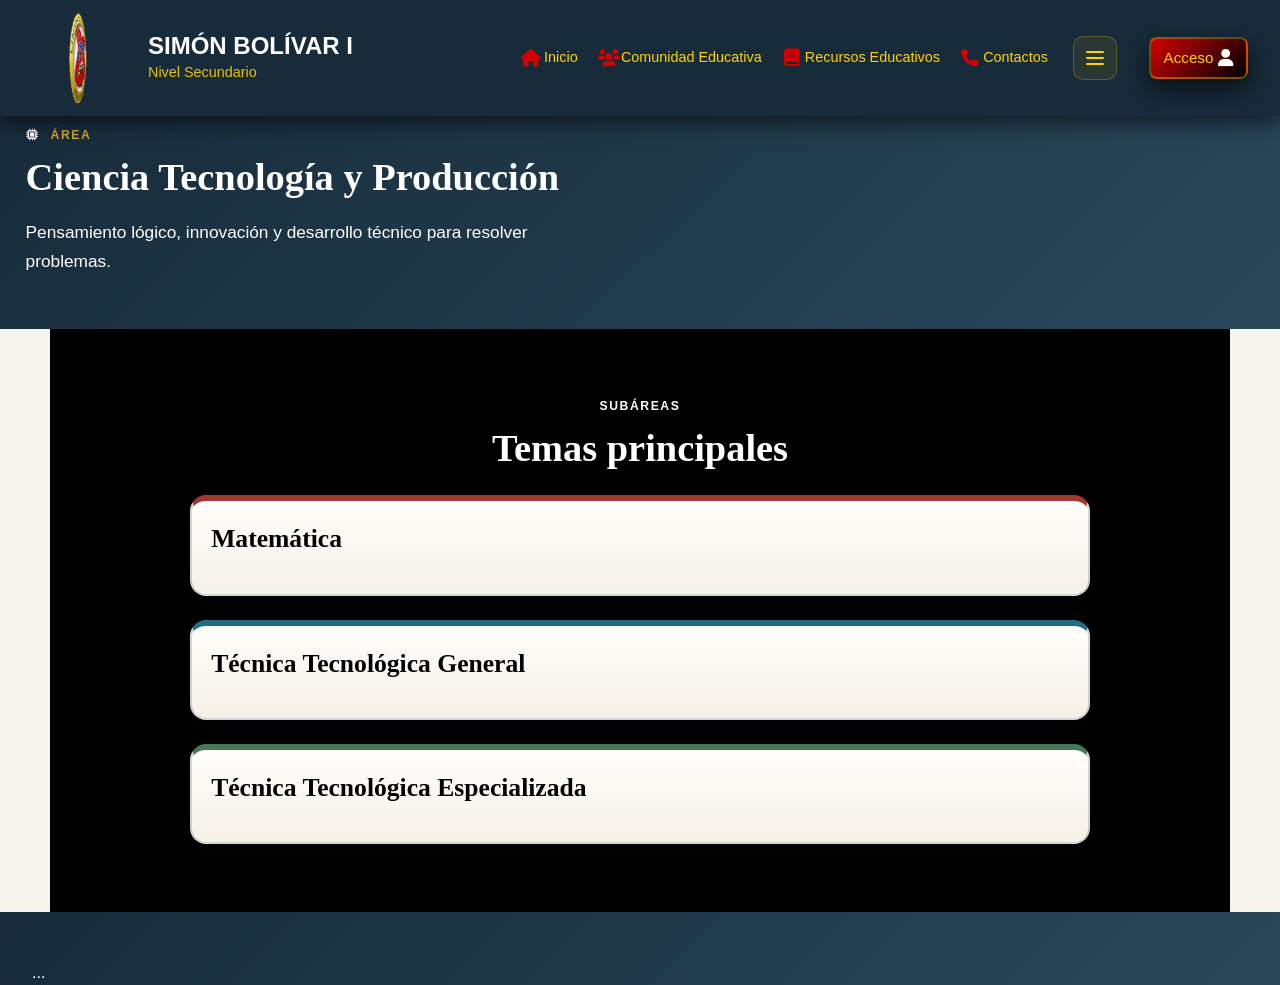
<file: area-ciencia-tecnologia-produccion.html>
<!DOCTYPE html>
<html lang="es">
<head>
    <meta charset="UTF-8">
    <meta name="viewport" content="width=device-width, initial-scale=1.0">
    <title>Ciencia Tecnología y Producción</title>
    <link rel="stylesheet" href="styles.css">
    <link rel="stylesheet" href="responsive.css">
    <link rel="stylesheet" href="https://cdnjs.cloudflare.com/ajax/libs/font-awesome/6.0.0/css/all.min.css">
</head>
<body class="library-page">
    <nav class="navbar">
        <div class="logo">
            <a href="index.html">
                <img src="Imagenes/3dgifmaker75460.gif" alt="Logo Colegio">
            </a>
            <div class="logo-text">
                <h2>SIMÓN BOLÍVAR I</h2>
                <p>Nivel Secundario</p>
            </div>
        </div>
        <div class="navbar-right">
            <div class="nav-menu">
                <ul class="nav-links">
                    <li><a href="index.html"><i class="fas fa-home"></i> Inicio</a></li>
                    <li><a href="comunidad.html"><i class="fas fa-users"></i> Comunidad Educativa</a></li>
                    <li><a href="recursos.html"><i class="fas fa-book"></i> Recursos Educativos</a></li>
                    <li><a href="contactos.html"><i class="fas fa-phone"></i> Contactos</a></li>
                </ul>
            </div>
            <button class="menu-toggle" type="button" aria-label="Abrir menú" aria-expanded="false">
                <span class="hamburger-line"></span>
                <span class="hamburger-line"></span>
                <span class="hamburger-line"></span>
            </button>
            <div class="login-section">
                <a href="login.html" class="login-btn">
                    <i class="fas fa-user"></i>
                    <span>Acceso</span>
                </a>
            </div>
        </div>
    </nav>
    <main class="library-home">
        <section class="library-hero" aria-labelledby="title-ciencia">
            <div class="library-hero-copy">
                <p class="eyebrow"><i class="fas fa-microchip"></i> Área</p>
                <h1 id="title-ciencia">Ciencia Tecnología y Producción</h1>
                <p class="library-lead">Pensamiento lógico, innovación y desarrollo técnico para resolver problemas.</p>
            </div>
        </section>
        <section class="library-section">
            <div class="section-heading"><div><p class="eyebrow">Subáreas</p><h2>Temas principales</h2></div></div>
            <div class="area-grid single-column-area">
                <article class="area-card">
                    <h3>Matemática</h3>
                </article>
                <article class="area-card">
                    <h3>Técnica Tecnológica General</h3>
                </article>
                <article class="area-card">
                    <h3>Técnica Tecnológica Especializada</h3>
                </article>
            </div>
        </section>
    </main>
    <footer>...</footer>
    <script src="main.js"></script>
</body>
</html>
</file>
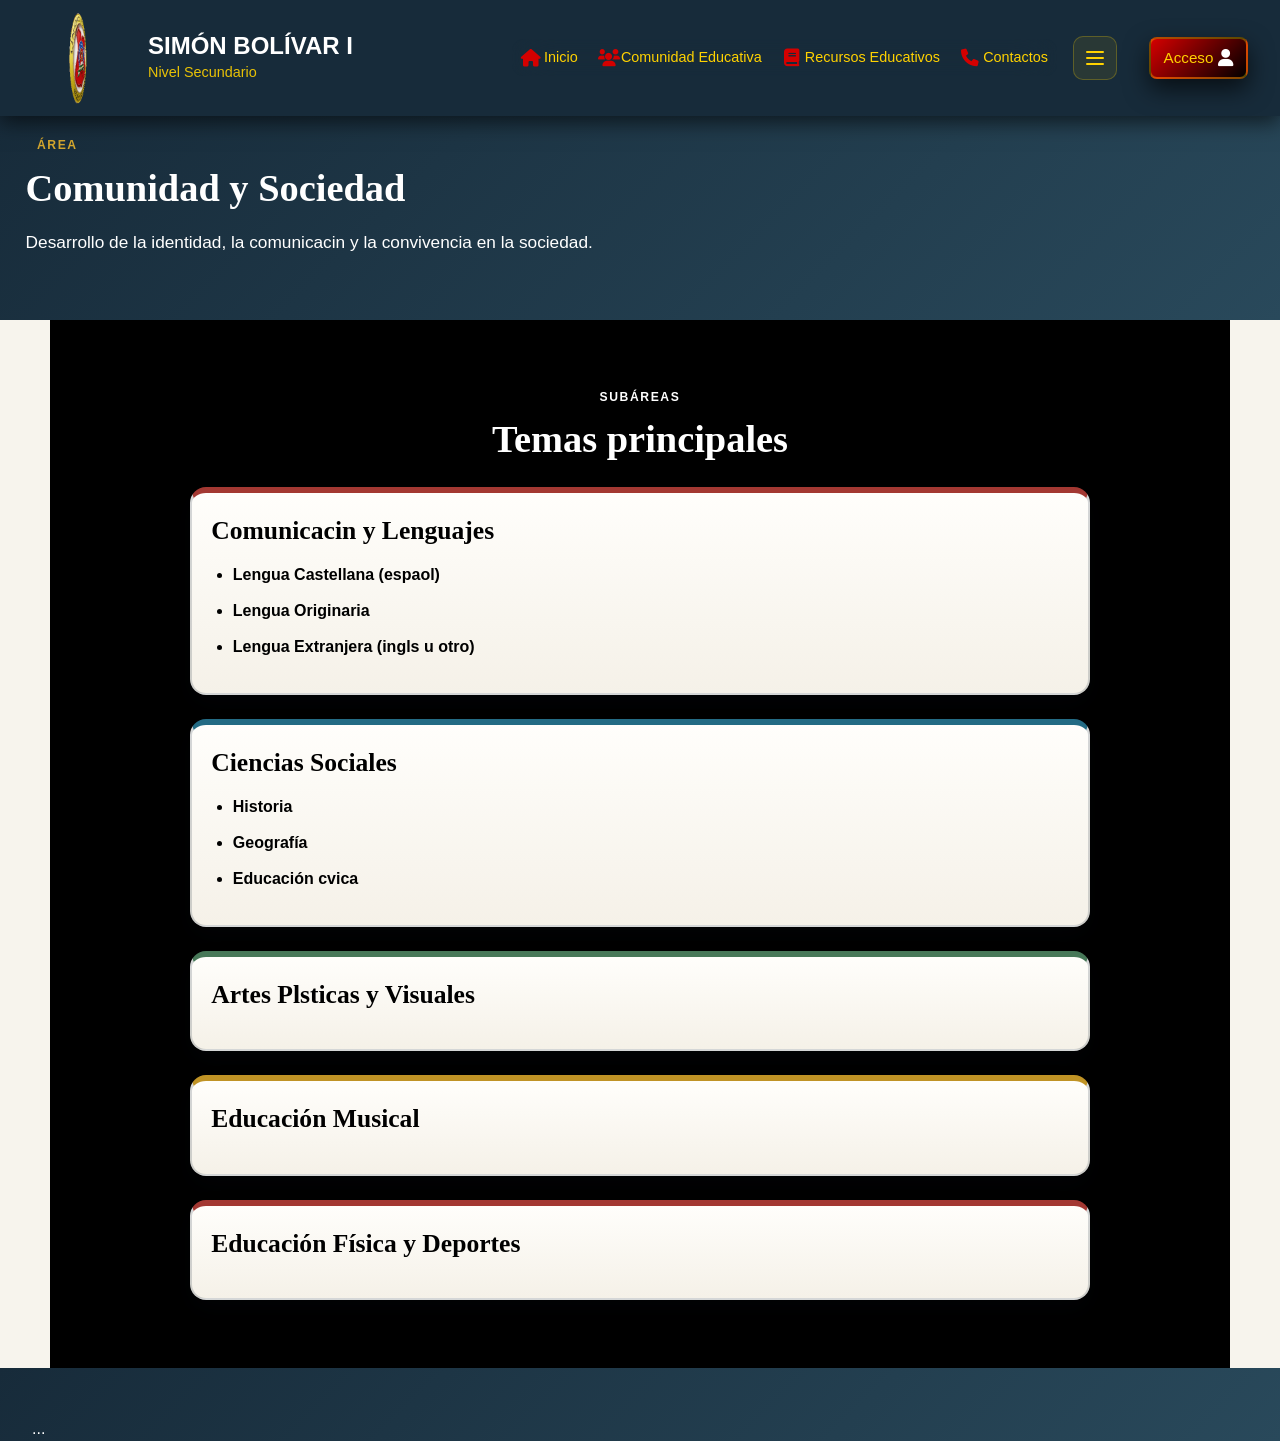
<file: area-comunidad-sociedad.html>
<!DOCTYPE html>
<html lang="es">
<head>
    <meta charset="UTF-8">
    <meta name="viewport" content="width=device-width, initial-scale=1.0">
    <title>Comunidad y Sociedad</title>
    <link rel="stylesheet" href="styles.css">
    <link rel="stylesheet" href="responsive.css">
    <link rel="stylesheet" href="https://cdnjs.cloudflare.com/ajax/libs/font-awesome/6.0.0/css/all.min.css">
</head>
<body class="library-page">
    <nav class="navbar">
        <div class="logo">
            <a href="index.html">
                <img src="Imagenes/3dgifmaker75460.gif" alt="Logo Colegio">
            </a>
            <div class="logo-text">
                <h2>SIMÓN BOLÍVAR I</h2>
                <p>Nivel Secundario</p>
            </div>
        </div>
        <div class="navbar-right">
            <div class="nav-menu">
                <ul class="nav-links">
                    <li><a href="index.html"><i class="fas fa-home"></i> Inicio</a></li>
                    <li><a href="comunidad.html"><i class="fas fa-users"></i> Comunidad Educativa</a></li>
                    <li><a href="recursos.html"><i class="fas fa-book"></i> Recursos Educativos</a></li>
                    <li><a href="contactos.html"><i class="fas fa-phone"></i> Contactos</a></li>
                </ul>
            </div>
            <button class="menu-toggle" type="button" aria-label="Abrir menú" aria-expanded="false">
                <span class="hamburger-line"></span>
                <span class="hamburger-line"></span>
                <span class="hamburger-line"></span>
            </button>
            <div class="login-section">
                <a href="login.html" class="login-btn">
                    <i class="fas fa-user"></i>
                    <span>Acceso</span>
                </a>
            </div>
        </div>
    </nav>
    <main class="library-home">
        <section class="library-hero" aria-labelledby="title-sociedad">
            <div class="library-hero-copy">
                <p class="eyebrow"><i class="fas fa-people-group"></i> Área</p>
                <h1 id="title-sociedad">Comunidad y Sociedad</h1>
                <p class="library-lead">Desarrollo de la identidad, la comunicacin y la convivencia en la sociedad.</p>
            </div>
        </section>
        <section class="library-section">
            <div class="section-heading"><div><p class="eyebrow">Subáreas</p><h2>Temas principales</h2></div></div>
            <div class="area-grid single-column-area">
                <article class="area-card">
                    <h3>Comunicacin y Lenguajes</h3>
                    <ul>
                        <li>Lengua Castellana (espaol)</li>
                        <li>Lengua Originaria</li>
                        <li>Lengua Extranjera (ingls u otro)</li>
                    </ul>
                </article>
                <article class="area-card">
                    <h3>Ciencias Sociales</h3>
                    <ul>
                        <li>Historia</li>
                        <li>Geografía</li>
                        <li>Educación cvica</li>
                    </ul>
                </article>
                <article class="area-card">
                    <h3>Artes Plsticas y Visuales</h3>
                </article>
                <article class="area-card">
                    <h3>Educación Musical</h3>
                </article>
                <article class="area-card">
                    <h3>Educación Física y Deportes</h3>
                </article>
            </div>
        </section>
    </main>
    <footer>...</footer>
    <script src="main.js"></script>
</body>
</html>
</file>
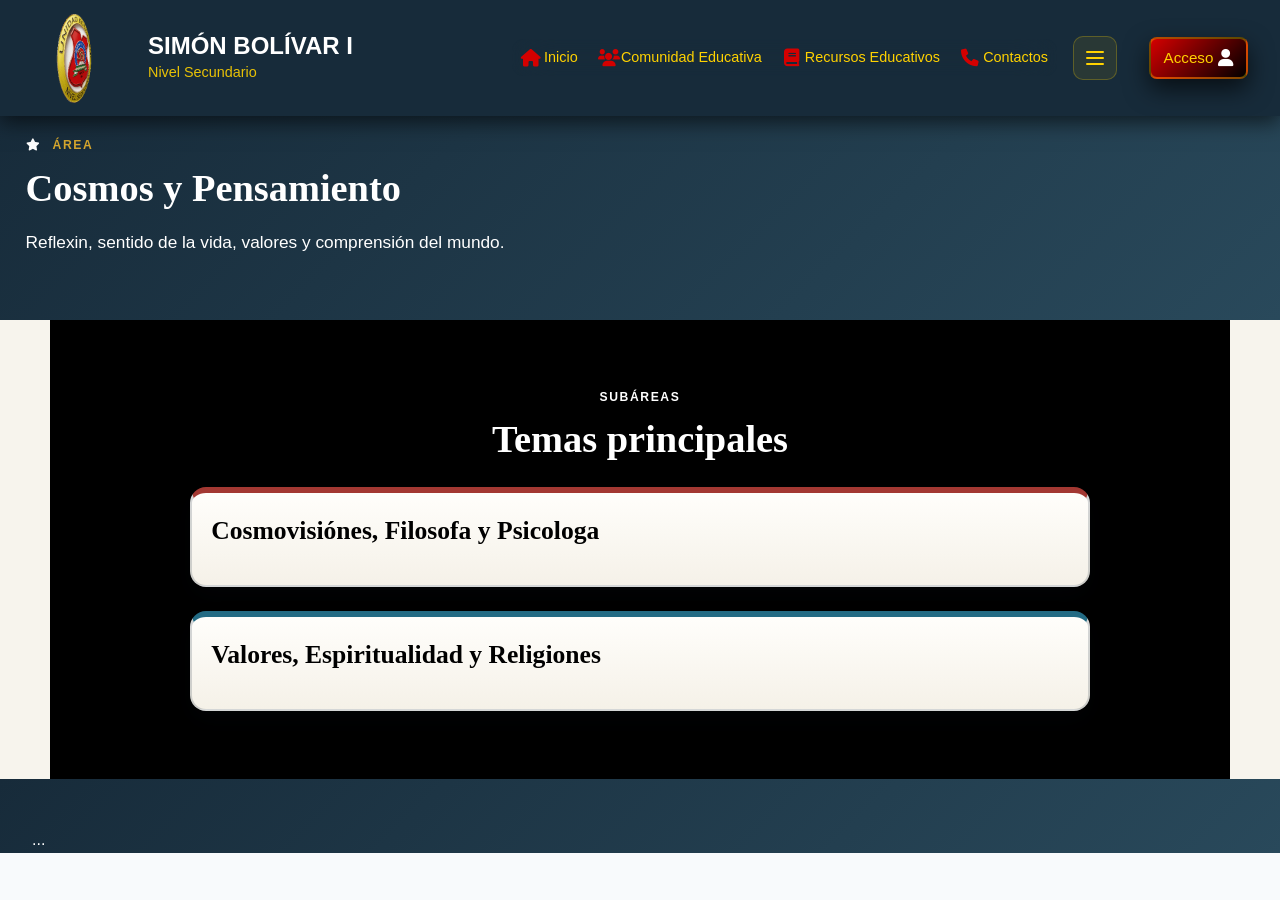
<file: area-cosmos-pensamiento.html>
<!DOCTYPE html>
<html lang="es">
<head>
    <meta charset="UTF-8">
    <meta name="viewport" content="width=device-width, initial-scale=1.0">
    <title>Cosmos y Pensamiento</title>
    <link rel="stylesheet" href="styles.css">
    <link rel="stylesheet" href="responsive.css">
    <link rel="stylesheet" href="https://cdnjs.cloudflare.com/ajax/libs/font-awesome/6.0.0/css/all.min.css">
</head>
<body class="library-page">
    <nav class="navbar">
        <div class="logo">
            <a href="index.html">
                <img src="Imagenes/3dgifmaker75460.gif" alt="Logo Colegio">
            </a>
            <div class="logo-text">
                <h2>SIMÓN BOLÍVAR I</h2>
                <p>Nivel Secundario</p>
            </div>
        </div>
        <div class="navbar-right">
            <div class="nav-menu">
                <ul class="nav-links">
                    <li><a href="index.html"><i class="fas fa-home"></i> Inicio</a></li>
                    <li><a href="comunidad.html"><i class="fas fa-users"></i> Comunidad Educativa</a></li>
                    <li><a href="recursos.html"><i class="fas fa-book"></i> Recursos Educativos</a></li>
                    <li><a href="contactos.html"><i class="fas fa-phone"></i> Contactos</a></li>
                </ul>
            </div>
            <button class="menu-toggle" type="button" aria-label="Abrir menú" aria-expanded="false">
                <span class="hamburger-line"></span>
                <span class="hamburger-line"></span>
                <span class="hamburger-line"></span>
            </button>
            <div class="login-section">
                <a href="login.html" class="login-btn">
                    <i class="fas fa-user"></i>
                    <span>Acceso</span>
                </a>
            </div>
        </div>
    </nav>
    <main class="library-home">
        <section class="library-hero" aria-labelledby="title-cosmos">
            <div class="library-hero-copy">
                <p class="eyebrow"><i class="fas fa-star"></i> Área</p>
                <h1 id="title-cosmos">Cosmos y Pensamiento</h1>
                <p class="library-lead">Reflexin, sentido de la vida, valores y comprensión del mundo.</p>
            </div>
        </section>
        <section class="library-section">
            <div class="section-heading"><div><p class="eyebrow">Subáreas</p><h2>Temas principales</h2></div></div>
            <div class="area-grid single-column-area">
                <article class="area-card">
                    <h3>Cosmovisiónes, Filosofa y Psicologa</h3>
                </article>
                <article class="area-card">
                    <h3>Valores, Espiritualidad y Religiones</h3>
                </article>
            </div>
        </section>
    </main>
    <footer>...</footer>
    <script src="main.js"></script>
</body>
</html>
</file>
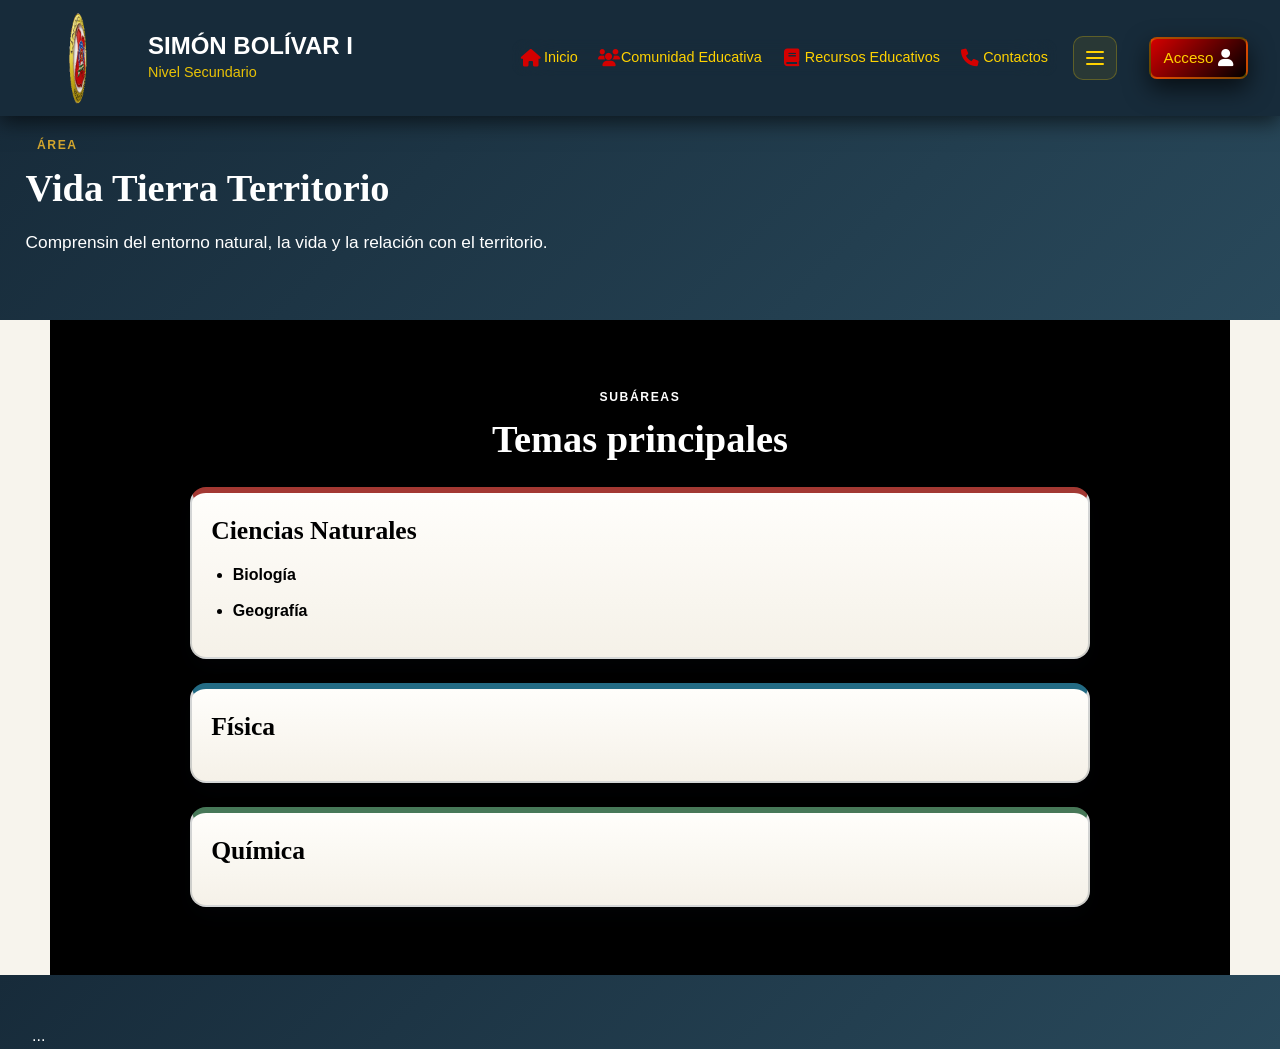
<file: area-vida-tierra-territorio.html>
<!DOCTYPE html>
<html lang="es">
<head>
    <meta charset="UTF-8">
    <meta name="viewport" content="width=device-width, initial-scale=1.0">
    <title>Vida Tierra Territorio</title>
    <link rel="stylesheet" href="styles.css">
    <link rel="stylesheet" href="responsive.css">
    <link rel="stylesheet" href="https://cdnjs.cloudflare.com/ajax/libs/font-awesome/6.0.0/css/all.min.css">
</head>
<body class="library-page">
    <nav class="navbar">
        <div class="logo">
            <a href="index.html">
                <img src="Imagenes/3dgifmaker75460.gif" alt="Logo Colegio">
            </a>
            <div class="logo-text">
                <h2>SIMÓN BOLÍVAR I</h2>
                <p>Nivel Secundario</p>
            </div>
        </div>
        <div class="navbar-right">
            <div class="nav-menu">
                <ul class="nav-links">
                    <li><a href="index.html"><i class="fas fa-home"></i> Inicio</a></li>
                    <li><a href="comunidad.html"><i class="fas fa-users"></i> Comunidad Educativa</a></li>
                    <li><a href="recursos.html"><i class="fas fa-book"></i> Recursos Educativos</a></li>
                    <li><a href="contactos.html"><i class="fas fa-phone"></i> Contactos</a></li>
                </ul>
            </div>
            <button class="menu-toggle" type="button" aria-label="Abrir menú" aria-expanded="false">
                <span class="hamburger-line"></span>
                <span class="hamburger-line"></span>
                <span class="hamburger-line"></span>
            </button>
            <div class="login-section">
                <a href="login.html" class="login-btn">
                    <i class="fas fa-user"></i>
                    <span>Acceso</span>
                </a>
            </div>
        </div>
    </nav>
    <main class="library-home">
        <section class="library-hero" aria-labelledby="title-vida">
            <div class="library-hero-copy">
                <p class="eyebrow"><i class="fas fa-mountain-sun"></i> Área</p>
                <h1 id="title-vida">Vida Tierra Territorio</h1>
                <p class="library-lead">Comprensin del entorno natural, la vida y la relación con el territorio.</p>
            </div>
        </section>
        <section class="library-section">
            <div class="section-heading"><div><p class="eyebrow">Subáreas</p><h2>Temas principales</h2></div></div>
            <div class="area-grid single-column-area">
                <article class="area-card">
                    <h3>Ciencias Naturales</h3>
                    <ul>
                        <li>Biología</li>
                        <li>Geografía</li>
                    </ul>
                </article>
                <article class="area-card">
                    <h3>Física</h3>
                </article>
                <article class="area-card">
                    <h3>Química</h3>
                </article>
            </div>
        </section>
    </main>
    <footer>...</footer>
    <script src="main.js"></script>
</body>
</html>
</file>
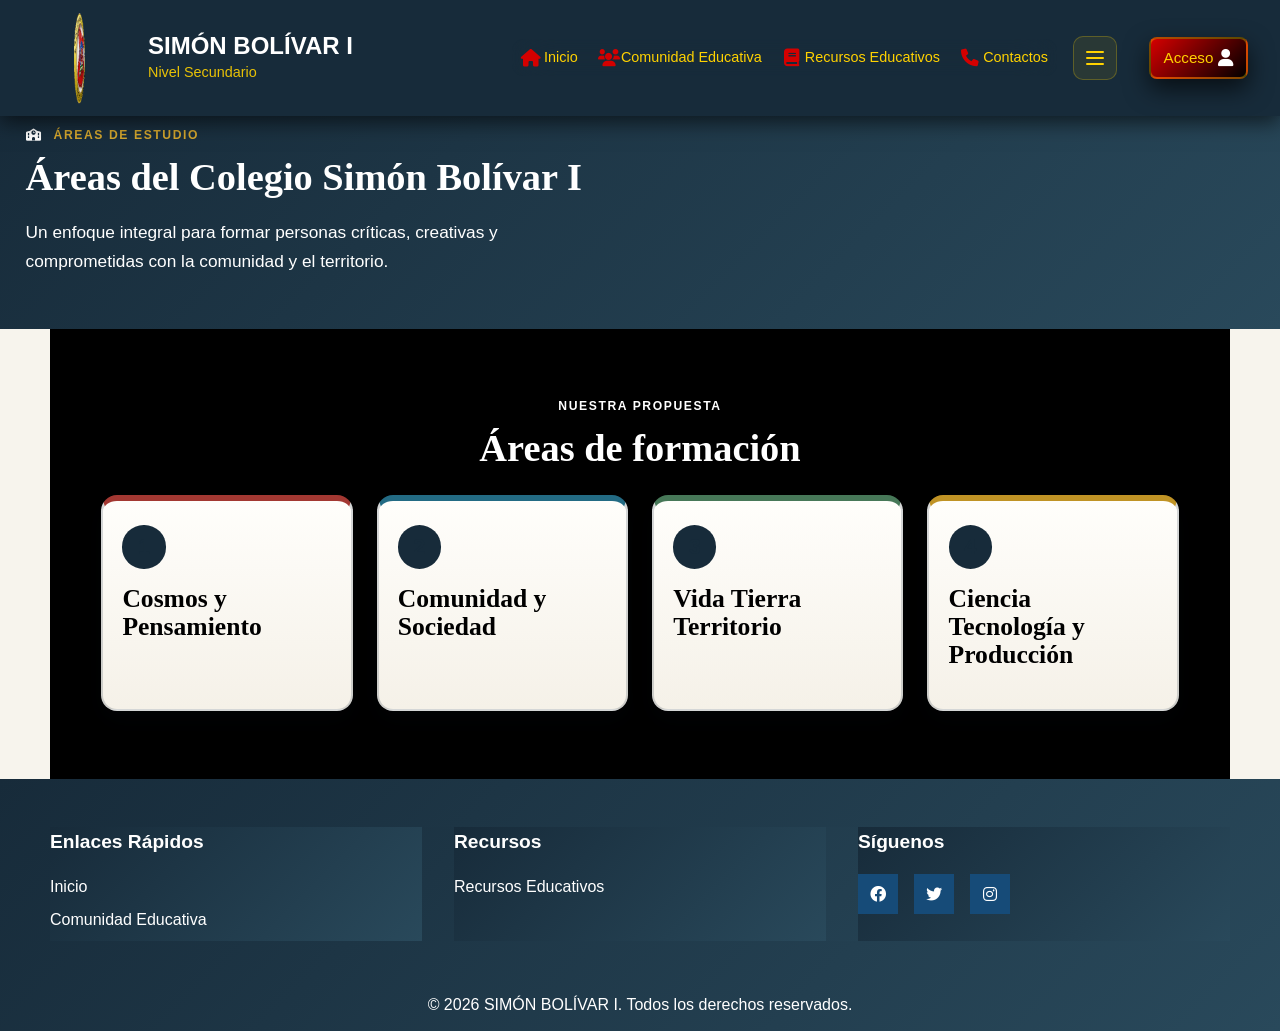
<file: areas-colegio.html>
<!DOCTYPE html>
<html lang="es">
<head>
    <meta charset="UTF-8">
    <meta name="viewport" content="width=device-width, initial-scale=1.0">
    <title>Áreas del Colegio Simón Bolívar I</title>
    <link rel="stylesheet" href="styles.css">
    <link rel="stylesheet" href="responsive.css">
    <link rel="stylesheet" href="https://cdnjs.cloudflare.com/ajax/libs/font-awesome/6.0.0/css/all.min.css">
</head>
<body class="library-page">
    <nav class="navbar">
        <div class="logo">
            <a href="index.html"><img src="Imagenes/3dgifmaker75460.gif" alt="Logo Colegio"></a>
            <div class="logo-text"><h2>SIMÓN BOLÍVAR I</h2><p>Nivel Secundario</p></div>
        </div>
        <div class="navbar-right">
            <div class="nav-menu">
                <ul class="nav-links">
                    <li><a href="index.html"><i class="fas fa-home"></i> Inicio</a></li>
                    <li><a href="comunidad.html"><i class="fas fa-users"></i> Comunidad Educativa</a></li>
                    <li><a href="recursos.html"><i class="fas fa-book"></i> Recursos Educativos</a></li>
                    <li><a href="contactos.html"><i class="fas fa-phone"></i> Contactos</a></li>
                </ul>
            </div>
            <button class="menu-toggle" type="button" aria-label="Abrir menú" aria-expanded="false">
                <span class="hamburger-line"></span>
                <span class="hamburger-line"></span>
                <span class="hamburger-line"></span>
            </button>
            <div class="login-section">
                <a href="login.html" class="login-btn"><i class="fas fa-user"></i><span>Acceso</span></a>
            </div>
        </div>
    </nav>

    <main class="library-home">
        <section class="library-hero" aria-labelledby="areas-title">
            <div class="library-hero-copy">
                <p class="eyebrow"><i class="fas fa-school"></i> Áreas de estudio</p>
                <h1 id="areas-title">Áreas del Colegio Simón Bolívar I</h1>
                <p class="library-lead">Un enfoque integral para formar personas críticas, creativas y comprometidas con la comunidad y el territorio.</p>
            </div>
        </section>

        <section class="library-section" aria-labelledby="areas-section-title">
            <div class="section-heading">
                <div>
                    <p class="eyebrow">Nuestra propuesta</p>
                    <h2 id="areas-section-title">Áreas de formación</h2>
                </div>
            </div>

            <div class="area-grid">
                <a class="area-card area-card-link" href="area-cosmos-pensamiento.html">
                    <span class="area-number">1</span>
                    <h3>Cosmos y<br>Pensamiento</h3>
                </a>

                <a class="area-card area-card-link" href="area-comunidad-sociedad.html">
                    <span class="area-number">2</span>
                    <h3>Comunidad y<br>Sociedad</h3>
                </a>

                <a class="area-card area-card-link" href="area-vida-tierra-territorio.html">
                    <span class="area-number">3</span>
                    <h3>Vida Tierra<br>Territorio</h3>
                </a>

                <a class="area-card area-card-link" href="area-ciencia-tecnologia-produccion.html">
                    <span class="area-number">4</span>
                    <h3>Ciencia<br>Tecnología y Producción</h3>
                </a>
            </div>
        </section>
    </main>

    <footer>
        <div class="footer-content">
            <div class="footer-section"><h4>Enlaces Rápidos</h4><ul><li><a href="index.html">Inicio</a></li><li><a href="comunidad.html">Comunidad Educativa</a></li></ul></div>
            <div class="footer-section"><h4>Recursos</h4><ul><li><a href="recursos.html">Recursos Educativos</a></li></ul></div>
            <div class="footer-section"><h4>Síguenos</h4><div class="social-links"><a href="#"><i class="fab fa-facebook"></i></a><a href="#"><i class="fab fa-twitter"></i></a><a href="#"><i class="fab fa-instagram"></i></a></div></div>
        </div>
        <div class="footer-bottom"><p>&copy; 2026 SIMÓN BOLÍVAR I. Todos los derechos reservados.</p></div>
    </footer>
    <script src="main.js"></script>
</body>
</html>
</file>
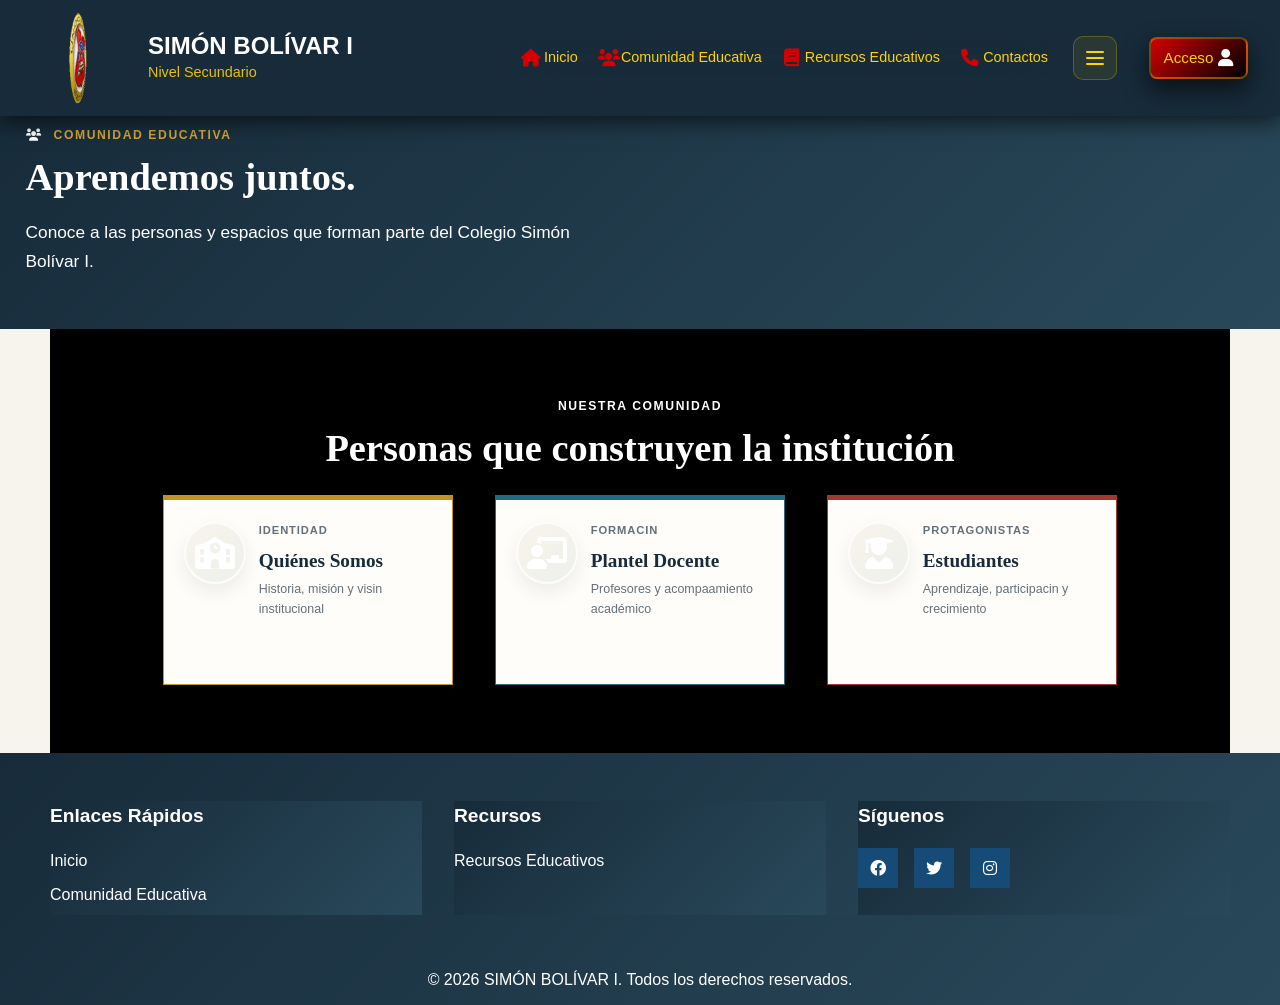
<file: comunidad.html>
<!DOCTYPE html>
<html lang="es">
<head>
    <meta charset="UTF-8">
    <meta name="viewport" content="width=device-width, initial-scale=1.0">
    <title>Comunidad Educativa - SIMÓN BOLÍVAR I</title>
    <link rel="stylesheet" href="styles.css">
    <link rel="stylesheet" href="responsive.css">
    <link rel="stylesheet" href="https://cdnjs.cloudflare.com/ajax/libs/font-awesome/6.0.0/css/all.min.css">
</head>
<body class="library-page">
    <nav class="navbar">
        <div class="logo">
            <a href="index.html">
                <img src="Imagenes/3dgifmaker75460.gif" alt="Logo Colegio">
            </a>
            <div class="logo-text">
                <h2>SIMÓN BOLÍVAR I</h2>
                <p>Nivel Secundario</p>
            </div>
        </div>
        <div class="navbar-right">
            <div class="nav-menu">
                <ul class="nav-links">
                    <li><a href="index.html"><i class="fas fa-home"></i> Inicio</a></li>
                    <li><a href="comunidad.html"><i class="fas fa-users"></i> Comunidad Educativa</a></li>
                    <li><a href="recursos.html"><i class="fas fa-book"></i> Recursos Educativos</a></li>
                    <li><a href="contactos.html"><i class="fas fa-phone"></i> Contactos</a></li>
                </ul>
            </div>
            <button class="menu-toggle" type="button" aria-label="Abrir menú" aria-expanded="false">
                <span class="hamburger-line"></span>
                <span class="hamburger-line"></span>
                <span class="hamburger-line"></span>
            </button>
            <div class="login-section">
                <a href="login.html" class="login-btn">
                    <i class="fas fa-user"></i>
                    <span>Acceso</span>
                </a>
            </div>
        </div>
    </nav>
    <main class="library-home">
        <section class="library-hero" aria-labelledby="community-title">
            <div class="library-hero-copy">
                <p class="eyebrow"><i class="fas fa-users"></i> Comunidad Educativa</p>
                <h1 id="community-title">Aprendemos juntos.</h1>
                <p class="library-lead">Conoce a las personas y espacios que forman parte del Colegio Simón Bolívar I.</p>
            </div>
        </section>
        <section class="library-section">
            <div class="section-heading"><div><p class="eyebrow">Nuestra comunidad</p><h2>Personas que construyen la institución</h2></div></div>
            <div class="collection-grid">
                <a class="collection-card collection-gold" href="quienes-somos.html"><span class="collection-icon"><i class="fas fa-school"></i></span><span><small>Identidad</small><strong>Quiénes Somos</strong><em>Historia, misión y visin institucional</em></span></a>
                <a class="collection-card collection-blue" href="plantel-docente.html"><span class="collection-icon"><i class="fas fa-chalkboard-teacher"></i></span><span><small>Formacin</small><strong>Plantel Docente</strong><em>Profesores y acompaamiento académico</em></span></a>
                <a class="collection-card collection-red" href="estudiantes.html"><span class="collection-icon"><i class="fas fa-user-graduate"></i></span><span><small>Protagonistas</small><strong>Estudiantes</strong><em>Aprendizaje, participacin y crecimiento</em></span></a>
            </div>
        </section>
    </main>
    <footer>
        <div class="footer-content"><div class="footer-section"><h4>Enlaces Rápidos</h4><ul><li><a href="index.html">Inicio</a></li><li><a href="comunidad.html">Comunidad Educativa</a></li></ul></div><div class="footer-section"><h4>Recursos</h4><ul><li><a href="recursos.html">Recursos Educativos</a></li></ul></div><div class="footer-section"><h4>Síguenos</h4><div class="social-links"><a href="#"><i class="fab fa-facebook"></i></a><a href="#"><i class="fab fa-twitter"></i></a><a href="#"><i class="fab fa-instagram"></i></a></div></div></div>
        <div class="footer-bottom"><p>&copy; 2026 SIMÓN BOLÍVAR I. Todos los derechos reservados.</p></div>
    </footer>
    <script src="main.js"></script>
</body>
</html>
</file>
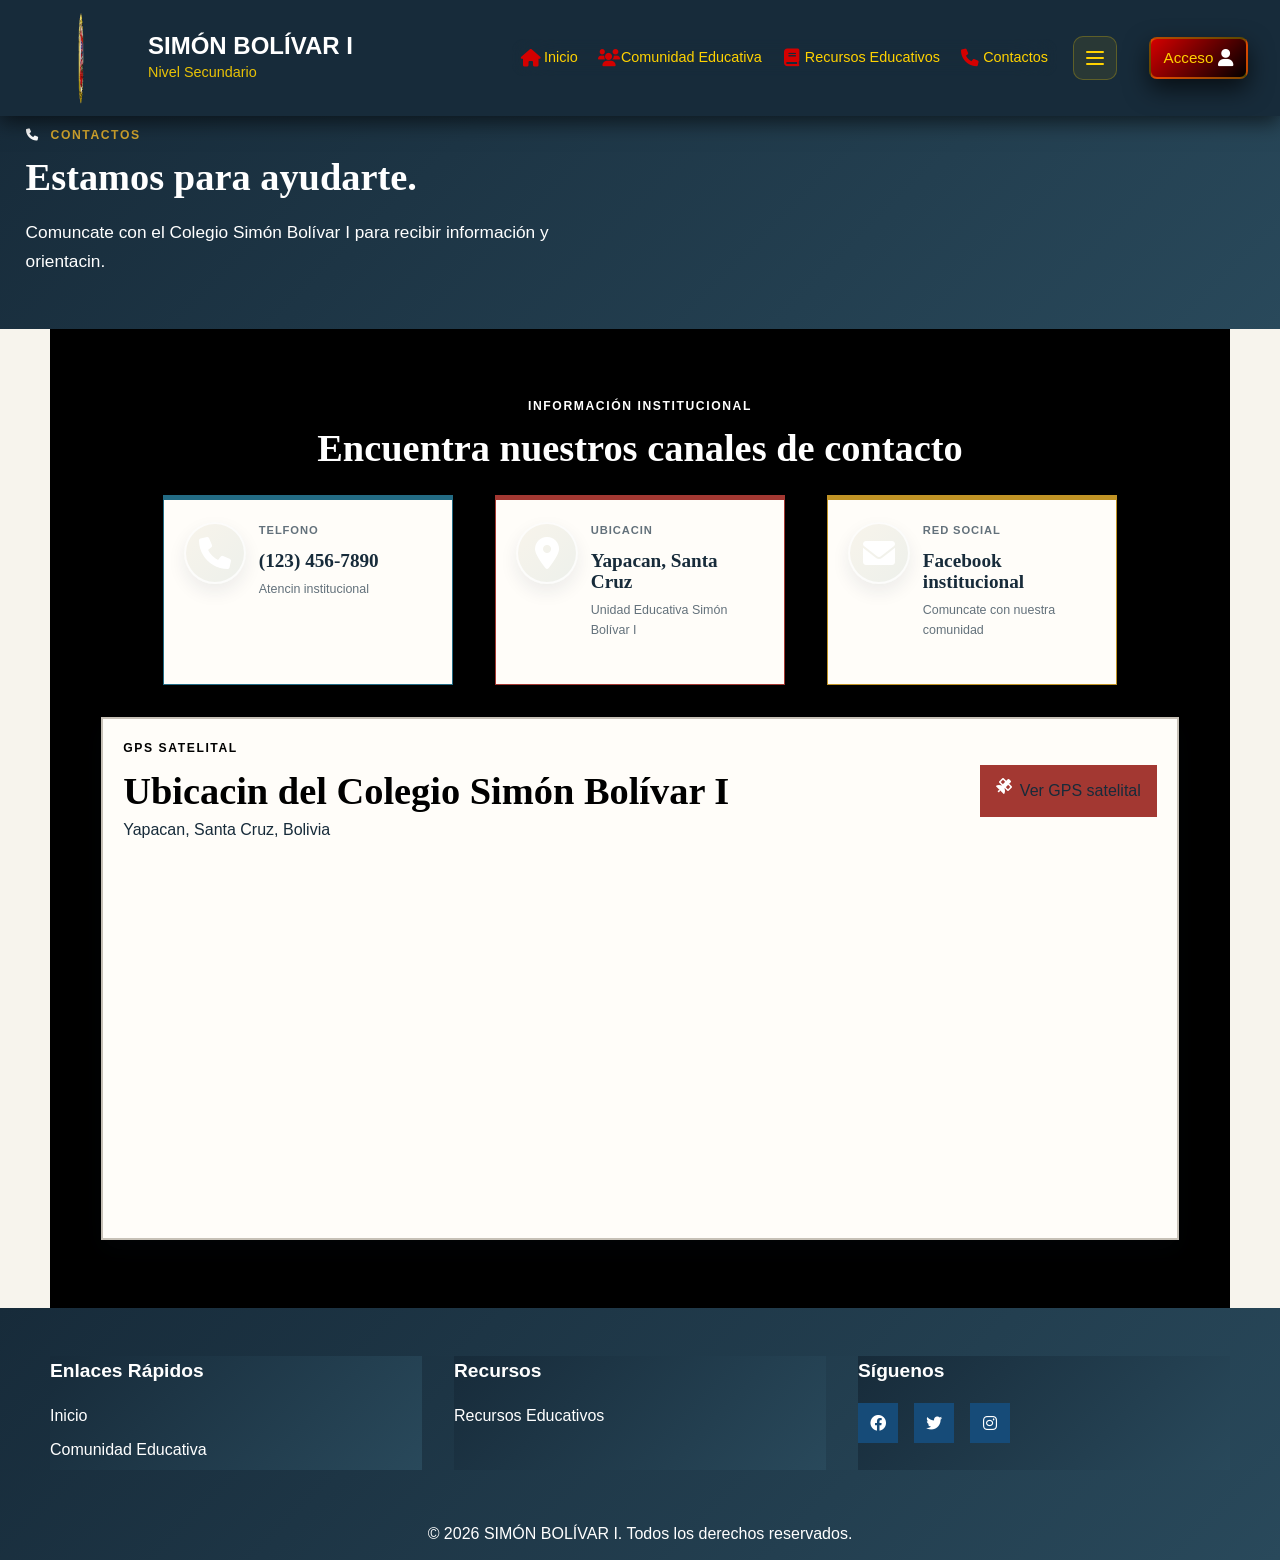
<file: contactos.html>
<!DOCTYPE html>
<html lang="es">
<head>
    <meta charset="UTF-8">
    <meta name="viewport" content="width=device-width, initial-scale=1.0">
    <title>Contactos - SIMÓN BOLÍVAR I</title>
    <link rel="stylesheet" href="styles.css">
    <link rel="stylesheet" href="responsive.css">
    <link rel="stylesheet" href="https://cdnjs.cloudflare.com/ajax/libs/font-awesome/6.0.0/css/all.min.css">
</head>
<body class="library-page">
    <nav class="navbar">
        <div class="logo">
            <a href="index.html">
                <img src="Imagenes/3dgifmaker75460.gif" alt="Logo Colegio">
            </a>
            <div class="logo-text">
                <h2>SIMÓN BOLÍVAR I</h2>
                <p>Nivel Secundario</p>
            </div>
        </div>
        <div class="navbar-right">
            <div class="nav-menu">
                <ul class="nav-links">
                    <li><a href="index.html"><i class="fas fa-home"></i> Inicio</a></li>
                    <li><a href="comunidad.html"><i class="fas fa-users"></i> Comunidad Educativa</a></li>
                    <li><a href="recursos.html"><i class="fas fa-book"></i> Recursos Educativos</a></li>
                    <li><a href="contactos.html"><i class="fas fa-phone"></i> Contactos</a></li>
                </ul>
            </div>
            <button class="menu-toggle" type="button" aria-label="Abrir menú" aria-expanded="false">
                <span class="hamburger-line"></span>
                <span class="hamburger-line"></span>
                <span class="hamburger-line"></span>
            </button>
            <div class="login-section">
                <a href="login.html" class="login-btn">
                    <i class="fas fa-user"></i>
                    <span>Acceso</span>
                </a>
            </div>
        </div>
    </nav>
    <main class="library-home"><section class="library-hero" aria-labelledby="contact-title"><div class="library-hero-copy"><p class="eyebrow"><i class="fas fa-phone"></i> Contactos</p><h1 id="contact-title">Estamos para ayudarte.</h1><p class="library-lead">Comuncate con el Colegio Simón Bolívar I para recibir información y orientacin.</p></div></section><section class="library-section"><div class="section-heading"><div><p class="eyebrow">Información institucional</p><h2>Encuentra nuestros canales de contacto</h2></div></div><div class="collection-grid"><article class="collection-card collection-blue"><span class="collection-icon"><i class="fas fa-phone"></i></span><span><small>Telfono</small><strong>(123) 456-7890</strong><em>Atencin institucional</em></span></article><article class="collection-card collection-red"><span class="collection-icon"><i class="fas fa-location-dot"></i></span><span><small>Ubicacin</small><strong>Yapacan, Santa Cruz</strong><em>Unidad Educativa Simón Bolívar I</em></span></article><article class="collection-card collection-gold"><span class="collection-icon"><i class="fas fa-envelope"></i></span><span><small>Red social</small><strong>Facebook institucional</strong><em>Comuncate con nuestra comunidad</em></span></article></div><div class="map-panel"><div class="map-panel-heading"><div><p class="eyebrow">GPS satelital</p><h2>Ubicacin del Colegio Simón Bolívar I</h2><p>Yapacan, Santa Cruz, Bolivia</p></div><a class="map-button" href="https://www.google.com/maps/search/Colegio+Simon+Bolivar+I+Yapacani+Santa+Cruz?layer=s" target="_blank" rel="noopener noreferrer"><i class="fas fa-satellite"></i> Ver GPS satelital</a></div><iframe class="school-map" title="Mapa del Colegio Simón Bolívar I en Yapacan" src="https://www.google.com/maps?q=Colegio+Simon+Bolivar+I+Yapacani+Santa+Cruz&output=embed" loading="lazy" referrerpolicy="no-referrer-when-downgrade"></iframe></div></section></main>
    <footer><div class="footer-content"><div class="footer-section"><h4>Enlaces Rápidos</h4><ul><li><a href="index.html">Inicio</a></li><li><a href="comunidad.html">Comunidad Educativa</a></li></ul></div><div class="footer-section"><h4>Recursos</h4><ul><li><a href="recursos.html">Recursos Educativos</a></li></ul></div><div class="footer-section"><h4>Síguenos</h4><div class="social-links"><a href="#"><i class="fab fa-facebook"></i></a><a href="#"><i class="fab fa-twitter"></i></a><a href="#"><i class="fab fa-instagram"></i></a></div></div></div><div class="footer-bottom"><p>&copy; 2026 SIMÓN BOLÍVAR I. Todos los derechos reservados.</p></div></footer>
    <script src="main.js"></script>
</body>
</html>
</file>
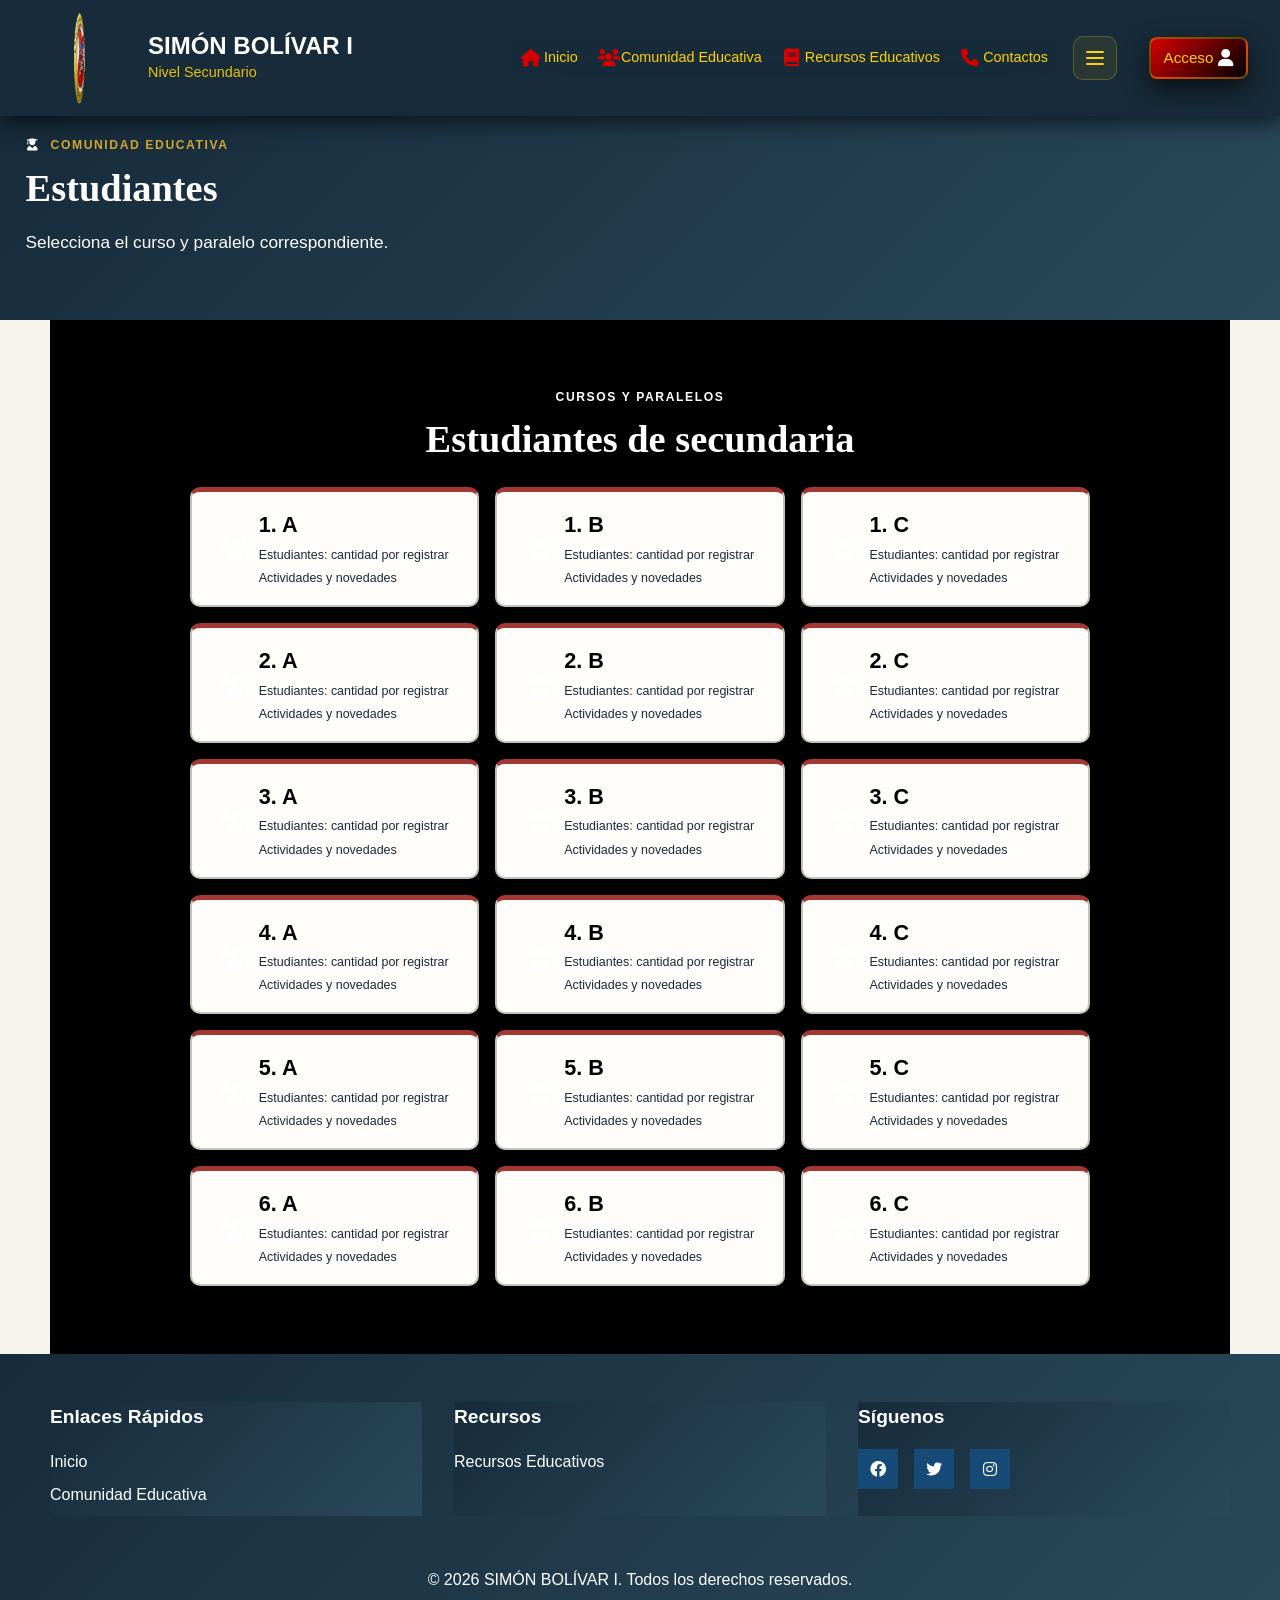
<file: estudiantes.html>
<!DOCTYPE html>
<html lang="es">
<head>
    <meta charset="UTF-8">
    <meta name="viewport" content="width=device-width, initial-scale=1.0">
    <title>Estudiantes - SIMÓN BOLÍVAR I</title>
    <link rel="stylesheet" href="styles.css">
    <link rel="stylesheet" href="responsive.css">
    <link rel="stylesheet" href="https://cdnjs.cloudflare.com/ajax/libs/font-awesome/6.0.0/css/all.min.css">
</head>
<body class="library-page">
    <nav class="navbar">
        <div class="logo">
            <a href="index.html">
                <img src="Imagenes/3dgifmaker75460.gif" alt="Logo Colegio">
            </a>
            <div class="logo-text">
                <h2>SIMÓN BOLÍVAR I</h2>
                <p>Nivel Secundario</p>
            </div>
        </div>
        <div class="navbar-right">
            <div class="nav-menu">
                <ul class="nav-links">
                    <li><a href="index.html"><i class="fas fa-home"></i> Inicio</a></li>
                    <li><a href="comunidad.html"><i class="fas fa-users"></i> Comunidad Educativa</a></li>
                    <li><a href="recursos.html"><i class="fas fa-book"></i> Recursos Educativos</a></li>
                    <li><a href="contactos.html"><i class="fas fa-phone"></i> Contactos</a></li>
                </ul>
            </div>
            <button class="menu-toggle" type="button" aria-label="Abrir menú" aria-expanded="false">
                <span class="hamburger-line"></span>
                <span class="hamburger-line"></span>
                <span class="hamburger-line"></span>
            </button>
            <div class="login-section">
                <a href="login.html" class="login-btn">
                    <i class="fas fa-user"></i>
                    <span>Acceso</span>
                </a>
            </div>
        </div>
    </nav>

    <main class="library-home">
        <section class="library-hero" aria-labelledby="students-title">
            <div class="library-hero-copy">
                <p class="eyebrow"><i class="fas fa-user-graduate"></i> Comunidad educativa</p>
                <h1 id="students-title">Estudiantes</h1>
                <p class="library-lead">Selecciona el curso y paralelo correspondiente.</p>
            </div>
        </section>

        <section class="library-section" aria-labelledby="students-section-title">
            <div class="section-heading">
                <div>
                    <p class="eyebrow">Cursos y paralelos</p>
                    <h2 id="students-section-title">Estudiantes de secundaria</h2>
                </div>
            </div>
            <div class="student-grid">
                <a class="student-button" href="#primero-a"><i class="fas fa-users"></i><span><strong>1. A</strong><small>Estudiantes: cantidad por registrar</small><small>Actividades y novedades</small></span></a>
                <a class="student-button" href="#primero-b"><i class="fas fa-users"></i><span><strong>1. B</strong><small>Estudiantes: cantidad por registrar</small><small>Actividades y novedades</small></span></a>
                <a class="student-button" href="#primero-c"><i class="fas fa-users"></i><span><strong>1. C</strong><small>Estudiantes: cantidad por registrar</small><small>Actividades y novedades</small></span></a>
                <a class="student-button" href="#segundo-a"><i class="fas fa-users"></i><span><strong>2. A</strong><small>Estudiantes: cantidad por registrar</small><small>Actividades y novedades</small></span></a>
                <a class="student-button" href="#segundo-b"><i class="fas fa-users"></i><span><strong>2. B</strong><small>Estudiantes: cantidad por registrar</small><small>Actividades y novedades</small></span></a>
                <a class="student-button" href="#segundo-c"><i class="fas fa-users"></i><span><strong>2. C</strong><small>Estudiantes: cantidad por registrar</small><small>Actividades y novedades</small></span></a>
                <a class="student-button" href="#tercero-a"><i class="fas fa-users"></i><span><strong>3. A</strong><small>Estudiantes: cantidad por registrar</small><small>Actividades y novedades</small></span></a>
                <a class="student-button" href="#tercero-b"><i class="fas fa-users"></i><span><strong>3. B</strong><small>Estudiantes: cantidad por registrar</small><small>Actividades y novedades</small></span></a>
                <a class="student-button" href="#tercero-c"><i class="fas fa-users"></i><span><strong>3. C</strong><small>Estudiantes: cantidad por registrar</small><small>Actividades y novedades</small></span></a>
                <a class="student-button" href="#cuarto-a"><i class="fas fa-users"></i><span><strong>4. A</strong><small>Estudiantes: cantidad por registrar</small><small>Actividades y novedades</small></span></a>
                <a class="student-button" href="#cuarto-b"><i class="fas fa-users"></i><span><strong>4. B</strong><small>Estudiantes: cantidad por registrar</small><small>Actividades y novedades</small></span></a>
                <a class="student-button" href="#cuarto-c"><i class="fas fa-users"></i><span><strong>4. C</strong><small>Estudiantes: cantidad por registrar</small><small>Actividades y novedades</small></span></a>
                <a class="student-button" href="#quinto-a"><i class="fas fa-users"></i><span><strong>5. A</strong><small>Estudiantes: cantidad por registrar</small><small>Actividades y novedades</small></span></a>
                <a class="student-button" href="#quinto-b"><i class="fas fa-users"></i><span><strong>5. B</strong><small>Estudiantes: cantidad por registrar</small><small>Actividades y novedades</small></span></a>
                <a class="student-button" href="#quinto-c"><i class="fas fa-users"></i><span><strong>5. C</strong><small>Estudiantes: cantidad por registrar</small><small>Actividades y novedades</small></span></a>
                <a class="student-button" href="#sexto-a"><i class="fas fa-users"></i><span><strong>6. A</strong><small>Estudiantes: cantidad por registrar</small><small>Actividades y novedades</small></span></a>
                <a class="student-button" href="#sexto-b"><i class="fas fa-users"></i><span><strong>6. B</strong><small>Estudiantes: cantidad por registrar</small><small>Actividades y novedades</small></span></a>
                <a class="student-button" href="#sexto-c"><i class="fas fa-users"></i><span><strong>6. C</strong><small>Estudiantes: cantidad por registrar</small><small>Actividades y novedades</small></span></a>
            </div>
        </section>
    </main>

    <footer>
        <div class="footer-content">
            <div class="footer-section"><h4>Enlaces Rápidos</h4><ul><li><a href="index.html">Inicio</a></li><li><a href="comunidad.html">Comunidad Educativa</a></li></ul></div>
            <div class="footer-section"><h4>Recursos</h4><ul><li><a href="recursos.html">Recursos Educativos</a></li></ul></div>
            <div class="footer-section"><h4>Síguenos</h4><div class="social-links"><a href="#"><i class="fab fa-facebook"></i></a><a href="#"><i class="fab fa-twitter"></i></a><a href="#"><i class="fab fa-instagram"></i></a></div></div>
        </div>
        <div class="footer-bottom"><p>&copy; 2026 SIMÓN BOLÍVAR I. Todos los derechos reservados.</p></div>
    </footer>
    <script src="main.js"></script>
</body>
</html>
</file>
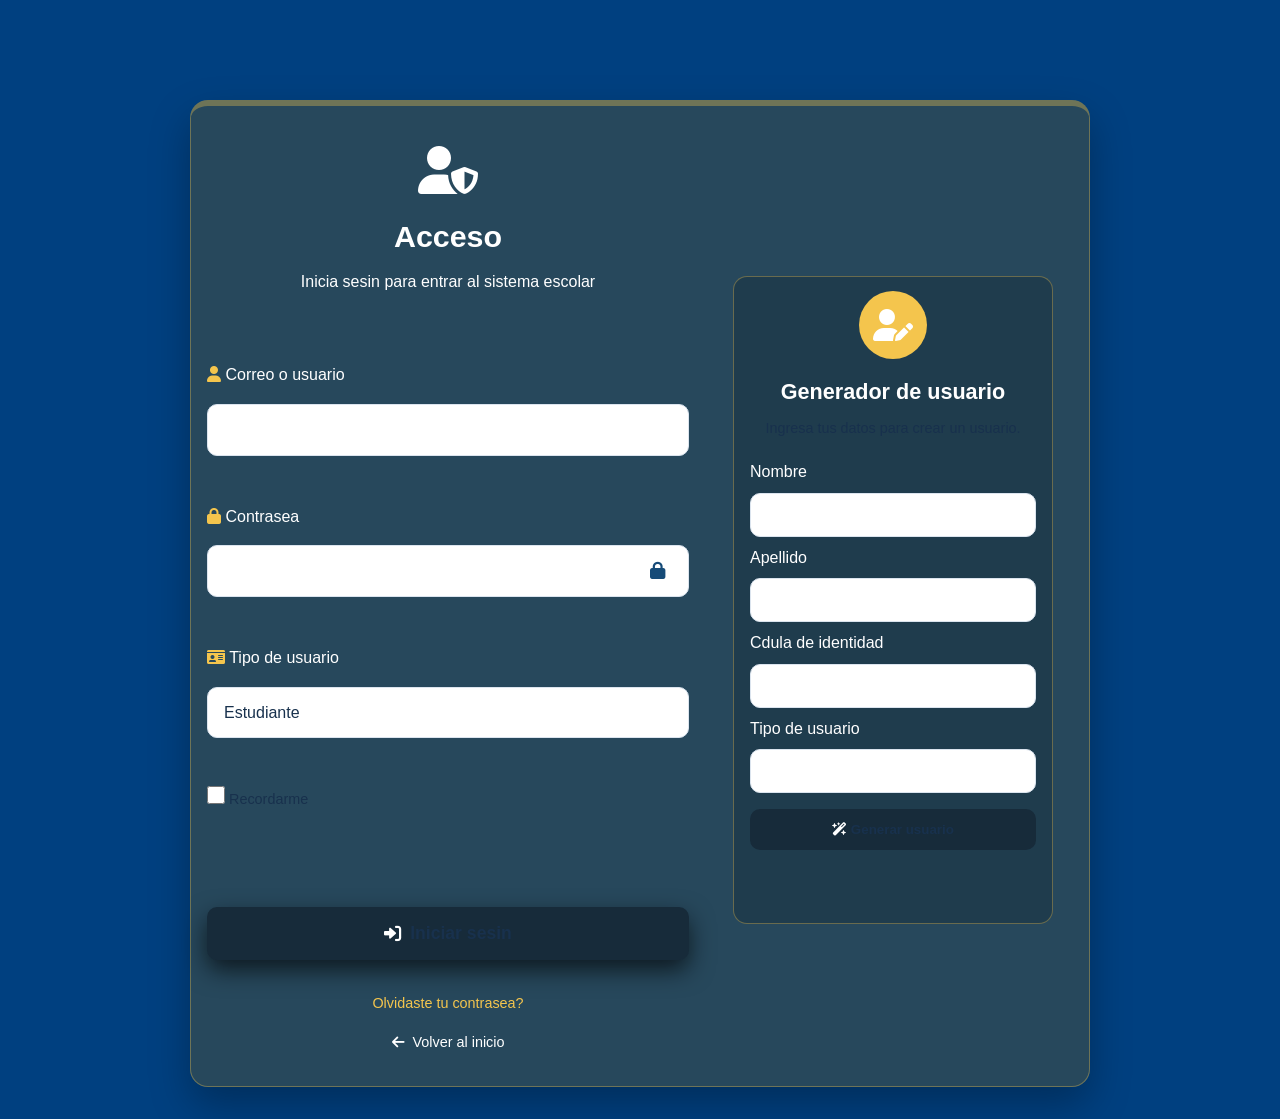
<file: login.html>
<!DOCTYPE html>
<html lang="es">
<head>
    <meta charset="UTF-8">
    <meta name="viewport" content="width=device-width, initial-scale=1.0">
    <title>Acceso - SIMÓN BOLÍVAR I</title>
    <link rel="stylesheet" href="styles.css?v=20260918">
    <link rel="stylesheet" href="responsive.css">
    <link rel="stylesheet" href="https://cdnjs.cloudflare.com/ajax/libs/font-awesome/6.0.0/css/all.min.css">
</head>
<body class="login-page">
    <div class="login-container">
        <aside class="user-generator" aria-labelledby="generatorTitle">
            <div class="generator-icon"><i class="fas fa-user-pen"></i></div>
            <h2 id="generatorTitle">Generador de usuario</h2>
            <p>Ingresa tus datos para crear un usuario.</p>
            <div class="generator-fields">
                <label for="generatorName">Nombre</label>
                <input id="generatorName" type="text" placeholder="Tu nombre" autocomplete="given-name">
                <label for="generatorSurname">Apellido</label>
                <input id="generatorSurname" type="text" placeholder="Tu apellido" autocomplete="family-name">
                <label for="generatorCi">Cdula de identidad</label>
                <input id="generatorCi" type="text" inputmode="numeric" placeholder="Ej. 12345678" autocomplete="off">
                <label for="generatorRole">Tipo de usuario</label>
                <select id="generatorRole">
                    <option value="estudiante" selected>Estudiante</option>
                    <option value="docente">Docente</option>
                    <option value="administrativo">Administrativo</option>
                </select>
                <button type="button" class="generate-user" id="generateUser">
                    <i class="fas fa-wand-magic-sparkles"></i>
                    <span>Generar usuario</span>
                </button>
                <p class="generated-user" id="generatedUser" aria-live="polite"></p>
                <p class="generated-password" id="generatedPassword" aria-live="polite"></p>
            </div>
        </aside>

        <div class="login-header">
            <h1><i class="fas fa-user-shield"></i></h1>
            <h2>Acceso</h2>
            <p>Inicia sesin para entrar al sistema escolar</p>
        </div>

        <form class="login-form" id="loginForm" novalidate>
            <div class="form-group">
                <label for="userEmail"><i class="fas fa-user"></i> Correo o usuario</label>
                <input id="userEmail" type="text" name="userEmail" placeholder="ej. admin@colegio.edu.bo" autocomplete="username" required>
            </div>

            <div class="form-group">
                <label for="password"><i class="fas fa-lock"></i> Contrasea</label>
                <div class="password-input">
                    <input id="password" type="password" name="password" placeholder="Ingrese su contrasea" autocomplete="current-password" required>
                    <button type="button" class="toggle-password" aria-label="Mostrar contrasea">
                        <i class="fas fa-lock"></i>
                    </button>
                </div>
            </div>

            <div class="form-group">
                <label for="role"><i class="fas fa-id-card"></i> Tipo de usuario</label>
                <select id="role" name="role" aria-label="Seleccionar tipo de usuario">
                    <option value="estudiante" selected>Estudiante</option>
                    <option value="docente">Docente</option>
                    <option value="administrativo">Administrativo</option>
                </select>
            </div>

            <div class="form-group checkbox-group">
                <label class="checkbox-label" for="rememberMe">
                    <input id="rememberMe" type="checkbox">
                    <span>Recordarme</span>
                </label>
            </div>

            <p class="login-message" id="loginMessage" aria-live="polite"></p>

            <button type="submit" class="login-submit">
                <i class="fas fa-sign-in-alt"></i>
                <span>Iniciar sesin</span>
            </button>
        </form>

        <div class="login-footer">
            <a href="#" class="forgot-password" id="forgotPassword">Olvidaste tu contrasea?</a>
            <a href="index.html" class="back-home"><i class="fas fa-arrow-left"></i> Volver al inicio</a>
        </div>
    </div>

    <script>
        const loginForm = document.getElementById('loginForm');
        const loginMessage = document.getElementById('loginMessage');
        const passwordInput = document.getElementById('password');
        const togglePassword = document.querySelector('.toggle-password');
        const rememberMe = document.getElementById('rememberMe');
        const userEmail = document.getElementById('userEmail');
        const forgotPassword = document.getElementById('forgotPassword');
        const generatorName = document.getElementById('generatorName');
        const generatorSurname = document.getElementById('generatorSurname');
        const generatorCi = document.getElementById('generatorCi');
        const generatorRole = document.getElementById('generatorRole');
        const generateUser = document.getElementById('generateUser');
        const generatedUser = document.getElementById('generatedUser');
        const generatedPassword = document.getElementById('generatedPassword');

        const savedUser = localStorage.getItem('schoolUser');
        if (savedUser) {
            userEmail.value = savedUser;
            rememberMe.checked = true;
        }

        generateUser.addEventListener('click', () => {
            const name = generatorName.value.trim().toLowerCase();
            const surname = generatorSurname.value.trim().toLowerCase();
            const ci = generatorCi.value.trim();
            const role = generatorRole.value;

            if (!name || !surname || !ci || !role) {
                generatedUser.textContent = 'Completa todos los datos solicitados.';
                generatedPassword.textContent = '';
                return;
            }

            if (!/^\d+$/.test(ci)) {
                generatedUser.textContent = 'La cdula debe contener solo nmeros.';
                generatedPassword.textContent = '';
                return;
            }

            const cleanName = name.normalize('NFD').replace(/[\u0300-\u036f]/g, '').replace(/[^a-z0-9]/g, '');
            const cleanSurname = surname.normalize('NFD').replace(/[\u0300-\u036f]/g, '').replace(/[^a-z0-9]/g, '');
            const randomPart = Math.random().toString(36).slice(2, 6);
            const username = `${cleanName.slice(0, 3)}.${cleanSurname.slice(0, 3)}${ci.slice(-4)}.${role.slice(0, 2)}${randomPart}`;
            const passwordChars = 'ABCDEFGHJKLMNPQRSTUVWXYZabcdefghijkmnopqrstuvwxyz23456789!@#$%';
            const randomPassword = Array.from({ length: 8 }, () => passwordChars[Math.floor(Math.random() * passwordChars.length)]).join('');
            const password = `${cleanName.charAt(0).toUpperCase()}${cleanSurname.charAt(0)}${ci.slice(-2)}${randomPassword}`;
            userEmail.value = username;
            passwordInput.value = password;
            document.getElementById('role').value = role;
            generatedUser.textContent = `Usuario generado: ${username} (${role})`;
            generatedPassword.textContent = `Contrasea generada: ${password}`;
        });

        togglePassword.addEventListener('click', () => {
            const isPassword = passwordInput.type === 'password';
            passwordInput.type = isPassword ? 'text' : 'password';
            togglePassword.innerHTML = isPassword
                ? '<i class="fas fa-lock-open"></i>'
                : '<i class="fas fa-lock"></i>';
            togglePassword.setAttribute('aria-label', isPassword ? 'Ocultar contrasea' : 'Mostrar contrasea');
        });

        forgotPassword.addEventListener('click', (event) => {
            event.preventDefault();
            loginMessage.textContent = 'Contacta con la coordinacin para restablecer tu contrasea.';
            loginMessage.className = 'login-message info';
        });

        loginForm.addEventListener('submit', (event) => {
            event.preventDefault();

            const emailValue = userEmail.value.trim();
            const passwordValue = passwordInput.value.trim();

            if (!emailValue || !passwordValue) {
                loginMessage.textContent = 'Completa el usuario y la contrasea para continuar.';
                loginMessage.className = 'login-message error';
                return;
            }

            if (passwordValue.length < 6) {
                loginMessage.textContent = 'La contrasea debe tener al menos 6 caracteres.';
                loginMessage.className = 'login-message error';
                return;
            }

            if (rememberMe.checked) {
                localStorage.setItem('schoolUser', emailValue);
            } else {
                localStorage.removeItem('schoolUser');
            }

            loginMessage.textContent = 'Inicio de sesin correcto. Redirigiendo...';
            loginMessage.className = 'login-message success';

            const destinationByRole = {
                estudiante: 'estudiantes.html',
                docente: 'plantel-docente.html'
            };
            const destination = destinationByRole[document.getElementById('role').value] || 'index.html';

            setTimeout(() => {
                window.location.href = destination;
            }, 1200);
        });
    </script>
    <script src="main.js"></script>
</body>
</html>
</file>
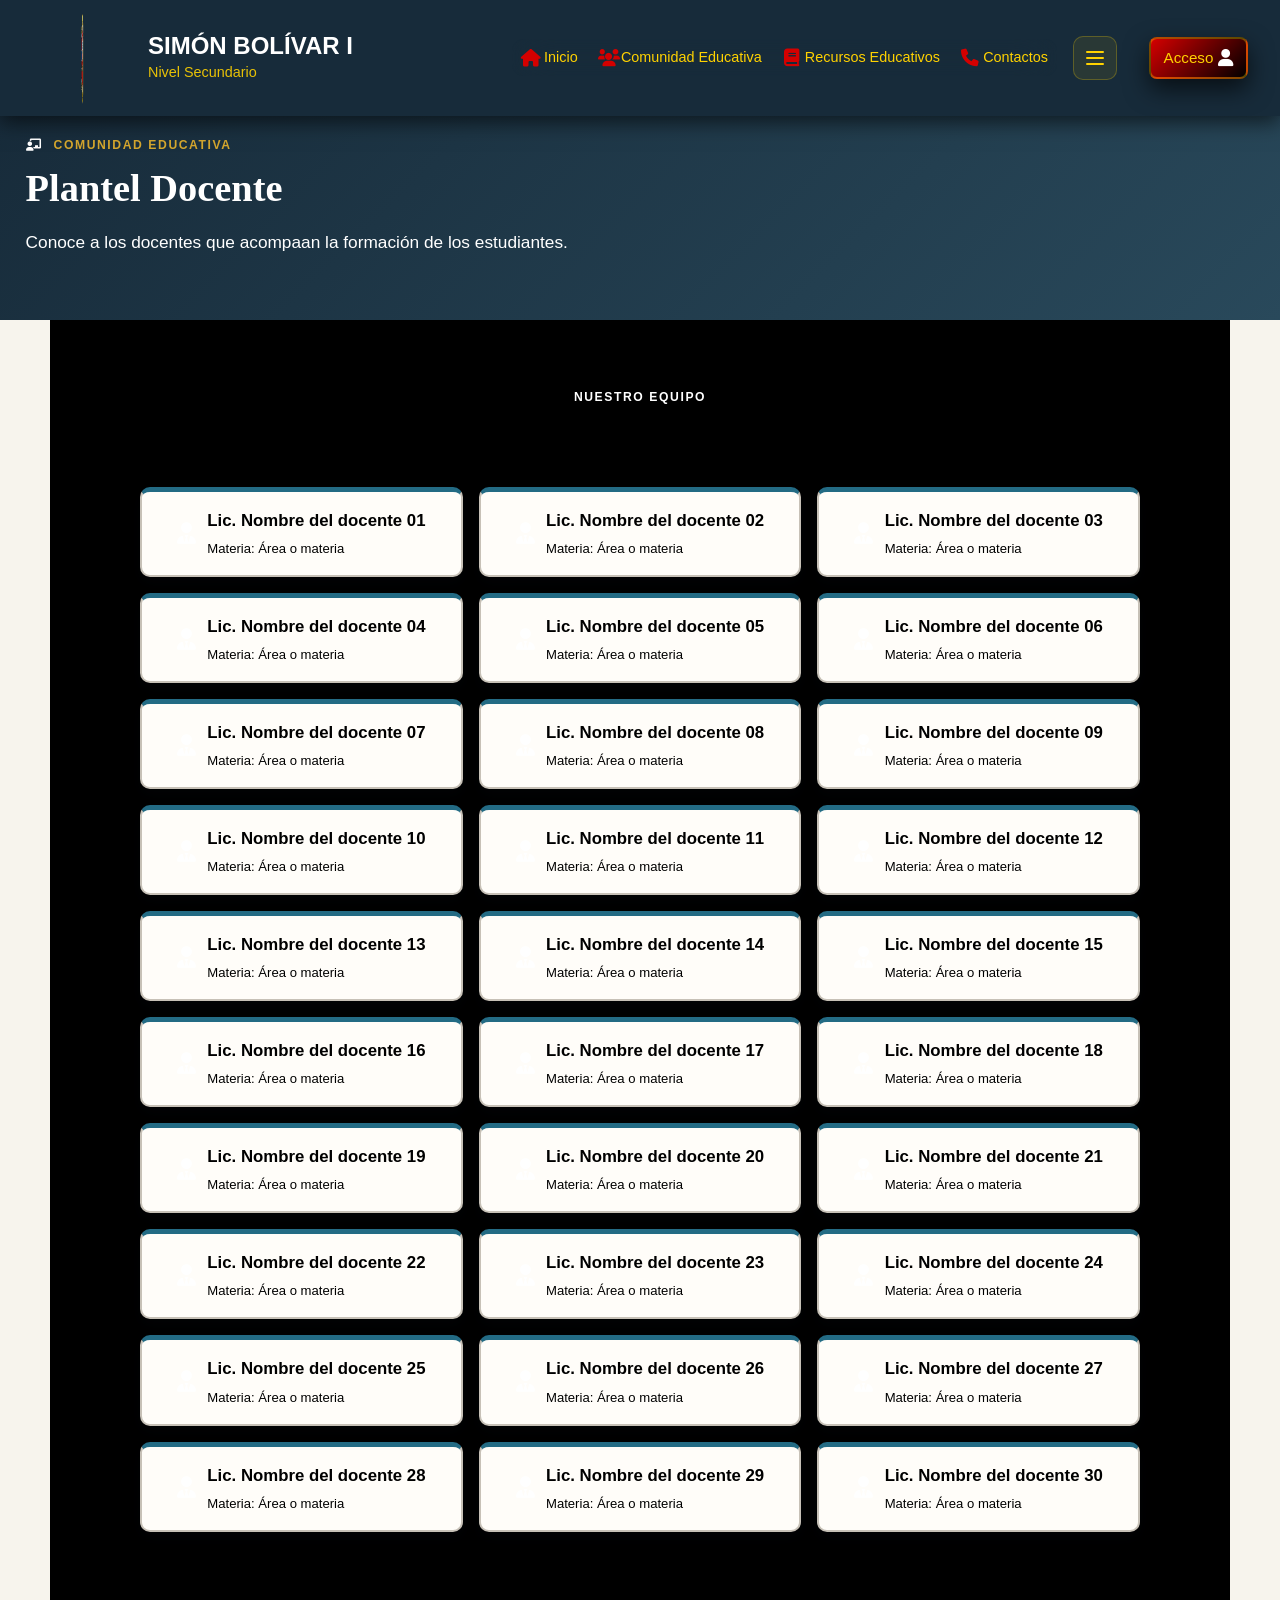
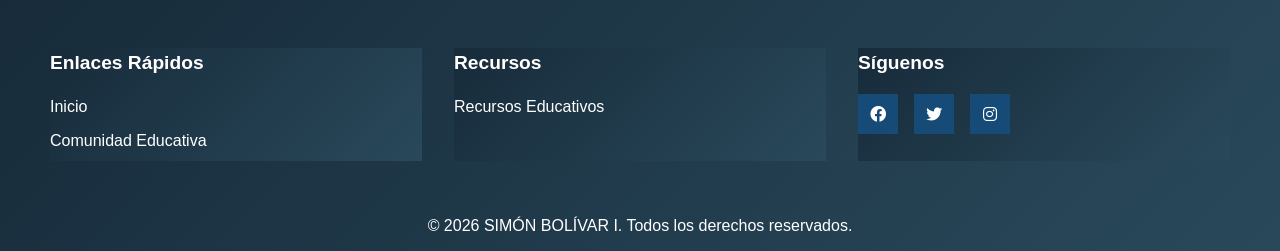
<file: plantel-docente.html>
<!DOCTYPE html>
<html lang="es">
<head>
    <meta charset="UTF-8">
    <meta name="viewport" content="width=device-width, initial-scale=1.0">
    <title>Plantel Docente - SIMÓN BOLÍVAR I</title>
    <link rel="stylesheet" href="styles.css">
    <link rel="stylesheet" href="responsive.css">
    <link rel="stylesheet" href="https://cdnjs.cloudflare.com/ajax/libs/font-awesome/6.0.0/css/all.min.css">
</head>
<body class="library-page">
    <nav class="navbar">
        <div class="logo">
            <a href="index.html">
                <img src="Imagenes/3dgifmaker75460.gif" alt="Logo Colegio">
            </a>
            <div class="logo-text">
                <h2>SIMÓN BOLÍVAR I</h2>
                <p>Nivel Secundario</p>
            </div>
        </div>
        <div class="navbar-right">
            <div class="nav-menu">
                <ul class="nav-links">
                    <li><a href="index.html"><i class="fas fa-home"></i> Inicio</a></li>
                    <li><a href="comunidad.html"><i class="fas fa-users"></i> Comunidad Educativa</a></li>
                    <li><a href="recursos.html"><i class="fas fa-book"></i> Recursos Educativos</a></li>
                    <li><a href="contactos.html"><i class="fas fa-phone"></i> Contactos</a></li>
                </ul>
            </div>
            <button class="menu-toggle" type="button" aria-label="Abrir menú" aria-expanded="false">
                <span class="hamburger-line"></span>
                <span class="hamburger-line"></span>
                <span class="hamburger-line"></span>
            </button>
            <div class="login-section">
                <a href="login.html" class="login-btn">
                    <i class="fas fa-user"></i>
                    <span>Acceso</span>
                </a>
            </div>
        </div>
    </nav>

    <main class="library-home">
        <section class="library-hero" aria-labelledby="teachers-title">
            <div class="library-hero-copy">
                <p class="eyebrow"><i class="fas fa-chalkboard-teacher"></i> Comunidad educativa</p>
                <h1 id="teachers-title">Plantel Docente</h1>
                <p class="library-lead">Conoce a los docentes que acompaan la formación de los estudiantes.</p>
            </div>
        </section>

        <section class="library-section" aria-labelledby="teachers-section-title">
            <div class="section-heading">
                <div>
                    <p class="eyebrow">Nuestro equipo</p>
                    <h2 id="teachers-section-title">Docentes del Colegio Simón Bolívar I</h2>
                </div>
            </div>
            <div class="teacher-grid">
                <a class="teacher-button" href="#docente-01"><i class="fas fa-user-tie"></i><span><strong>Nombre del docente 01</strong><small>Área o materia</small></span></a>
                <a class="teacher-button" href="#docente-02"><i class="fas fa-user-tie"></i><span><strong>Nombre del docente 02</strong><small>Área o materia</small></span></a>
                <a class="teacher-button" href="#docente-03"><i class="fas fa-user-tie"></i><span><strong>Nombre del docente 03</strong><small>Área o materia</small></span></a>
                <a class="teacher-button" href="#docente-04"><i class="fas fa-user-tie"></i><span><strong>Nombre del docente 04</strong><small>Área o materia</small></span></a>
                <a class="teacher-button" href="#docente-05"><i class="fas fa-user-tie"></i><span><strong>Nombre del docente 05</strong><small>Área o materia</small></span></a>
                <a class="teacher-button" href="#docente-06"><i class="fas fa-user-tie"></i><span><strong>Nombre del docente 06</strong><small>Área o materia</small></span></a>
                <a class="teacher-button" href="#docente-07"><i class="fas fa-user-tie"></i><span><strong>Nombre del docente 07</strong><small>Área o materia</small></span></a>
                <a class="teacher-button" href="#docente-08"><i class="fas fa-user-tie"></i><span><strong>Nombre del docente 08</strong><small>Área o materia</small></span></a>
                <a class="teacher-button" href="#docente-09"><i class="fas fa-user-tie"></i><span><strong>Nombre del docente 09</strong><small>Área o materia</small></span></a>
                <a class="teacher-button" href="#docente-10"><i class="fas fa-user-tie"></i><span><strong>Nombre del docente 10</strong><small>Área o materia</small></span></a>
                <a class="teacher-button" href="#docente-11"><i class="fas fa-user-tie"></i><span><strong>Nombre del docente 11</strong><small>Área o materia</small></span></a>
                <a class="teacher-button" href="#docente-12"><i class="fas fa-user-tie"></i><span><strong>Nombre del docente 12</strong><small>Área o materia</small></span></a>
                <a class="teacher-button" href="#docente-13"><i class="fas fa-user-tie"></i><span><strong>Nombre del docente 13</strong><small>Área o materia</small></span></a>
                <a class="teacher-button" href="#docente-14"><i class="fas fa-user-tie"></i><span><strong>Nombre del docente 14</strong><small>Área o materia</small></span></a>
                <a class="teacher-button" href="#docente-15"><i class="fas fa-user-tie"></i><span><strong>Nombre del docente 15</strong><small>Área o materia</small></span></a>
                <a class="teacher-button" href="#docente-16"><i class="fas fa-user-tie"></i><span><strong>Nombre del docente 16</strong><small>Área o materia</small></span></a>
                <a class="teacher-button" href="#docente-17"><i class="fas fa-user-tie"></i><span><strong>Nombre del docente 17</strong><small>Área o materia</small></span></a>
                <a class="teacher-button" href="#docente-18"><i class="fas fa-user-tie"></i><span><strong>Nombre del docente 18</strong><small>Área o materia</small></span></a>
                <a class="teacher-button" href="#docente-19"><i class="fas fa-user-tie"></i><span><strong>Nombre del docente 19</strong><small>Área o materia</small></span></a>
                <a class="teacher-button" href="#docente-20"><i class="fas fa-user-tie"></i><span><strong>Nombre del docente 20</strong><small>Área o materia</small></span></a>
                <a class="teacher-button" href="#docente-21"><i class="fas fa-user-tie"></i><span><strong>Nombre del docente 21</strong><small>Área o materia</small></span></a>
                <a class="teacher-button" href="#docente-22"><i class="fas fa-user-tie"></i><span><strong>Nombre del docente 22</strong><small>Área o materia</small></span></a>
                <a class="teacher-button" href="#docente-23"><i class="fas fa-user-tie"></i><span><strong>Nombre del docente 23</strong><small>Área o materia</small></span></a>
                <a class="teacher-button" href="#docente-24"><i class="fas fa-user-tie"></i><span><strong>Nombre del docente 24</strong><small>Área o materia</small></span></a>
                <a class="teacher-button" href="#docente-25"><i class="fas fa-user-tie"></i><span><strong>Nombre del docente 25</strong><small>Área o materia</small></span></a>
                <a class="teacher-button" href="#docente-26"><i class="fas fa-user-tie"></i><span><strong>Nombre del docente 26</strong><small>Área o materia</small></span></a>
                <a class="teacher-button" href="#docente-27"><i class="fas fa-user-tie"></i><span><strong>Nombre del docente 27</strong><small>Área o materia</small></span></a>
                <a class="teacher-button" href="#docente-28"><i class="fas fa-user-tie"></i><span><strong>Nombre del docente 28</strong><small>Área o materia</small></span></a>
                <a class="teacher-button" href="#docente-29"><i class="fas fa-user-tie"></i><span><strong>Nombre del docente 29</strong><small>Área o materia</small></span></a>
                <a class="teacher-button" href="#docente-30"><i class="fas fa-user-tie"></i><span><strong>Nombre del docente 30</strong><small>Área o materia</small></span></a>
            </div>
        </section>
    </main>

    <footer>
        <div class="footer-content">
            <div class="footer-section"><h4>Enlaces Rápidos</h4><ul><li><a href="index.html">Inicio</a></li><li><a href="comunidad.html">Comunidad Educativa</a></li></ul></div>
            <div class="footer-section"><h4>Recursos</h4><ul><li><a href="recursos.html">Recursos Educativos</a></li></ul></div>
            <div class="footer-section"><h4>Síguenos</h4><div class="social-links"><a href="#"><i class="fab fa-facebook"></i></a><a href="#"><i class="fab fa-twitter"></i></a><a href="#"><i class="fab fa-instagram"></i></a></div></div>
        </div>
        <div class="footer-bottom"><p>&copy; 2026 SIMÓN BOLÍVAR I. Todos los derechos reservados.</p></div>
    </footer>
    <script src="main.js"></script>
</body>
</html>
</file>
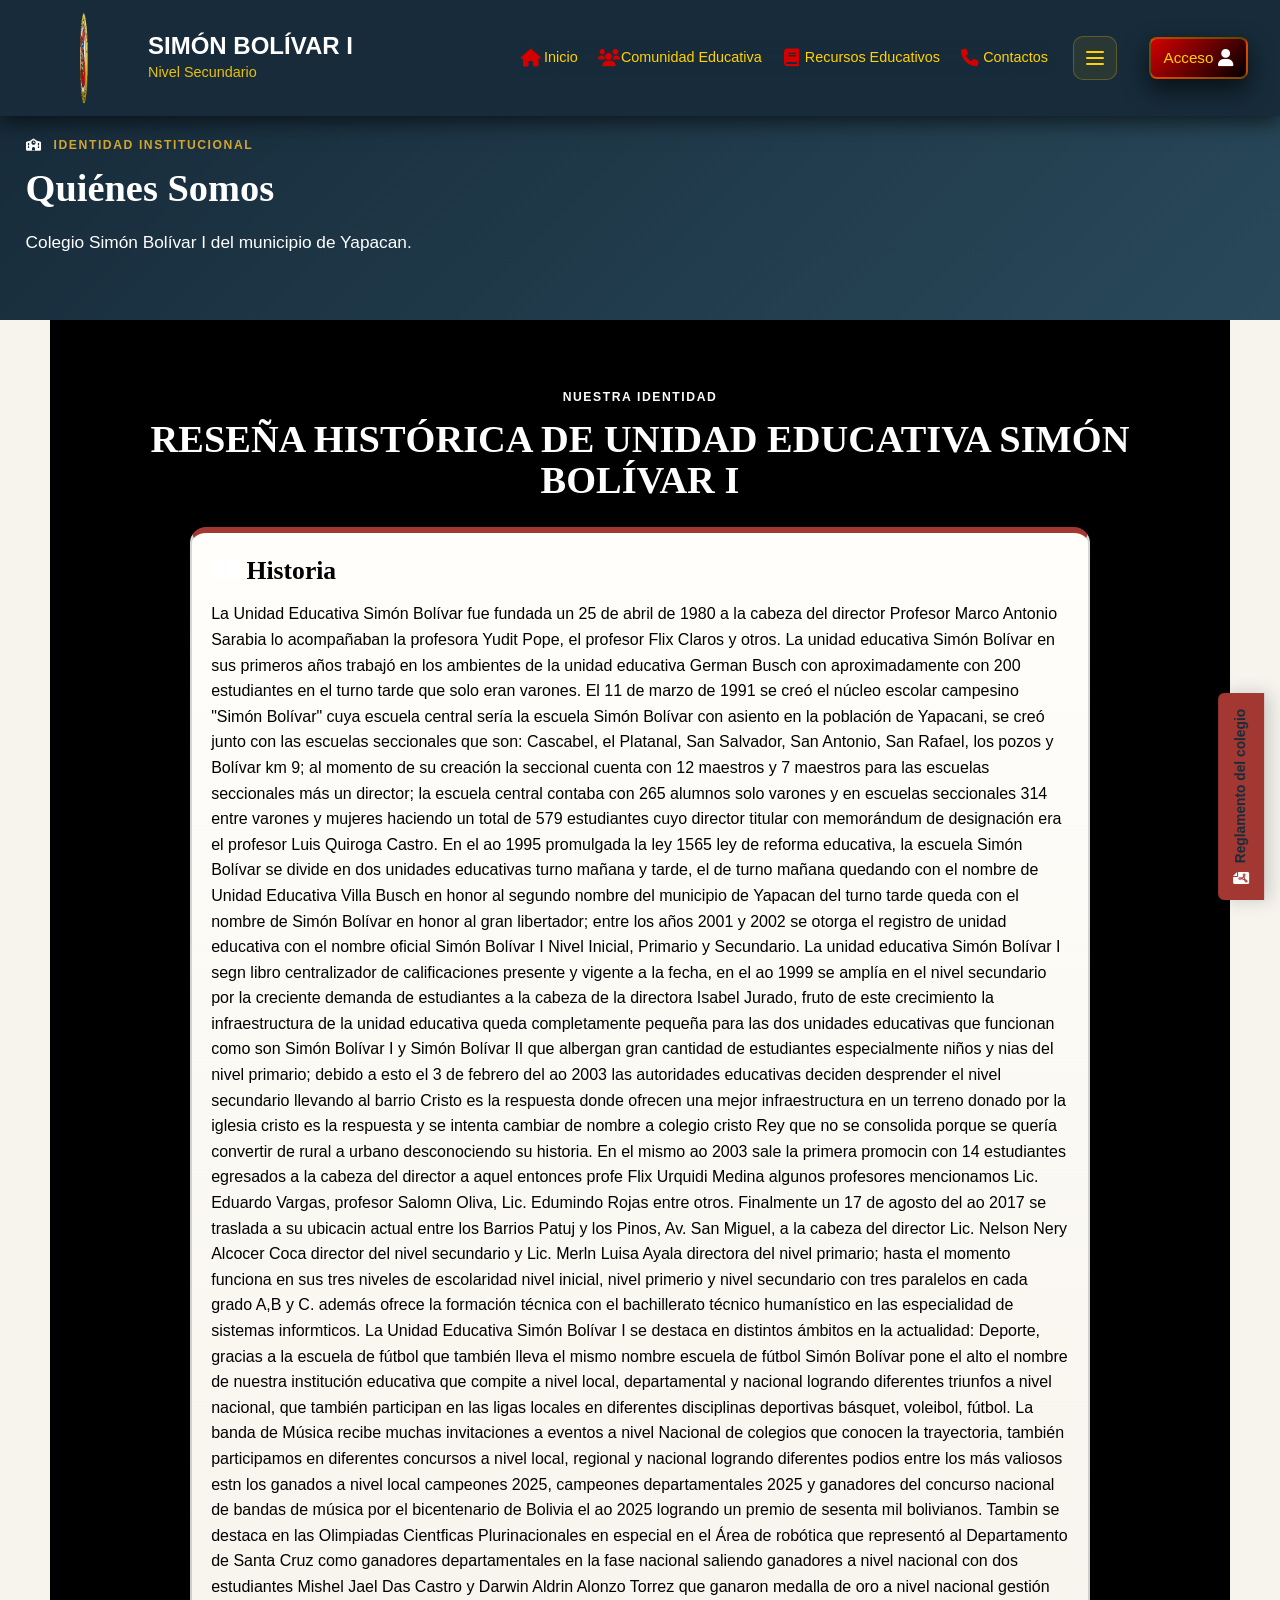
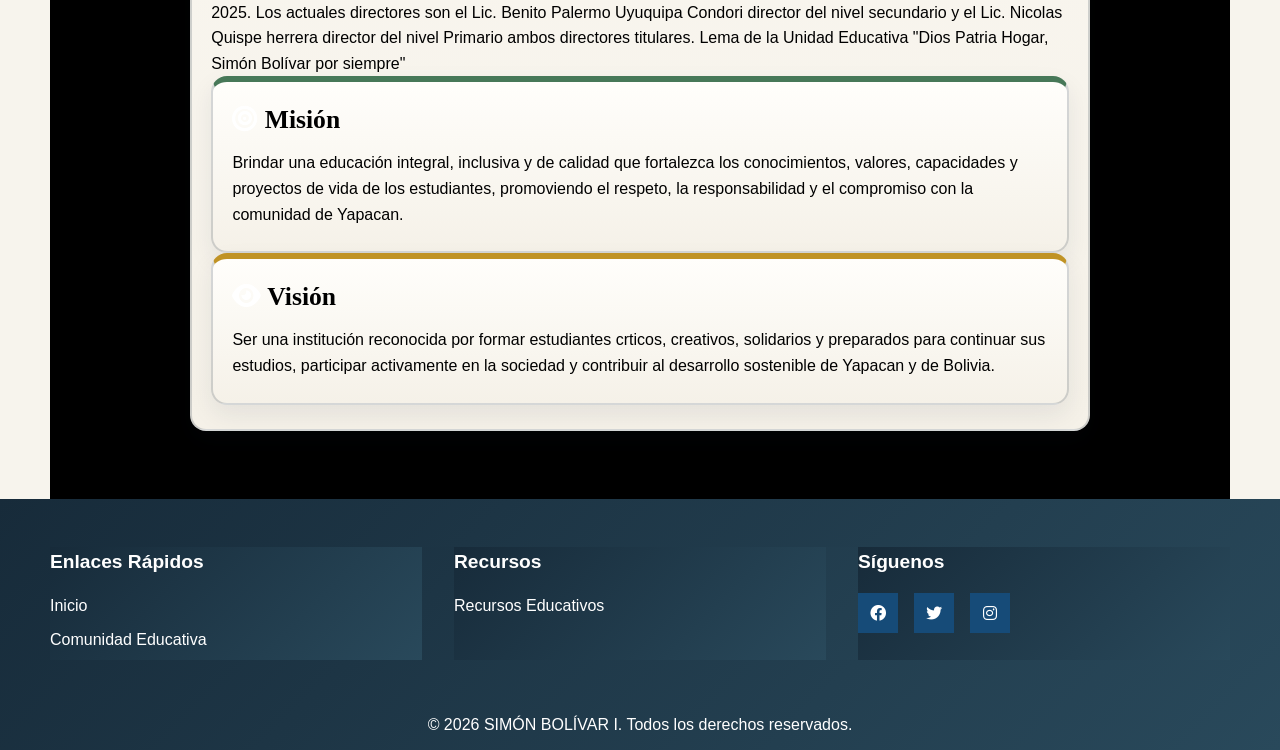
<file: quienes-somos.html>
<!DOCTYPE html>
<html lang="es">
<head>
    <meta charset="UTF-8">
    <meta name="viewport" content="width=device-width, initial-scale=1.0">
    <title>Quiénes Somos - SIMÓN BOLÍVAR I</title>
    <link rel="stylesheet" href="styles.css">
    <link rel="stylesheet" href="responsive.css">
    <link rel="stylesheet" href="https://cdnjs.cloudflare.com/ajax/libs/font-awesome/6.0.0/css/all.min.css">
</head>
<body class="library-page">
    <nav class="navbar">
        <div class="logo">
            <a href="index.html">
                <img src="Imagenes/3dgifmaker75460.gif" alt="Logo Colegio">
            </a>
            <div class="logo-text">
                <h2>SIMÓN BOLÍVAR I</h2>
                <p>Nivel Secundario</p>
            </div>
        </div>
        <div class="navbar-right">
            <div class="nav-menu">
                <ul class="nav-links">
                    <li><a href="index.html"><i class="fas fa-home"></i> Inicio</a></li>
                    <li><a href="comunidad.html"><i class="fas fa-users"></i> Comunidad Educativa</a></li>
                    <li><a href="recursos.html"><i class="fas fa-book"></i> Recursos Educativos</a></li>
                    <li><a href="contactos.html"><i class="fas fa-phone"></i> Contactos</a></li>
                </ul>
            </div>
            <button class="menu-toggle" type="button" aria-label="Abrir menú" aria-expanded="false">
                <span class="hamburger-line"></span>
                <span class="hamburger-line"></span>
                <span class="hamburger-line"></span>
            </button>
            <div class="login-section">
                <a href="login.html" class="login-btn">
                    <i class="fas fa-user"></i>
                    <span>Acceso</span>
                </a>
            </div>
        </div>
    </nav>

    <main class="library-home">
        <section class="library-hero" aria-labelledby="about-title">
            <div class="library-hero-copy">
                <p class="eyebrow"><i class="fas fa-school"></i> Identidad institucional</p>
                <h1 id="about-title">Quiénes Somos</h1>
                <p class="library-lead">Colegio Simón Bolívar I del municipio de Yapacan.</p>
            </div>
        </section>

        <section class="library-section" aria-labelledby="institution-title">
            <div class="section-heading">
                <div>
                    <p class="eyebrow">Nuestra identidad</p>
                    <h2 id="institution-title">RESEÑA HISTÓRICA DE UNIDAD EDUCATIVA SIMÓN BOLÍVAR I</h2>
                </div>
            </div>
            <div class="area-grid single-column-area">
                <article class="area-card">
                    <h3><i class="fas fa-book-open"></i> Historia</h3>
                    <p> La Unidad Educativa Simón Bolívar fue fundada un 25 de abril de 1980 a la cabeza del director Profesor Marco Antonio Sarabia lo acompañaban la profesora Yudit Pope, el profesor Flix Claros y otros.
La unidad educativa Simón Bolívar en sus primeros años trabajó en los ambientes de la unidad educativa German Busch con aproximadamente con 200 estudiantes en el turno tarde que solo eran varones.
El 11 de marzo de 1991 se creó el núcleo escolar campesino "Simón Bolívar" cuya escuela central sería la escuela Simón Bolívar con asiento en la población de Yapacani, se creó junto con las escuelas seccionales que son: Cascabel, el Platanal, San Salvador, San Antonio, San Rafael, los pozos y Bolívar km 9; al momento de su creación la seccional cuenta con 12 maestros y 7 maestros para las escuelas seccionales más un director; la escuela central contaba con 265 alumnos solo varones y en escuelas seccionales 314 entre varones y mujeres haciendo un total de 579 estudiantes cuyo director titular con memorándum de designación era el profesor Luis Quiroga Castro.
En el ao 1995 promulgada la ley 1565 ley de reforma educativa, la escuela Simón Bolívar se divide en dos unidades educativas turno mañana y tarde, el de turno mañana quedando con el nombre de Unidad Educativa Villa Busch en honor al segundo nombre del municipio de Yapacan del turno tarde queda con el nombre de Simón Bolívar en honor al gran libertador; entre los años 2001 y 2002 se otorga el registro de unidad educativa con el nombre oficial Simón Bolívar I Nivel Inicial, Primario y Secundario.
La unidad educativa Simón Bolívar I segn libro centralizador de calificaciones presente y vigente a la fecha, en el ao 1999 se amplía en el nivel secundario por la creciente demanda de estudiantes a la cabeza de la directora Isabel Jurado, fruto de este crecimiento la infraestructura de la unidad educativa queda completamente pequeña para las dos unidades educativas que funcionan como son Simón Bolívar I y Simón Bolívar II que albergan gran cantidad de estudiantes especialmente niños y nias del nivel primario; debido a esto el 3 de febrero del ao 2003 las autoridades educativas deciden desprender el nivel secundario llevando al barrio Cristo es la respuesta donde ofrecen una mejor infraestructura en un terreno donado por la iglesia cristo es la respuesta y se intenta cambiar de nombre a colegio cristo Rey que no se consolida porque se quería convertir de rural a urbano desconociendo su historia.
En el mismo ao 2003 sale la primera promocin con 14 estudiantes egresados a la cabeza del director a aquel entonces profe Flix Urquidi Medina algunos profesores mencionamos Lic. Eduardo Vargas, profesor Salomn Oliva, Lic. Edumindo Rojas entre otros.
Finalmente un 17 de agosto del ao 2017 se traslada a su ubicacin actual entre los Barrios Patuj y los Pinos, Av. San Miguel, a la cabeza del director Lic. Nelson Nery Alcocer Coca director del nivel secundario y Lic. Merln Luisa Ayala directora del nivel primario; hasta el momento funciona en sus tres niveles de escolaridad nivel inicial, nivel primerio y nivel secundario con tres paralelos en cada grado A,B y C. además ofrece la formación técnica con el bachillerato técnico humanístico en las especialidad de sistemas informticos.
La Unidad Educativa Simón Bolívar I se destaca en distintos ámbitos en la actualidad: Deporte, gracias a la escuela de fútbol que también lleva el mismo nombre escuela de fútbol Simón Bolívar pone el alto el nombre de nuestra institución educativa que compite a nivel local, departamental y nacional logrando diferentes triunfos a nivel nacional, que también participan en las ligas locales en diferentes disciplinas deportivas básquet, voleibol, fútbol.
La banda de Música recibe muchas invitaciones a eventos a nivel Nacional de colegios que conocen la trayectoria, también participamos en diferentes concursos a nivel local, regional y nacional logrando diferentes podios entre los más valiosos estn los ganados a nivel local campeones 2025, campeones departamentales 2025 y ganadores del concurso nacional de bandas de música por el bicentenario de Bolivia el ao 2025 logrando un premio de sesenta mil bolivianos.
Tambin se destaca en las Olimpiadas Cientficas Plurinacionales en especial en el Área de robótica que representó al Departamento de Santa Cruz como ganadores departamentales en la fase nacional saliendo ganadores a nivel nacional con dos estudiantes Mishel Jael Das Castro y Darwin Aldrin Alonzo Torrez que ganaron medalla de oro a nivel nacional gestión 2025. Los actuales directores son el Lic. Benito Palermo Uyuquipa Condori director del nivel secundario y el Lic. Nicolas Quispe herrera director del nivel Primario ambos directores titulares. Lema de la Unidad Educativa
"Dios Patria Hogar, Simón Bolívar por siempre"</p>
                <article class="area-card">
                    <h3><i class="fas fa-bullseye"></i> Misión</h3>
                    <p>Brindar una educación integral, inclusiva y de calidad que fortalezca los conocimientos, valores, capacidades y proyectos de vida de los estudiantes, promoviendo el respeto, la responsabilidad y el compromiso con la comunidad de Yapacan.</p>
                </article>
                <article class="area-card">
                    <h3><i class="fas fa-eye"></i> Visión</h3>
                    <p>Ser una institución reconocida por formar estudiantes crticos, creativos, solidarios y preparados para continuar sus estudios, participar activamente en la sociedad y contribuir al desarrollo sostenible de Yapacan y de Bolivia.</p>
                </article>
            </div>
        </section>
    </main>
    <a class="regulation-tab" href="REGLAMENTO%20INTERNO%20DE%20LA%20UNIDAD%20EDUCATIVA%202026.pdf" target="_blank" rel="noopener noreferrer" aria-label="Abrir el reglamento del colegio en PDF">
        <i class="fas fa-file-pdf"></i>
        <span>Reglamento del colegio</span>
    </a>

    <footer>
        <div class="footer-content">
            <div class="footer-section"><h4>Enlaces Rápidos</h4><ul><li><a href="index.html">Inicio</a></li><li><a href="comunidad.html">Comunidad Educativa</a></li></ul></div>
            <div class="footer-section"><h4>Recursos</h4><ul><li><a href="recursos.html">Recursos Educativos</a></li></ul></div>
            <div class="footer-section"><h4>Síguenos</h4><div class="social-links"><a href="#"><i class="fab fa-facebook"></i></a><a href="#"><i class="fab fa-twitter"></i></a><a href="#"><i class="fab fa-instagram"></i></a></div></div>
        </div>
        <div class="footer-bottom"><p>&copy; 2026 SIMÓN BOLÍVAR I. Todos los derechos reservados.</p></div>
    </footer>
    <script src="main.js"></script>
</body>
</html>
</file>
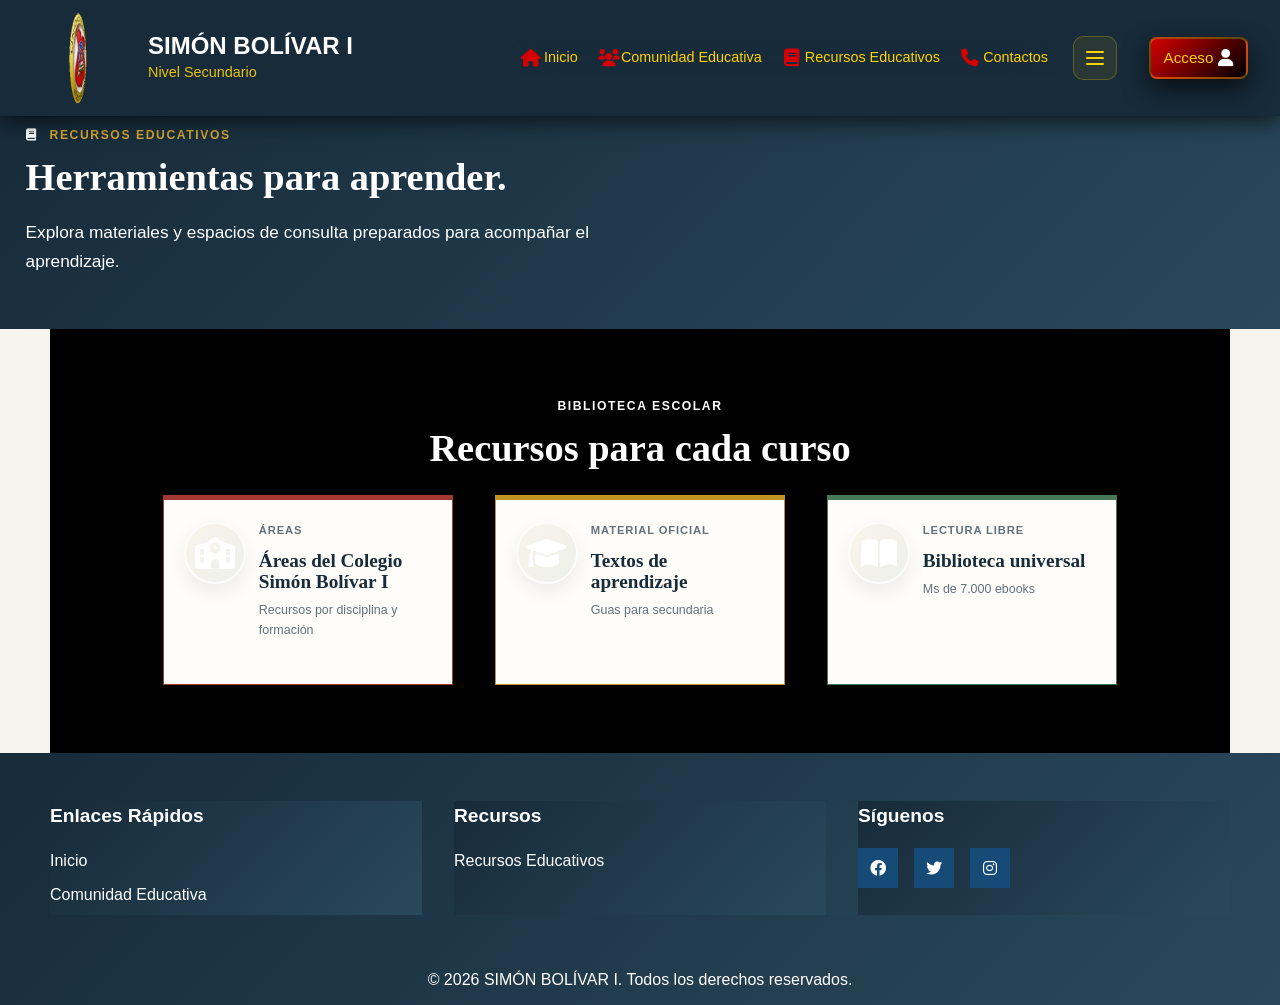
<file: recursos.html>
<!DOCTYPE html>
<html lang="es">
<head>
    <meta charset="UTF-8">
    <meta name="viewport" content="width=device-width, initial-scale=1.0">
    <title>Recursos Educativos - SIMÓN BOLÍVAR I</title>
    <link rel="stylesheet" href="styles.css">
    <link rel="stylesheet" href="responsive.css">
    <link rel="stylesheet" href="https://cdnjs.cloudflare.com/ajax/libs/font-awesome/6.0.0/css/all.min.css">
</head>
<body class="library-page">
    <nav class="navbar">
        <div class="logo">
            <a href="index.html">
                <img src="Imagenes/3dgifmaker75460.gif" alt="Logo Colegio">
            </a>
            <div class="logo-text">
                <h2>SIMÓN BOLÍVAR I</h2>
                <p>Nivel Secundario</p>
            </div>
        </div>
        <div class="navbar-right">
            <div class="nav-menu">
                <ul class="nav-links">
                    <li><a href="index.html"><i class="fas fa-home"></i> Inicio</a></li>
                    <li><a href="comunidad.html"><i class="fas fa-users"></i> Comunidad Educativa</a></li>
                    <li><a href="recursos.html"><i class="fas fa-book"></i> Recursos Educativos</a></li>
                    <li><a href="contactos.html"><i class="fas fa-phone"></i> Contactos</a></li>
                </ul>
            </div>
            <button class="menu-toggle" type="button" aria-label="Abrir menú" aria-expanded="false">
                <span class="hamburger-line"></span>
                <span class="hamburger-line"></span>
                <span class="hamburger-line"></span>
            </button>
            <div class="login-section">
                <a href="login.html" class="login-btn">
                    <i class="fas fa-user"></i>
                    <span>Acceso</span>
                </a>
            </div>
        </div>
    </nav>
    <main class="library-home"><section class="library-hero" aria-labelledby="resources-title"><div class="library-hero-copy"><p class="eyebrow"><i class="fas fa-book"></i> Recursos Educativos</p><h1 id="resources-title">Herramientas para aprender.</h1><p class="library-lead">Explora materiales y espacios de consulta preparados para acompañar el aprendizaje.</p></div></section><section class="library-section"><div class="section-heading"><div><p class="eyebrow">Biblioteca escolar</p><h2>Recursos para cada curso</h2></div></div><div class="collection-grid"><a class="collection-card collection-red" href="areas-colegio.html"><span class="collection-icon"><i class="fas fa-school"></i></span><span><small>Áreas</small><strong>Áreas del Colegio Simón Bolívar I</strong><em>Recursos por disciplina y formación</em></span></a><a class="collection-card collection-gold" href="https://www.minedu.gob.bo/" target="_blank" rel="noopener noreferrer"><span class="collection-icon"><i class="fas fa-graduation-cap"></i></span><span><small>Material oficial</small><strong>Textos de aprendizaje</strong><em>Guas para secundaria</em></span></a><a class="collection-card collection-green" href="https://archive.org/" target="_blank" rel="noopener noreferrer"><span class="collection-icon"><i class="fas fa-book-open"></i></span><span><small>Lectura libre</small><strong>Biblioteca universal</strong><em>Ms de 7.000 ebooks</em></span></a></div></section></main>
    <footer><div class="footer-content"><div class="footer-section"><h4>Enlaces Rápidos</h4><ul><li><a href="index.html">Inicio</a></li><li><a href="comunidad.html">Comunidad Educativa</a></li></ul></div><div class="footer-section"><h4>Recursos</h4><ul><li><a href="recursos.html">Recursos Educativos</a></li></ul></div><div class="footer-section"><h4>Síguenos</h4><div class="social-links"><a href="#"><i class="fab fa-facebook"></i></a><a href="#"><i class="fab fa-twitter"></i></a><a href="#"><i class="fab fa-instagram"></i></a></div></div></div><div class="footer-bottom"><p>&copy; 2026 SIMÓN BOLÍVAR I. Todos los derechos reservados.</p></div></footer>
    <script src="main.js"></script>
</body>
</html>
</file>
<file: styles.css>
/* Variables de colores de la bandera boliviana */
:root {
    --primary-color: #2c3e50;
    --secondary-color: #3498db;
    --accent-color: #e74c3c;
    --light-color: #ecf0f1;
    --dark-color: #2c3e50;
    --success-color: #2ecc71;
    --warning-color: #f1c40f;
}

/* Reset and Base Styles */
* {
    margin: 0;
    padding: 0;
    box-sizing: border-box;
}

body {
    font-family: 'Segoe UI', Tahoma, Geneva, Verdana, sans-serif;
    line-height: 1.6;
    color: #003366;
    background-color: #f8fafc;
}

/* Navbar */
.navbar {
    background: linear-gradient(135deg, #003366 0%, #004080 100%);
    padding: 0.5rem 2rem;
    position: fixed;
    width: 100%;
    top: 0;
    z-index: 1000;
    display: flex;
    justify-content: space-between;
    align-items: center;
    box-shadow: 0 4px 20px rgba(0, 51, 102, 0.2);
    min-height: 100px;
}

/* Mobile-first responsive navbar */
@media (max-width: 1024px) {
    .navbar {
        padding: 0.4rem 1.5rem;
        min-height: 90px;
    }
}

@media (max-width: 768px) {
    .navbar {
        padding: 0.3rem 1rem;
        min-height: 80px;
        flex-wrap: nowrap;
        justify-content: space-between;
    }
}

@media (max-width: 480px) {
    .navbar {
        padding: 0.25rem 0.8rem;
        min-height: 70px;
        flex-wrap: nowrap;
        justify-content: space-between;
    }
    
    .logo {
        max-width: 50%;
        gap: 0.5rem;
    }
    
    .navbar-right {
        gap: 0.3rem;
        flex-shrink: 0;
    }
}

/* Portada de la biblioteca virtual */
.library-page {
    --library-ink: #172b3a;
    --library-muted: #63717b;
    --library-paper: #f7f4ed;
    --library-line: #d9d5cc;
    background: var(--library-paper);
    color: var(--library-ink);
    font-family: 'DM Sans', sans-serif;
}

.library-page .navbar {
    background: #172b3a;
    box-shadow: 0 8px 24px rgba(23, 43, 58, 0.14);
}

.library-page .hero,
.library-page .comunicados {
    display: none;
}

.library-page .footer-content {
    max-width: 1180px;
}

.library-home {
    padding-top: 100px;
}

.back-tab {
    align-items: center;
    background: #a33832;
    border-radius: 5px;
    color: #fff !important;
    display: inline-flex;
    font-size: .86rem;
    font-weight: 800;
    gap: .45rem;
    margin: 0 0 1rem 1rem;
    padding: .65rem .9rem;
    position: relative;
    text-decoration: none;
    z-index: 5;
}

.back-tab:hover,
.back-tab:focus {
    background: #7f2723;
    color: #fff !important;
}

.library-hero {
    min-height: 220px;
    padding: 26px max(2vw, 1rem) 24px;
    display: grid;
    grid-template-columns: minmax(0, 1.05fr) minmax(220px, 0.95fr);
    align-items: center;
    gap: 1.5rem;
    background-color: #e9e4d8;
    background-image: linear-gradient(110deg, rgba(255,255,255,.45), transparent 58%), repeating-linear-gradient(0deg, transparent, transparent 38px, rgba(23,43,58,.025) 39px);
    overflow: hidden;
}

.library-hero-copy {
    max-width: 650px;
    position: relative;
    z-index: 1;
}

.eyebrow {
    color: #a33832;
    font-size: .76rem;
    font-weight: 700;
    letter-spacing: .13em;
    margin: 0 0 .75rem;
    text-transform: uppercase;
}

.eyebrow i { margin-right: .4rem; }

.library-hero h1,
.library-section h2,
.featured-resource h2,
.school-note h2 {
    color: var(--library-ink);
    font-family: 'Source Serif 4', Georgia, serif;
    letter-spacing: 0;
}

.library-hero h1 {
    font-size: clamp(2rem, 3vw, 3.2rem);
    line-height: 1.05;
    margin: 0;
    max-width: 620px;
}

.library-lead {
    color: #40515b;
    font-size: 1.08rem;
    line-height: 1.7;
    margin: 1.25rem 0 1.75rem;
    max-width: 570px;
}

.library-search {
    align-items: center;
    background: #fffdf9;
    border: 1px solid #cbc5b9;
    border-radius: 4px;
    box-shadow: 0 10px 24px rgba(23,43,58,.08);
    display: flex;
    max-width: 570px;
    padding: .35rem .4rem .35rem 1rem;
}

.library-search > i { color: #a33832; }
.library-search input { background: transparent; border: 0; color: var(--library-ink); flex: 1; font: inherit; min-width: 0; outline: 0; padding: .75rem; }
.library-search button, .button { background: #a33832; border: 0; border-radius: 3px; color: #fff; cursor: pointer; font: inherit; font-weight: 700; padding: .78rem 1.2rem; text-decoration: none; }
.library-search button:hover, .button:hover { background: #812c28; }
.search-status { color: var(--library-muted); font-size: .84rem; min-height: 1.4em; margin: .55rem 0 0; }
.sr-only { height: 1px; margin: -1px; overflow: hidden; position: absolute; width: 1px; clip: rect(0, 0, 0, 0); }

.library-hero-art { height: 280px; position: relative; }
.hero-seal {
    align-items: center;
    background: transparent;
    border: none;
    border-radius: 0;
    display: flex;
    height: 100%;
    justify-content: center;
    overflow: hidden;
    position: absolute;
    right: 0;
    top: 0;
    transform: none;
    width: 100%;
}
.hero-seal img {
    display: block;
    height: 100%;
    object-fit: contain;
    width: 100%;
    background: transparent;
}
.hero-seal i { display: none; }
.hero-seal strong, .hero-seal small { display: none; }

.library-section, .library-lower-grid { margin: 0 auto; max-width: 1180px; padding: 68px max(2rem, 4vw); }
.section-heading { align-items: end; display: flex; justify-content: space-between; margin-bottom: 1.7rem; }
.library-section h2 { font-size: clamp(2rem, 3vw, 2.8rem); line-height: 1.05; margin: 0; }
.text-link { color: #a33832; font-size: .88rem; font-weight: 700; text-decoration: none; }.text-link i { margin-left: .45rem; transition: transform .2s; }.text-link:hover i { transform: translateX(4px); }
.library-section .section-heading {
    justify-content: center;
    text-align: center;
}
.collection-grid {
    display: grid;
    gap: 1rem;
    grid-template-columns: repeat(3, minmax(220px, 1fr));
    justify-items: center;
    max-width: 980px;
    margin: 0 auto;
}
.collection-card { align-items: flex-start; background: #fffdf9; border: 1px solid var(--library-line); border-top: 5px solid; color: var(--library-ink); display: flex; gap: .8rem; min-height: 190px; padding: 1.25rem; position: relative; text-decoration: none; transition: box-shadow .25s, transform .25s; width: min(100%, 290px); justify-self: center; }
.collection-card:hover { box-shadow: 0 13px 25px rgba(23,43,58,.11); transform: translateY(-4px); }.collection-red { border-color: #a33832; }.collection-blue { border-color: #236b84; }.collection-gold { border-color: #c09325; }.collection-green { border-color: #477858; }
.resource-carousel { margin: 0 auto; max-width: 980px; overflow: hidden; position: relative; }
.resource-carousel-track { min-height: 340px; position: relative; }
.resource-slide { background: #172b3a; color: #fff; display: none; height: 340px; isolation: isolate; overflow: hidden; position: relative; text-decoration: none; }
.resource-slide.is-active { display: block; }
.resource-slide img { height: 100%; object-fit: cover; opacity: .72; width: 100%; }
.resource-slide::after { background: linear-gradient(90deg, rgba(10,24,34,.88), rgba(10,24,34,.15)); content: ""; inset: 0; position: absolute; z-index: 1; }
.resource-slide span { bottom: 2rem; color: #fff; display: flex; flex-direction: column; left: 2rem; max-width: 480px; position: absolute; z-index: 2; }
.resource-slide small { color: #f4c54d; font-size: .78rem; font-weight: 800; letter-spacing: .1em; text-transform: uppercase; }
.resource-slide strong { font-family: 'Source Serif 4', Georgia, serif; font-size: clamp(1.8rem, 3vw, 2.8rem); line-height: 1.05; margin: .45rem 0; }
.resource-slide em { color: #fff; font-size: 1rem; font-style: normal; line-height: 1.5; }
.carousel-control { align-items: center; background: rgba(255,255,255,.9); border: 0; border-radius: 50%; color: #172b3a; cursor: pointer; display: flex; height: 42px; justify-content: center; position: absolute; top: 50%; transform: translateY(-50%); width: 42px; z-index: 3; }
.carousel-control:hover { background: #f4c54d; }
.carousel-prev { left: 1rem; }.carousel-next { right: 1rem; }
.carousel-dots { bottom: 1rem; display: flex; gap: .5rem; left: 50%; position: absolute; transform: translateX(-50%); z-index: 3; }
.carousel-dots button { background: rgba(255,255,255,.55); border: 0; border-radius: 50%; cursor: pointer; height: 10px; padding: 0; width: 10px; }
.carousel-dots button.is-active { background: #f4c54d; transform: scale(1.25); }
.collection-icon { align-items: center; background: linear-gradient(135deg, #f8f4eb 0%, #edf0eb 100%); border-radius: 50%; color: #a33832; display: flex; flex: 0 0 62px; height: 62px; justify-content: center; font-size: 2rem; margin-top: .1rem; box-shadow: inset 0 0 0 2px rgba(255,255,255,.8), 0 8px 18px rgba(23,43,58,.08); transition: transform .25s ease, box-shadow .25s ease; }
.collection-icon i { font-size: inherit; line-height: 1; }
.collection-card:hover .collection-icon { transform: translateY(-2px) scale(1.06); box-shadow: inset 0 0 0 2px rgba(255,255,255,.8), 0 12px 22px rgba(23,43,58,.12); }
.collection-blue .collection-icon { color: #236b84; }.collection-gold .collection-icon { color: #a17413; }.collection-green .collection-icon { color: #477858; }
.collection-card span:nth-child(2) { display: flex; flex-direction: column; padding-right: .5rem; }.collection-card small { color: var(--library-muted); font-size: .7rem; font-weight: 700; letter-spacing: .08em; margin: .1rem 0 .6rem; text-transform: uppercase; }.collection-card strong { font-family: 'Source Serif 4', Georgia, serif; font-size: 1.2rem; line-height: 1.1; }.collection-card em { color: var(--library-muted); font-size: .78rem; font-style: normal; margin-top: .6rem; }.card-arrow { bottom: 1rem; color: #879196; font-size: .78rem; position: absolute; right: 1rem; }.empty-search { color: var(--library-muted); padding: 2rem 0 0; }.library-lower-grid { display: grid; gap: 1rem; grid-template-columns: 1.1fr .9fr; padding-top: 0; background: linear-gradient(180deg, rgba(233,228,216,0) 0%, rgba(212,0,0,0.08) 100%); }.featured-resource, .school-note { min-height: 255px; padding: 2.2rem; }.featured-resource { background: linear-gradient(135deg, #f4c54d 0%, #d29d1c 100%); background-image: repeating-linear-gradient(-45deg, transparent, transparent 12px, rgba(255,255,255,.08) 13px); }.school-note { background: linear-gradient(135deg, #1a1a1a 0%, #8d0000 100%); }.featured-resource h2, .school-note h2 { font-size: 2rem; margin: .7rem 0; max-width: 430px; }.featured-resource p, .school-note p:not(.eyebrow) { color: #40515b; line-height: 1.65; max-width: 500px; }.resource-label { font-size: .78rem; font-weight: 700; text-transform: uppercase; letter-spacing: .08em; }.button-dark { background: var(--library-ink); display: inline-flex; gap: .7rem; margin-top: .8rem; }.button-dark:hover { background: #29495b; }

.regulation-tab {
    align-items: center;
    background: #a33832;
    border-radius: 6px 6px 0 0;
    bottom: 0;
    box-shadow: 0 6px 18px rgba(23,43,58,.2);
    color: #fff;
    display: flex;
    gap: .55rem;
    padding: .75rem 1rem;
    position: fixed;
    right: 1rem;
    text-decoration: none;
    transform: rotate(-90deg) translateX(100%);
    transform-origin: bottom right;
    z-index: 20;
}

.regulation-tab:hover,
.regulation-tab:focus {
    background: #7f2723;
    color: #fff;
}

.regulation-tab span {
    font-size: .86rem;
    font-weight: 800;
    white-space: nowrap;
}

@media (max-width: 600px) {
    .regulation-tab {
        right: .35rem;
    }
}

.area-grid {
    display: grid;
    grid-template-columns: repeat(auto-fit, minmax(240px, 1fr));
    gap: 1.5rem;
    max-width: 1200px;
    margin: 0 auto;
}

.area-card {
    background: linear-gradient(180deg, #fffefb 0%, #f5f1e8 100%);
    border: 2px solid rgba(23,43,58,.18);
    border-top: 6px solid #a33832;
    border-radius: 16px;
    box-shadow: 0 10px 24px rgba(23,43,58,.08);
    padding: 1.5rem 1.2rem;
    text-decoration: none;
    color: #000000;
    transition: transform .25s ease, box-shadow .25s ease, border-color .25s ease;
    display: block;
}

.area-card:hover,
.area-card:focus {
    transform: translateY(-4px);
    box-shadow: 0 14px 28px rgba(23,43,58,.14);
    border-color: rgba(23,43,58,.35);
}

.area-card:nth-child(2) { border-top-color: #236b84; }
.area-card:nth-child(3) { border-top-color: #477858; }
.area-card:nth-child(4) { border-top-color: #c09325; }

.area-number {
    align-items: center;
    background: #172b3a;
    border-radius: 50%;
    color: #fff;
    display: flex;
    flex: 0 0 2.7rem;
    font-size: 1.35rem;
    font-weight: 900;
    height: 2.7rem;
    justify-content: center;
    margin-bottom: 1rem;
    width: 2.7rem;
}

.area-card h3 {
    color: #000000;
    font-family: 'Source Serif 4', Georgia, serif;
    font-size: clamp(1.45rem, 2vw, 2rem);
    font-weight: 800;
    line-height: 1.1;
    margin: 0 0 1rem;
    text-shadow: 0 1px 0 rgba(255,255,255,.8);
}

.area-card ul {
    margin: 0;
    padding-left: 1.35rem;
    color: #000000;
    line-height: 1.75;
    font-size: 1rem;
    font-weight: 600;
}

.area-card li {
    margin-bottom: .5rem;
}

.area-card li strong {
    color: #000000;
}

.single-column-area {
    max-width: 900px;
    grid-template-columns: 1fr;
}

.teacher-grid {
    display: grid;
    gap: 1rem;
    grid-template-columns: repeat(3, minmax(0, 1fr));
    margin: 0 auto;
    max-width: 1000px;
}

.teacher-button {
    align-items: center;
    background: #fffdf9;
    border: 2px solid #c7c1b7;
    border-top: 5px solid #236b84;
    border-radius: 10px;
    box-shadow: 0 6px 14px rgba(23,43,58,.08);
    color: #000000;
    display: flex;
    gap: .7rem;
    justify-content: center;
    min-height: 78px;
    padding: 1rem;
    text-decoration: none;
    transition: transform .2s ease, box-shadow .2s ease, border-color .2s ease;
}

.teacher-button i {
    color: #236b84;
    font-size: 1.35rem;
}

.teacher-button strong {
    color: #000000;
    font-size: 1.05rem;
}

.teacher-button strong::before {
    content: "Lic. ";
}

.teacher-button span {
    display: flex;
    flex-direction: column;
    gap: .2rem;
}

.teacher-button small {
    color: #000000;
    font-size: .82rem;
}

.teacher-button small::before {
    content: "Materia: ";
}

.teacher-button:hover,
.teacher-button:focus {
    border-color: #172b3a;
    box-shadow: 0 10px 20px rgba(23,43,58,.15);
    transform: translateY(-3px);
}

.student-grid {
    display: grid;
    gap: 1rem;
    grid-template-columns: repeat(3, minmax(0, 1fr));
    margin: 0 auto;
    max-width: 900px;
}

.student-button {
    align-items: center;
    background: #fffdf9;
    border: 2px solid #c7c1b7;
    border-top: 5px solid #a33832;
    border-radius: 10px;
    box-shadow: 0 6px 14px rgba(23,43,58,.08);
    color: #000000;
    display: flex;
    gap: .7rem;
    justify-content: center;
    min-height: 78px;
    padding: 1rem;
    text-decoration: none;
    transition: transform .2s ease, box-shadow .2s ease, border-color .2s ease;
}

.student-button i {
    color: #a33832;
    font-size: 1.35rem;
}

.student-button strong {
    color: #000000 !important;
    font-size: 1.35rem;
    font-weight: 900;
}

.student-button span {
    display: flex;
    flex-direction: column;
    gap: .2rem;
}

.student-button small {
    color: #000000;
    font-size: .78rem;
}

.student-button:hover,
.student-button:focus {
    border-color: #172b3a;
    box-shadow: 0 10px 20px rgba(23,43,58,.15);
    transform: translateY(-3px);
}

.map-panel {
    background: #fffdf9;
    border: 2px solid #c7c1b7;
    box-shadow: 0 10px 24px rgba(23,43,58,.1);
    margin: 2rem auto 0;
    max-width: 1100px;
    padding: 1.25rem;
}

.map-panel-heading {
    align-items: center;
    display: flex;
    gap: 1rem;
    justify-content: space-between;
    margin-bottom: 1rem;
}

.map-panel-heading h2 {
    color: #000000 !important;
    margin: 0 0 .35rem;
}

.map-panel-heading p:not(.eyebrow) {
    color: #000000;
    margin: 0;
}

.map-button {
    background: #a33832;
    color: #ffffff !important;
    display: inline-flex;
    flex-shrink: 0;
    gap: .5rem;
    padding: .8rem 1rem;
    text-decoration: none;
}

.school-map {
    border: 0;
    display: block;
    height: 360px;
    width: 100%;
}

@media (max-width: 650px) {
    .map-panel-heading {
        align-items: flex-start;
        flex-direction: column;
    }

    .school-map {
        height: 300px;
    }
}

@media (max-width: 700px) {
    .teacher-grid,
    .student-grid {
        grid-template-columns: repeat(2, minmax(0, 1fr));
    }
}

@media (max-width: 430px) {
    .teacher-grid,
    .student-grid {
        grid-template-columns: 1fr;
    }
}

@media (max-width: 900px) { .library-hero { grid-template-columns: 1fr; min-height: auto; padding-top: 55px; }.library-hero-art { margin: -1rem auto -2rem; max-width: 500px; width: 100%; }.collection-grid { grid-template-columns: repeat(2, 1fr); justify-items: center; } }
@media (max-width: 600px) { .library-home { padding-top: 80px; }.library-hero { padding: 42px 1.2rem 28px; }.library-hero h1 { font-size: 3.15rem; }.library-lead { font-size: .98rem; }.library-search button { padding-inline: .85rem; }.library-hero-art { height: 245px; transform: scale(.82); transform-origin: top center; margin-bottom: -55px; }.section-heading { align-items: flex-start; flex-direction: column; gap: 1rem; }.library-section, .library-lower-grid { padding: 46px 1.2rem; }.collection-grid, .library-lower-grid { grid-template-columns: 1fr; }.collection-card { min-height: 145px; width: 100%; }.featured-resource, .school-note { min-height: auto; padding: 1.6rem; } }

@media (max-width: 360px) {
    .navbar {
        padding: 0.2rem 0.6rem;
        min-height: 65px;
    }
    
    .logo {
        max-width: 45%;
        gap: 0.3rem;
    }
    
    .logo img {
        height: 67px;
    }
    
    .logo-text h2 {
        font-size: 1rem;
    }
    
    .logo-text p {
        font-size: 0.7rem;
    }
    
    .navbar-right {
        gap: 0.2rem;
    }
}

.logo {
    display: flex;
    align-items: center;
    gap: 1rem;
    flex-shrink: 1;
    min-width: 0;
    max-width: 60%;
}

.logo img {
    height: 100px;
    width: auto;
    transition: transform 0.3s ease;
    animation: spin-y 15s linear infinite;
}

.logo img:hover {
    transform: scale(1.1);
    animation-play-state: paused;
}

.logo-text {
    color: #ffffff;
    text-shadow: 0 0 8px rgba(255, 255, 255, 0.8);
    flex-shrink: 1;
    min-width: 0;
}

.logo-text h2 {
    font-size: 1.5rem;
    font-weight: 700;
    margin: 0;
    line-height: 1.2;
    word-wrap: break-word;
}

.logo-text p {
    font-size: 0.9rem;
    font-weight: 400;
    margin: 0;
    opacity: 0.9;
}

/* Responsive logo adjustments */
@media (max-width: 1024px) {
    .logo {
        gap: 0.8rem;
    }
    
    .logo img {
        height: 87px;
    }
    
    .logo-text h2 {
        font-size: 1.3rem;
    }
    
    .logo-text p {
        font-size: 0.85rem;
    }
}

@media (max-width: 768px) {
    .logo {
        gap: 0.5rem;
    }
    
    .logo img {
        height: 100px;
    }
    
    .logo-text h2 {
        font-size: 1.1rem;
    }
    
    .logo-text p {
        font-size: 0.8rem;
    }
}

@media (max-width: 480px) {
    .logo {
        gap: 0.3rem;
    }
    
    .logo img {
        height: 60px;
    }
    
    .logo-text h2 {
        font-size: 0.95rem;
        line-height: 1.1;
    }
    
    .logo-text p {
        font-size: 0.7rem;
    }
}

@keyframes spin {
    from {
        transform: rotateY(0deg);
    }
    to {
        transform: rotateY(360deg);
    }
}

@keyframes spin-y {
    from {
        transform: rotateY(0deg);
    }
    to {
        transform: rotateY(360deg);
    }
}

.nav-menu {
    position: relative;
}

.navbar-right {
    display: flex;
    align-items: center;
    gap: 1rem;
    justify-content: flex-end;
    flex-shrink: 0;
    margin-left: auto;
}

.menu-toggle {
    display: none !important;
}

.hamburger-line {
    display: none !important;
}

.library-page .menu-toggle {
    display: flex !important;
    align-items: center;
    justify-content: center;
    flex-direction: column;
    gap: 0.25rem;
    width: 44px;
    height: 44px;
    border: 1px solid rgba(255, 255, 255, 0.2);
    border-radius: 10px;
    background: rgba(255, 255, 255, 0.08);
    cursor: pointer;
    padding: 0;
    transition: background 0.2s ease;
}

.library-page .hamburger-line {
    display: block !important;
    width: 18px;
    height: 2px;
    background-color: #fff;
    border-radius: 999px;
    transition: transform 0.25s ease, opacity 0.25s ease;
}

/* Responsive navbar-right adjustments */
@media (max-width: 1024px) {
    .navbar-right {
        gap: 0.8rem;
    }
    
    .menu-toggle {
        width: 45px;
        height: 45px;
        padding: 0.7rem;
    }
    
    .hamburger-line {
        width: 18px;
        height: 2px;
    }
}

@media (max-width: 768px) {
    .navbar-right {
        gap: 0.5rem;
    }
    
    .menu-toggle {
        width: 45px;
        height: 45px;
        padding: 0.6rem;
    }
    
    .hamburger-line {
        width: 18px;
        height: 2px;
    }
}

@media (max-width: 480px) {
    .navbar-right {
        gap: 0.3rem;
    }
    
    .menu-toggle {
        width: 40px;
        height: 40px;
        padding: 0.5rem;
    }
    
    .hamburger-line {
        width: 16px;
        height: 2px;
    }
}

.nav-links {
    display: none; /* Oculto por defecto */
    position: absolute;
    top: 100%;
    right: 0;
    background: rgba(0, 51, 102, 0.98);
    backdrop-filter: blur(20px);
    -webkit-backdrop-filter: blur(20px);
    border-radius: 12px;
    padding: 1.5rem;
    min-width: 280px;
    box-shadow: 0 10px 40px rgba(0, 0, 0, 0.4);
    border: 1px solid rgba(255, 255, 255, 0.1);
    list-style: none;
    z-index: 1001;
    margin-top: 0.5rem;
    flex-direction: column;
}

.library-page .nav-links {
    display: flex;
    position: static;
    background: transparent !important;
    border: none !important;
    box-shadow: none !important;
    padding: 0 !important;
    min-width: 0;
    margin-top: 0;
    flex-direction: row;
    align-items: center;
    gap: 0.15rem;
    margin-left: 0.1rem;
    justify-content: flex-start;
}

.library-page .nav-menu {
    background: transparent !important;
    box-shadow: none !important;
    border: none !important;
    margin-left: 0;
    display: flex;
    justify-content: flex-start;
    margin-right: auto;
}

.nav-links.active {
    display: flex; /* Muestra el menú cuando tiene la clase active */
}

.nav-links.active {
    display: flex;
    animation: slideDownFade 0.4s ease-out;
}

@keyframes slideDownFade {
    from {
        opacity: 0;
        transform: translateY(-20px) scale(0.95);
    }
    to {
        opacity: 1;
        transform: translateY(0) scale(1);
    }
}

@keyframes slideDown {
    from {
        opacity: 0;
        transform: translateY(-10px);
    }
    to {
        opacity: 1;
        transform: translateY(0);
    }
}

@keyframes fadeIn {
    from {
        opacity: 0;
        transform: scale(0.9);
    }
    to {
        opacity: 1;
        transform: scale(1);
    }
}

.nav-links li {
    margin: 0.5rem 0;
    width: 100%;
    border-bottom: 1px solid rgba(255, 255, 255, 0.1);
}

.library-page .nav-links li {
    margin: 0;
    width: auto;
    border-bottom: none;
}

.nav-links li:last-child {
    border-bottom: none;
}

.nav-links a {
    color: #ffffff;
    text-decoration: none;
    font-weight: 500;
    font-size: 1rem;
    padding: 1rem 1.2rem;
    border-radius: 8px;
    display: flex;
    align-items: center;
    gap: 0.8rem;
    transition: all 0.3s ease;
    background-color: rgba(255, 255, 255, 0.05);
    border: 1px solid rgba(255, 255, 255, 0.1);
    width: 100%;
    justify-content: flex-start;
}

.library-page .nav-links a {
    background: transparent !important;
    border: none !important;
    border-radius: 0 !important;
    padding: 0.45rem 0.55rem;
    width: auto;
    justify-content: flex-start;
    font-size: 0.9rem;
    white-space: nowrap;
    color: var(--theme-yellow) !important;
    box-shadow: none !important;
    text-transform: none;
    text-decoration: none;
    gap: 0.2rem;
    margin-right: 0;
}

.nav-links a:hover {
    background-color: transparent !important;
    color: #ffffff !important;
    transform: none;
    border-color: transparent !important;
    box-shadow: none !important;
}

.library-page .nav-links a:hover {
    transform: none;
    background: transparent !important;
    color: #ffffff !important;
    border-color: transparent !important;
    box-shadow: none !important;
}

.nav-links a i {
    font-size: 1.1rem;
    width: 20px;
    text-align: center;
    color: var(--theme-yellow) !important;
}

.library-page .nav-links a:hover i {
    color: #ffffff !important;
}

/* Responsive nav-links adjustments */
@media (max-width: 768px) {
    .library-page .menu-toggle {
        display: flex;
    }

    .library-page .nav-links {
        display: none;
        position: absolute;
        right: 0;
        left: auto;
        min-width: 260px;
        padding: 1.2rem;
        flex-direction: column;
        background: rgba(0, 51, 102, 0.98);
        border-radius: 12px;
        border: 1px solid rgba(255, 255, 255, 0.1);
        box-shadow: 0 10px 40px rgba(0, 0, 0, 0.4);
    }

    .library-page .nav-links.active {
        display: flex;
    }

    .nav-links {
        right: 0;
        left: auto;
        min-width: 260px;
        padding: 1.2rem;
        flex-direction: column;
    }
    
    .nav-links li {
        margin: 0.4rem 0;
    }
    
    .nav-links a {
        font-size: 0.95rem;
        padding: 0.9rem 1rem;
        width: 100%;
    }
}

@media (max-width: 480px) {
    .nav-links {
        min-width: 240px;
        right: -10px;
        padding: 1rem;
        flex-direction: column;
    }
    
    .nav-links li {
        margin: 0.3rem 0;
    }
    
    .nav-links a {
        font-size: 0.9rem;
        padding: 0.8rem 0.9rem;
        gap: 0.6rem;
        width: 100%;
    }
    
    .nav-links a i {
        font-size: 1rem;
        width: 18px;
    }
}

@media (max-width: 360px) {
    .nav-links {
        min-width: 220px;
        padding: 0.8rem;
        right: -15px;
        flex-direction: column;
    }
    
    .nav-links li {
        margin: 0.2rem 0;
    }
    
    .nav-links a {
        font-size: 0.85rem;
        padding: 0.7rem 0.8rem;
        gap: 0.5rem;
        width: 100%;
    }
    
    .nav-links a i {
        font-size: 0.9rem;
        width: 16px;
    }
}

.login-section {
    margin-left: 1rem;
}

.login-btn {
    background: #0066CC;
    color: #ffffff;
    padding: 0.45rem 0.8rem;
    border-radius: 8px;
    text-decoration: none;
    display: flex;
    align-items: center;
    gap: 0.3rem;
    font-weight: 500;
    transition: all 0.3s ease;
    backdrop-filter: blur(5px);
    -webkit-backdrop-filter: blur(5px);
    border: 2px solid rgba(255, 255, 255, 0.2);
    box-shadow: 0 4px 15px rgba(0, 102, 204, 0.3);
    flex-direction: row-reverse;
    white-space: nowrap;
    min-height: 38px;
}

.login-btn:hover {
    background: #004499;
    transform: translateY(-2px);
    box-shadow: 0 6px 20px rgba(0, 102, 204, 0.5);
    border-color: rgba(255, 255, 255, 0.4);
}

.login-btn i {
    font-size: 1.1rem;
}

.login-btn span {
    font-size: 0.95rem;
}

/* Responsive login adjustments */
@media (max-width: 1024px) {
    .login-section {
        margin-left: 0.8rem;
    }
    
    .login-btn {
        padding: 0.7rem 1rem;
        font-size: 0.95rem;
        gap: 0.25rem;
    }
    
    .login-btn i {
        font-size: 1rem;
    }
    
    .login-btn span {
        font-size: 0.9rem;
    }
}

@media (max-width: 768px) {
    .login-section {
        margin-left: 0.5rem;
    }
    
    .login-btn {
        padding: 0.6rem 0.8rem;
        font-size: 0.9rem;
        gap: 0.2rem;
        flex-direction: row-reverse;
    }
    
    .login-btn i {
        font-size: 0.95rem;
    }
    
    .login-btn span {
        font-size: 0.85rem;
    }
}

@media (max-width: 480px) {
    .login-section {
        margin-left: 0.3rem;
    }
    
    .login-btn {
        padding: 0.5rem 0.6rem;
        font-size: 0.8rem;
        gap: 0.1rem;
        flex-direction: row-reverse;
    }
    
    .login-btn span {
        display: none;
    }
    
    .login-btn i {
        font-size: 0.9rem;
    }
}

/* Login Page Styles */
.login-page {
    min-height: 100vh;
    background: linear-gradient(135deg, #f5f0e6 0%, #eee8d8 38%, #dfe5eb 100%);
    display: flex;
    align-items: center;
    justify-content: center;
    padding: 5rem 1rem 2rem;
    margin-top: 0;
}

.login-container {
    background: rgba(255, 255, 255, 0.96);
    backdrop-filter: blur(18px);
    -webkit-backdrop-filter: blur(18px);
    border-radius: 18px;
    padding: 2.5rem 2rem 2rem;
    box-shadow: 0 18px 40px rgba(23, 43, 58, 0.14);
    border: 1px solid #d9d5cc;
    border-top: 6px solid #a33832;
    max-width: 430px;
    width: 100%;
    animation: fadeInUp 0.6s ease-out;
}

.login-header {
    text-align: center;
    margin-bottom: 2rem;
}

.login-header h1 {
    font-size: 3rem;
    color: #172b3a;
    margin-bottom: 1rem;
    line-height: 1;
}

.login-header h2 {
    font-size: 1.9rem;
    color: #172b3a;
    margin-bottom: 0.5rem;
    font-weight: 700;
}

.login-header p {
    color: #40515b;
    font-size: 1rem;
}

.login-form {
    display: flex;
    flex-direction: column;
    gap: 1.5rem;
}

.form-group {
    display: flex;
    flex-direction: column;
    gap: 0.5rem;
}

.form-group label {
    font-weight: 600;
    color: #172b3a;
    display: flex;
    align-items: center;
    gap: 0.5rem;
}

.form-group label i {
    color: #a33832;
    font-size: 1rem;
}

.form-group input {
    padding: 1rem;
    border: 2px solid #d9d5cc;
    border-radius: 10px;
    font-size: 1rem;
    transition: all 0.3s ease;
    background: #fffdf9;
    color: #172b3a;
}

.form-group input:focus {
    outline: none;
    border-color: #a33832;
    box-shadow: 0 0 0 3px rgba(163, 56, 50, 0.12);
    background: #fff;
}

.password-input {
    position: relative;
    display: flex;
    align-items: center;
}

.password-input input {
    flex: 1;
    padding-right: 3rem;
}

.toggle-password {
    position: absolute;
    right: 1rem;
    background: none;
    border: none;
    color: #172b3a;
    cursor: pointer;
    font-size: 1.1rem;
    padding: 0.5rem;
    border-radius: 5px;
    transition: all 0.3s ease;
}

.toggle-password:hover {
    background: rgba(23, 43, 58, 0.12);
    color: #29495b;
}

.checkbox-group {
    flex-direction: row;
    align-items: center;
    gap: 0.5rem;
}

.checkbox-label {
    display: flex;
    align-items: center;
    gap: 0.5rem;
    cursor: pointer;
    font-size: 0.9rem;
    color: #40515b;
}

.checkbox-label input[type="checkbox"] {
    width: 18px;
    height: 18px;
    accent-color: #a33832;
}

.login-submit {
    background: linear-gradient(135deg, #a33832 0%, #172b3a 100%);
    color: #fffdf9;
    padding: 1rem;
    border: none;
    border-radius: 10px;
    font-size: 1.1rem;
    font-weight: 700;
    cursor: pointer;
    transition: all 0.3s ease;
    display: flex;
    align-items: center;
    justify-content: center;
    gap: 0.5rem;
    margin-top: 1rem;
}

.login-submit:hover {
    transform: translateY(-2px);
    box-shadow: 0 10px 20px rgba(163, 56, 50, 0.35);
}

.login-submit:active {
    transform: translateY(0);
}

.login-footer {
    margin-top: 2rem;
    text-align: center;
    display: flex;
    flex-direction: column;
    gap: 1rem;
}

.forgot-password {
    color: #a33832;
    text-decoration: none;
    font-size: 0.9rem;
    transition: color 0.3s ease;
}

.forgot-password:hover {
    color: #7f2723;
    text-decoration: underline;
}

.back-home {
    color: #40515b;
    text-decoration: none;
    font-size: 0.9rem;
    display: flex;
    align-items: center;
    justify-content: center;
    gap: 0.5rem;
    transition: color 0.3s ease;
}

.back-home:hover {
    color: #172b3a;
}

/* Hero Section */
.hero {
    height: 100vh;
    background: linear-gradient(135deg, #f8fafc 0%, #e2e8f0 50%, #003366 100%);
    display: flex;
    flex-direction: column;
    align-items: center;
    justify-content: flex-end;
    text-align: center;
    color: #003366;
    padding-top: 100px;
    padding-bottom: 80px;
    position: relative;
    overflow: hidden;
    min-height: 600px;
}

/* Responsive hero adjustments */
@media (max-width: 1024px) {
    .hero {
        padding-top: 90px;
        padding-bottom: 70px;
        min-height: 550px;
    }
}

@media (max-width: 768px) {
    .hero {
        padding-top: 80px;
        padding-bottom: 60px;
        min-height: 500px;
    }
}

@media (max-width: 480px) {
    .hero {
        padding-top: 70px;
        padding-bottom: 50px;
        min-height: 400px;
        height: auto;
    }
    
    .hero-content {
        padding: 1rem 0.8rem;
        gap: 1rem;
        margin-bottom: 15px;
        transform: translateY(10px);
    }
    
    .hero h1 {
        font-size: 1.8rem;
        line-height: 1.2;
        margin-bottom: 0.5rem;
    }
    
    .hero .intro {
        font-size: 0.9rem;
        line-height: 1.4;
        max-width: 100%;
    }
}

@media (max-width: 360px) {
    .hero {
        padding-top: 50px;
        padding-bottom: 40px;
        min-height: 350px;
    }
    
    .hero-content {
        padding: 0.8rem 0.6rem;
        gap: 0.8rem;
        margin-bottom: 10px;
    }
    
    .hero h1 {
        font-size: 1.6rem;
        line-height: 1.1;
    }
    
    .hero .intro {
        font-size: 0.85rem;
        line-height: 1.3;
    }
}

.hero-content {
    max-width: 1200px;
    padding: 2rem;
    z-index: 2;
    display: flex;
    flex-direction: column;
    align-items: center;
    justify-content: center;
    gap: 2rem;
    flex-wrap: wrap;
    margin-bottom: 30px;
    transform: translateY(20px);
}

/* Responsive hero-content adjustments */
@media (max-width: 1024px) {
    .hero-content {
        padding: 1.5rem;
        margin-bottom: 25px;
        transform: translateY(15px);
    }
}

@media (max-width: 768px) {
    .hero-content {
        flex-direction: column;
        gap: 1rem;
        padding: 1rem;
        margin-bottom: 20px;
        transform: translateY(15px);
    }
}

@media (max-width: 480px) {
    .hero-content {
        margin-bottom: 15px;
        transform: translateY(10px);
        padding: 0.8rem;
    }
}

.hero h1 {
    font-size: 2.8rem;
    font-weight: 700;
    margin-bottom: 0;
    animation: fadeInDown 1s ease;
    color: #000080;
    text-shadow: 
        2px 2px 0 #ffffff,
        -2px -2px 0 #ffffff,
        2px -2px 0 #ffffff,
        -2px 2px 0 #ffffff,
        0 2px 0 #ffffff,
        2px 0 0 #ffffff,
        0 -2px 0 #ffffff,
        -2px 0 0 #ffffff;
    font-family: 'Segoe UI', Tahoma, Geneva, Verdana, sans-serif;
    letter-spacing: normal;
    line-height: 1.2;
    position: relative;
    z-index: 3;
    flex-shrink: 0;
    background: rgba(255, 255, 255, 0.1);
    padding: 1rem 2rem;
    border-radius: 15px;
    backdrop-filter: blur(5px);
    -webkit-backdrop-filter: blur(5px);
    border: 3px solid #ffffff;
    word-wrap: break-word;
    max-width: 100%;
}

/* Responsive hero h1 adjustments */
@media (max-width: 1024px) {
    .hero h1 {
        font-size: 2.4rem;
        padding: 0.9rem 1.8rem;
        border-radius: 12px;
    }
}

@media (max-width: 768px) {
    .hero h1 {
        font-size: 2.2rem;
        letter-spacing: normal;
        color: #000080;
        text-shadow: 
            1px 1px 0 #ffffff,
            -1px -1px 0 #ffffff,
            1px -1px 0 #ffffff,
            -1px 1px 0 #ffffff,
            0 1px 0 #ffffff,
            1px 0 0 #ffffff,
            0 -1px 0 #ffffff,
            -1px 0 0 #ffffff;
        padding: 0.8rem 1.5rem;
        border: 2px solid #ffffff;
        border-radius: 10px;
    }
}

@media (max-width: 480px) {
    .hero h1 {
        font-size: 2rem;
        letter-spacing: 0.5px;
        color: #000080;
        text-shadow: 
            1px 1px 0 #ffffff,
            -1px -1px 0 #ffffff,
            1px -1px 0 #ffffff,
            -1px 1px 0 #ffffff,
            0 1px 0 #ffffff,
            1px 0 0 #ffffff,
            0 -1px 0 #ffffff,
            -1px 0 0 #ffffff;
        padding: 0.6rem 1rem;
        border: 2px solid #ffffff;
        border-radius: 8px;
    }
}

.hero .intro {
    font-size: 1.4rem;
    font-weight: 400;
    margin-bottom: 0;
    color: #475569;
    animation: fadeInUp 1s ease;
    letter-spacing: 1px;
    line-height: 1.4;
    max-width: 400px;
    flex-shrink: 0;
    background: rgba(255, 255, 255, 0.9);
    padding: 1rem 1.5rem;
    border-radius: 10px;
    border: 2px solid #ffffff;
    box-shadow: 0 4px 15px rgba(0, 0, 0, 0.1);
    word-wrap: break-word;
}

/* Responsive hero intro adjustments */
@media (max-width: 1024px) {
    .hero .intro {
        font-size: 1.3rem;
        max-width: 100%;
        padding: 0.9rem 1.3rem;
    }
}

@media (max-width: 768px) {
    .hero .intro {
        font-size: 1.2rem;
        margin-bottom: 0;
        max-width: 100%;
        padding: 0.8rem 1.2rem;
        border: 2px solid #ffffff;
    }
}

@media (max-width: 480px) {
    .hero .intro {
        font-size: 1rem;
        padding: 0.6rem 1rem;
        border: 2px solid #ffffff;
        letter-spacing: 0.5px;
    }
}

.hero-quote {
    position: absolute;
    bottom: 10px;
    left: 50%;
    transform: translateX(-50%);
    text-align: center;
    color: #ffffff;
    z-index: 10;
    background: linear-gradient(135deg, rgba(0, 0, 0, 0.95) 0%, rgba(0, 0, 0, 0.9) 100%);
    padding: 2rem 3rem;
    border-radius: 20px;
    backdrop-filter: blur(20px);
    -webkit-backdrop-filter: blur(20px);
    border: 3px solid rgba(255, 255, 255, 0.5);
    max-width: 1000px;
    width: 90%;
    animation: fadeInUp 1s ease-out;
    overflow: hidden;
    min-height: 120px;
    box-shadow: 0 10px 40px rgba(0, 0, 0, 0.8);
    display: flex;
    align-items: center;
    justify-content: center;
}

/* Responsive hero-quote adjustments */
@media (max-width: 1024px) {
    .hero-quote {
        padding: 1.8rem 2.5rem;
        max-width: 95%;
        width: 95%;
        min-height: 100px;
        border-radius: 15px;
    }
}

@media (max-width: 768px) {
    .hero-quote {
        bottom: 10px;
        padding: 1rem 1.3rem;
        max-width: 99%;
        width: 98%;
        background: linear-gradient(135deg, rgba(0, 0, 0, 0.99) 0%, rgba(0, 0, 0, 0.98) 100%);
        border: 3px solid rgba(255, 255, 255, 0.7);
        border-radius: 12px;
        min-height: 70px;
        display: flex;
        align-items: center;
        justify-content: center;
    }
}

@media (max-width: 480px) {
    .hero-quote {
        bottom: 10px;
        padding: 1rem 1.3rem;
        max-width: 99%;
        width: 98%;
        background: linear-gradient(135deg, rgba(0, 0, 0, 0.99) 0%, rgba(0, 0, 0, 0.98) 100%);
        border: 3px solid rgba(255, 255, 255, 0.7);
        border-radius: 12px;
        min-height: 70px;
        display: flex;
        align-items: center;
        justify-content: center;
    }
}

.hero-quote p {
    font-size: 1.6rem;
    font-weight: 700;
    margin: 0;
    line-height: 1.3;
    text-shadow: 
        0 2px 4px rgba(0, 0, 0, 1),
        0 4px 8px rgba(0, 0, 0, 0.8),
        0 0 20px rgba(0, 0, 0, 0.6);
    letter-spacing: 0.8px;
    color: #ffffff;
    max-width: 100%;
    word-wrap: break-word;
    text-align: center;
}

/* Responsive hero-quote p adjustments */
@media (max-width: 1024px) {
    .hero-quote p {
        font-size: 1.4rem;
        letter-spacing: 0.6px;
    }
}

@media (max-width: 768px) {
    .hero-quote p {
        font-size: 1.1rem;
        font-weight: 700;
        text-shadow: 
            0 2px 4px rgba(0, 0, 0, 1),
            0 4px 8px rgba(0, 0, 0, 0.9);
        letter-spacing: 0.3px;
        text-align: center;
        line-height: 1.2;
    }
}

@media (max-width: 480px) {
    .hero-quote p {
        font-size: 1rem;
        font-weight: 700;
        text-shadow: 
            0 2px 4px rgba(0, 0, 0, 1),
            0 4px 8px rgba(0, 0, 0, 0.9);
        letter-spacing: 0.2px;
        text-align: center;
        line-height: 1.2;
    }
}

.quote-container {
    position: relative;
    width: 100%;
    height: 100%;
    display: flex;
    align-items: center;
    justify-content: center;
}

.quote-slide {
    position: absolute;
    top: 0;
    left: 0;
    width: 100%;
    height: 100%;
    opacity: 0;
    transform: translateY(20px);
    transition: all 0.8s ease-in-out;
    display: flex;
    flex-direction: column;
    align-items: center;
    justify-content: center;
    text-align: center;
}

.quote-slide.active {
    opacity: 1;
    transform: translateY(0);
}

.quote-author {
    font-size: 1.3rem;
    font-style: italic;
    font-weight: 600;
    opacity: 1;
    display: block;
    margin-top: 0.8rem;
    text-shadow: 
        0 2px 4px rgba(0, 0, 0, 1),
        0 0 15px rgba(255, 215, 0, 0.5);
    color: #FFD700;
    letter-spacing: 0.5px;
    text-align: center;
}

/* Responsive quote-author adjustments */
@media (max-width: 1024px) {
    .quote-author {
        font-size: 1.2rem;
        margin-top: 0.7rem;
        letter-spacing: 0.4px;
    }
}

@media (max-width: 768px) {
    .quote-author {
        font-size: 0.9rem;
        font-weight: 600;
        color: #FFD700;
        text-shadow: 
            0 2px 4px rgba(0, 0, 0, 1),
            0 0 8px rgba(255, 215, 0, 0.3);
        letter-spacing: 0.2px;
        text-align: center;
        margin-top: 0.5rem;
    }
}

@media (max-width: 480px) {
    .quote-author {
        font-size: 0.85rem;
        font-weight: 600;
        color: #FFD700;
        text-shadow: 
            0 2px 4px rgba(0, 0, 0, 1),
            0 0 8px rgba(255, 215, 0, 0.3);
        letter-spacing: 0.1px;
        text-align: center;
        margin-top: 0.4rem;
    }
}

/* Carrusel Styles */
.carousel-container {
    position: absolute;
    top: 0;
    left: 0;
    width: 100%;
    height: 100%;
    padding: 20px;
    z-index: 1;
    display: flex;
    justify-content: center;
    align-items: center;
    background: linear-gradient(rgba(248, 250, 252, 0.4), rgba(226, 232, 240, 0.6));
    overflow: hidden;
}

/* Responsive carousel-container adjustments */
@media (max-width: 1024px) {
    .carousel-container {
        padding: 15px;
    }
}

@media (max-width: 768px) {
    .carousel-container {
        padding: 10px;
    }
}

@media (max-width: 480px) {
    .carousel-container {
        padding: 8px;
    }
}

.carousel {
    width: 95%;
    height: 85%;
    position: relative;
    max-width: 1400px;
    max-height: 900px;
    margin: 0 auto;
    border-radius: 15px;
    overflow: hidden;
    box-shadow: 0 0 30px rgba(0, 51, 102, 0.4);
    transform: translateZ(0);
    will-change: transform;
    border: 2px solid rgba(255, 255, 255, 0.1);
}

/* Responsive carousel adjustments */
@media (max-width: 1200px) {
    .carousel {
        width: 95%;
        height: 80%;
        max-width: 1200px;
        max-height: 700px;
        border-radius: 12px;
    }
}

@media (max-width: 768px) {
    .carousel {
        width: 95%;
        height: 75%;
        border-radius: 10px;
    }
}

@media (max-width: 480px) {
    .carousel {
        width: 98%;
        height: 65%;
        border-radius: 8px;
    }
}

.carousel-slide {
    position: absolute;
    top: 0;
    left: 0;
    width: 100%;
    height: 100%;
    opacity: 0;
    transform: scale(1.05);
    transition: opacity 1s ease-in-out, transform 1s ease-in-out;
    will-change: opacity, transform;
}

.carousel-slide.active {
    opacity: 1;
    transform: scale(1);
}

.carousel-slide img {
    width: 100%;
    height: 100%;
    object-fit: contain;
    object-position: center center;
    image-rendering: -webkit-optimize-contrast;
    image-rendering: crisp-edges;
    backface-visibility: hidden;
    transform: translateZ(0);
    -webkit-font-smoothing: subpixel-antialiased;
    filter: brightness(1.1) contrast(1.1) saturate(1.05);
    transition: transform 0.5s ease;
    border-radius: 10px;
}

/* Responsive carousel-slide img adjustments */
@media (max-width: 1200px) {
    .carousel-slide img {
        filter: brightness(1.05) contrast(1.05) saturate(1.02);
        border-radius: 8px;
    }
}

@media (max-width: 768px) {
    .carousel-slide img {
        filter: brightness(1.08) contrast(1.08) saturate(1.03);
        border-radius: 10px;
    }
}

@media (max-width: 480px) {
    .carousel-slide img {
        filter: brightness(1.1) contrast(1.1) saturate(1.05);
        border-radius: 8px;
    }
}

.carousel-slide:hover img {
    transform: scale(1.02);
    filter: brightness(1.15) contrast(1.15) saturate(1.1);
}

.carousel-controls {
    position: absolute;
    bottom: 50%;
    width: 100%;
    display: flex;
    justify-content: space-between;
    padding: 0 2rem;
    z-index: 3;
    transform: translateY(50%);
}

.carousel-prev,
.carousel-next {
    background: rgba(0, 51, 102, 0.2);
    border: none;
    width: 60px;
    height: 60px;
    border-radius: 50%;
    cursor: pointer;
    display: flex;
    align-items: center;
    justify-content: center;
    color: white;
    font-size: 1.8rem;
    transition: all 0.3s ease;
    backdrop-filter: blur(5px);
    -webkit-backdrop-filter: blur(5px);
    box-shadow: 0 4px 12px rgba(0, 0, 0, 0.2);
}

.carousel-prev:hover,
.carousel-next:hover {
    background: rgba(0, 51, 102, 0.3);
    transform: scale(1.1);
    box-shadow: 0 6px 16px rgba(0, 0, 0, 0.3);
}

/* Responsive carousel controls adjustments */
@media (max-width: 1024px) {
    .carousel-controls {
        padding: 0 1.5rem;
    }
    
    .carousel-prev,
    .carousel-next {
        width: 55px;
        height: 55px;
        font-size: 1.6rem;
    }
}

@media (max-width: 768px) {
    .carousel-controls {
        padding: 0 1rem;
    }
    
    .carousel-prev,
    .carousel-next {
        width: 45px;
        height: 45px;
        font-size: 1.4rem;
    }
}

@media (max-width: 480px) {
    .carousel-controls {
        padding: 0 0.8rem;
    }
    
    .carousel-prev,
    .carousel-next {
        width: 40px;
        height: 40px;
        font-size: 1.2rem;
    }
}

.carousel-indicators {
    position: absolute;
    bottom: 20px;
    left: 50%;
    transform: translateX(-50%);
    display: flex;
    gap: 8px;
    flex-wrap: wrap;
    justify-content: center;
    max-width: 90%;
    z-index: 3;
}

.indicator {
    width: 10px;
    height: 10px;
    border-radius: 50%;
    background-color: rgba(255, 255, 255, 0.5);
    cursor: pointer;
    transition: all 0.3s ease;
    border: 2px solid rgba(255, 255, 255, 0.3);
}

.indicator:hover {
    background-color: rgba(255, 255, 255, 0.8);
    transform: scale(1.2);
}

.indicator.active {
    background-color: #003366;
    border-color: #003366;
    transform: scale(1.3);
}

/* Responsive carousel indicators adjustments */
@media (max-width: 1024px) {
    .carousel-indicators {
        gap: 7px;
        max-width: 92%;
        bottom: 18px;
    }
    
    .indicator {
        width: 9px;
        height: 9px;
    }
}

@media (max-width: 768px) {
    .carousel-indicators {
        gap: 6px;
        max-width: 95%;
        bottom: 15px;
    }
    
    .indicator {
        width: 8px;
        height: 8px;
    }
}

@media (max-width: 480px) {
    .carousel-indicators {
        gap: 4px;
        max-width: 98%;
        bottom: 10px;
    }
    
    .indicator {
        width: 6px;
        height: 6px;
    }
}

/* Loading indicator */
.carousel-loading {
    position: absolute;
    top: 50%;
    left: 50%;
    transform: translate(-50%, -50%);
    background: rgba(0, 0, 0, 0.8);
    color: white;
    padding: 1rem 2rem;
    border-radius: 8px;
    z-index: 10;
    display: flex;
    align-items: center;
    gap: 0.5rem;
    font-size: 1rem;
}

.carousel-loading i {
    font-size: 1.2rem;
}

/* Comunicados Section */
.comunicados {
    padding: 5rem 2rem;
    background-color: #f8fafc;
}

.comunicados-container {
    max-width: 1200px;
    margin: 0 auto;
    display: grid;
    grid-template-columns: repeat(auto-fit, minmax(300px, 1fr));
    gap: 2rem;
}

.comunicado-card {
    background: white;
    border-radius: 12px;
    padding: 2rem;
    box-shadow: 0 4px 15px rgba(0, 0, 0, 0.1);
    transition: transform 0.3s ease, box-shadow 0.3s ease;
    border-left: 4px solid #003366;
}

.comunicado-card:hover {
    transform: translateY(-5px);
    box-shadow: 0 8px 25px rgba(0, 51, 102, 0.15);
}

.comunicado-fecha {
    color: #64748b;
    font-size: 0.9rem;
    font-weight: 500;
    margin-bottom: 0.5rem;
}

.comunicado-card h3 {
    color: #003366;
    font-size: 1.4rem;
    margin-bottom: 1rem;
    font-weight: 600;
}

.comunicado-card p {
    color: #475569;
    line-height: 1.6;
    margin-bottom: 1.5rem;
}

.leer-mas {
    color: #003366;
    text-decoration: none;
    font-weight: 500;
    font-size: 0.95rem;
    transition: color 0.3s ease;
}

.leer-mas:hover {
    color: #004080;
    text-decoration: underline;
}

/* Responsive comunicados adjustments */
@media (max-width: 1024px) {
    .comunicados {
        padding: 4rem 1.5rem;
    }
    
    .comunicados-container {
        gap: 1.8rem;
    }
    
    .comunicado-card {
        padding: 1.8rem;
    }
    
    .comunicado-card h3 {
        font-size: 1.3rem;
    }
}

@media (max-width: 768px) {
    .comunicados {
        padding: 3rem 1rem;
    }
    
    .comunicados-container {
        grid-template-columns: repeat(auto-fit, minmax(280px, 1fr));
        gap: 1.5rem;
    }
    
    .comunicado-card {
        padding: 1.5rem;
    }
    
    .comunicado-card h3 {
        font-size: 1.2rem;
    }
    
    .comunicado-card p {
        font-size: 0.95rem;
    }
}

@media (max-width: 480px) {
    .comunicados {
        padding: 2rem 0.8rem;
    }
    
    .comunicados-container {
        grid-template-columns: 1fr;
        gap: 1rem;
    }
    
    .comunicado-card {
        padding: 1.2rem;
    }
    
    .comunicado-card h3 {
        font-size: 1.1rem;
    }
    
    .comunicado-card p {
        font-size: 0.9rem;
    }
    
    .comunicado-fecha {
        font-size: 0.85rem;
    }
    
    .leer-mas {
        font-size: 0.9rem;
    }
}

/* Quiénes Somos Section */
.quienes-somos {
    padding: 6rem 2rem 5rem 2rem;
    background-color: white;
    margin-top: 60px;
}

.model-content {
    display: flex;
    flex-direction: column;
    gap: 2rem;
    max-width: 800px;
    margin: 0 auto;
    position: relative;
    z-index: 1;
}

.model-item {
    background-color: white;
    padding: 2.5rem;
    border-radius: 12px;
    box-shadow: 0 4px 15px rgba(0, 0, 0, 0.1);
    transition: transform 0.3s ease, box-shadow 0.3s ease;
    border-left: 4px solid #003366;
    margin-bottom: 1rem;
    position: relative;
    z-index: 2;
}

.model-item:hover {
    transform: translateY(-3px);
    box-shadow: 0 8px 25px rgba(0, 51, 102, 0.15);
}

.model-item h3 {
    color: #003366;
    margin-bottom: 1.5rem;
    font-size: 1.8rem;
    font-weight: 600;
    display: flex;
    align-items: center;
    gap: 1rem;
    position: relative;
    z-index: 3;
}

.model-item i {
    color: #003366;
    font-size: 2rem;
}

.model-item p {
    color: #475569;
    line-height: 1.8;
    margin-bottom: 1rem;
}

.model-details p {
    color: #64748b;
    line-height: 1.8;
    text-align: justify;
}

/* Comunidad Educativa Section */
.community {
    background-color: #f8fafc;
    padding: 5rem 2rem;
}

.community-grid {
    display: grid;
    grid-template-columns: repeat(auto-fit, minmax(250px, 1fr));
    gap: 3.5rem;
    max-width: 1200px;
    margin: 0 auto;
    justify-items: center;
}

.community-icon-link {
    display: inline-flex;
    flex-direction: column;
    align-items: center;
    justify-content: center;
    width: 130px;
    height: 130px;
    border-radius: 10px;
    background-color: #ffffff;
    color: #003366;
    text-decoration: none;
    transition: transform 0.3s ease, background-color 0.3s ease, color 0.3s ease, box-shadow 0.3s ease;
    box-shadow: 0 4px 15px rgba(0, 51, 102, 0.1);
}

.community-icon-link:hover,
.community-icon-link:focus {
    transform: translateY(-5px);
    background-color: #003366;
    color: #ffffff;
    box-shadow: 0 0 0 6px rgba(0, 51, 102, 0.15);
}

.community-icon-link i {
    font-size: 3rem;
    color: #000000;
    transition: color 0.3s ease;
}

.community-icon-link:hover i {
    color: #ffffff;
}

.community-icon-link h3 {
    color: #003366;
    margin: 0.5rem 0 0 0;
    font-size: 1rem;
    line-height: 1.2;
    text-align: center;
}

/* Recursos Educativos Section */
.recursos {
    padding: 5rem 2rem;
    background-color: white;
}

.levels-container {
    display: grid;
    grid-template-columns: repeat(auto-fit, minmax(300px, 1fr));
    gap: 3.5rem;
    max-width: 1200px;
    margin: 0 auto;
    justify-items: center;
}

.resource-icon-link {
    display: inline-flex;
    flex-direction: column;
    align-items: center;
    justify-content: center;
    width: 130px;
    height: 130px;
    border-radius: 10px;
    background-color: #ffffff;
    color: #003366;
    text-decoration: none;
    transition: transform 0.3s ease, background-color 0.3s ease, color 0.3s ease, box-shadow 0.3s ease;
    box-shadow: 0 4px 15px rgba(0, 51, 102, 0.1);
}

.resource-icon-link:hover,
.resource-icon-link:focus {
    transform: translateY(-5px);
    background-color: #003366;
    color: #ffffff;
    box-shadow: 0 0 0 6px rgba(0, 51, 102, 0.15);
}

.resource-icon-link i {
    font-size: 3rem;
    color: #000000;
    transition: color 0.3s ease;
}

.resource-icon-link:hover i {
    color: #ffffff;
}

.resource-icon-link h3 {
    color: #003366;
    margin: 0.5rem 0 0 0;
    font-size: 1rem;
    line-height: 1.2;
    text-align: center;
}

/* Emprendimientos Section */
.emprendimientos {
    padding: 5rem 2rem;
    background-color: #f8fafc;
}

/* Galería Section */
.galeria {
    padding: 5rem 2rem;
    background: #f8f9fa;
}

.gallery-filters {
    display: flex;
    justify-content: center;
    gap: 1rem;
    margin-bottom: 3rem;
    flex-wrap: wrap;
}

.filter-btn {
    background: linear-gradient(135deg, #003366 0%, #004080 100%);
    color: #ffffff;
    border: none;
    padding: 0.8rem 1.5rem;
    border-radius: 25px;
    cursor: pointer;
    font-weight: 500;
    transition: all 0.3s ease;
    box-shadow: 0 4px 15px rgba(0, 51, 102, 0.2);
    position: relative;
    overflow: hidden;
}

.filter-btn::before {
    content: '';
    position: absolute;
    top: 0;
    left: -100%;
    width: 100%;
    height: 100%;
    background: linear-gradient(90deg, transparent, rgba(255, 255, 255, 0.2), transparent);
    transition: left 0.5s;
}

.filter-btn:hover::before {
    left: 100%;
}

.filter-btn:hover {
    transform: translateY(-2px);
    box-shadow: 0 6px 20px rgba(0, 51, 102, 0.3);
}

.filter-btn.active {
    background: linear-gradient(135deg, #e74c3c 0%, #c0392b 100%);
    transform: translateY(-2px);
    box-shadow: 0 6px 20px rgba(231, 76, 60, 0.3);
    animation: pulse 2s infinite;
}

@keyframes pulse {
    0% {
        box-shadow: 0 6px 20px rgba(231, 76, 60, 0.3);
    }
    50% {
        box-shadow: 0 6px 20px rgba(231, 76, 60, 0.5);
    }
    100% {
        box-shadow: 0 6px 20px rgba(231, 76, 60, 0.3);
    }
}

.galeria-grid {
    display: grid;
    grid-template-columns: repeat(auto-fill, minmax(300px, 1fr));
    gap: 1.5rem;
    max-width: 1400px;
    margin: 0 auto;
}

.gallery-item {
    position: relative;
    overflow: hidden;
    border-radius: 12px;
    box-shadow: 0 4px 12px rgba(0, 0, 0, 0.1);
    cursor: pointer;
    transition: all 0.3s ease;
    background: white;
}

.gallery-item:hover {
    transform: translateY(-5px);
    box-shadow: 0 8px 25px rgba(0, 0, 0, 0.15);
}

.gallery-item img {
    width: 100%;
    height: 250px;
    object-fit: cover;
    transition: transform 0.3s ease;
}

.gallery-item:hover img {
    transform: scale(1.05);
}

/* Modal Styles */
.gallery-modal {
    display: none;
    position: fixed;
    z-index: 1000;
    left: 0;
    top: 0;
    width: 100%;
    height: 100%;
    background-color: rgba(0, 0, 0, 0.9);
    justify-content: center;
    align-items: center;
    padding: 2rem;
}

.modal-content {
    max-width: 90%;
    max-height: 90%;
    object-fit: contain;
    border-radius: 8px;
    box-shadow: 0 10px 30px rgba(0, 0, 0, 0.5);
}

.close-modal {
    position: absolute;
    top: 20px;
    right: 30px;
    color: white;
    font-size: 3rem;
    font-weight: bold;
    cursor: pointer;
    transition: color 0.3s ease;
}

.close-modal:hover {
    color: #003366;
}

.modal-caption {
    position: absolute;
    bottom: 20px;
    left: 50%;
    transform: translateX(-50%);
    color: white;
    background: rgba(0, 0, 0, 0.7);
    padding: 0.5rem 1rem;
    border-radius: 20px;
    font-size: 0.9rem;
    max-width: 80%;
    text-align: center;
}

/* Responsive Gallery */
@media (max-width: 768px) {
    .galeria {
        padding: 3rem 1rem;
    }
    
    .gallery-filters {
        gap: 0.5rem;
        margin-bottom: 2rem;
    }
    
    .filter-btn {
        padding: 0.6rem 1rem;
        font-size: 0.9rem;
    }
    
    .galeria-grid {
        grid-template-columns: repeat(auto-fill, minmax(250px, 1fr));
        gap: 1rem;
    }
    
    .gallery-item img {
        height: 200px;
    }
    
    .close-modal {
        top: 10px;
        right: 20px;
        font-size: 2rem;
    }
    
    .modal-caption {
        bottom: 10px;
        font-size: 0.8rem;
        padding: 0.4rem 0.8rem;
    }
}

@media (max-width: 480px) {
    .galeria-grid {
        grid-template-columns: repeat(auto-fill, minmax(200px, 1fr));
        gap: 0.8rem;
    }
    
    .gallery-item img {
        height: 180px;
    }
    
    .gallery-filters {
        flex-direction: column;
        align-items: center;
    }
    
    .filter-btn {
        width: 200px;
    }
}

/* Contactos Section */
.contact-section {
    padding: 8rem 2rem 5rem 2rem;
    background-color: #f8fafc;
    margin-top: 80px;
    position: relative;
    z-index: 1;
}

.contact-section h1 {
    color: #003366;
    font-size: 3rem;
    font-weight: 700;
    text-align: center;
    margin-bottom: 3rem;
    text-shadow: 2px 2px 4px rgba(0, 51, 102, 0.1);
}

.location-section {
    padding: 5rem 2rem;
    background-color: white;
    position: relative;
    z-index: 1;
}

.location-section h2 {
    color: #003366;
    font-size: 2.5rem;
    font-weight: 700;
    text-align: center;
    margin-bottom: 3rem;
    text-shadow: 2px 2px 4px rgba(0, 51, 102, 0.1);
}

.contact-container {
    display: grid;
    grid-template-columns: repeat(auto-fit, minmax(300px, 1fr));
    gap: 2rem;
    max-width: 1200px;
    margin: 0 auto;
}

.contact-info {
    padding: 2rem;
    background-color: white;
    border-radius: 12px;
    box-shadow: 0 4px 15px rgba(0, 0, 0, 0.1);
    border-left: 4px solid #003366;
}

.contact-info h2 {
    color: #003366;
    font-size: 1.8rem;
    font-weight: 600;
    margin-bottom: 2rem;
}

.contact-info ul {
    list-style: none;
    margin-bottom: 2rem;
}

.contact-info ul li {
    display: flex;
    align-items: center;
    gap: 1rem;
    margin-bottom: 1.5rem;
    padding: 1rem;
    background-color: #f8fafc;
    border-radius: 8px;
    transition: background-color 0.3s ease;
}

.contact-info ul li:hover {
    background-color: #e2e8f0;
}

.contact-info ul li i {
    color: #003366;
    font-size: 1.5rem;
    min-width: 20px;
}

.contact-social {
    display: flex;
    gap: 1rem;
    justify-content: center;
    margin-top: 2rem;
}

.contact-social a {
    display: flex;
    align-items: center;
    justify-content: center;
    width: 50px;
    height: 50px;
    background-color: #003366;
    color: white;
    border-radius: 50%;
    text-decoration: none;
    transition: all 0.3s ease;
    font-size: 1.5rem;
}

.contact-social a:hover {
    background-color: #004080;
    transform: scale(1.1);
}

.contact-form {
    padding: 2rem;
    background-color: white;
    border-radius: 12px;
    box-shadow: 0 4px 15px rgba(0, 0, 0, 0.1);
    border-left: 4px solid #003366;
}

.contact-form h2 {
    color: #003366;
    font-size: 1.8rem;
    font-weight: 600;
    margin-bottom: 2rem;
}

.form-group {
    margin-bottom: 1.5rem;
}

.form-group label {
    display: block;
    margin-bottom: 0.5rem;
    color: #003366;
    font-weight: 500;
}

.form-group input,
.form-group textarea {
    width: 100%;
    padding: 1rem;
    border: 2px solid #e2e8f0;
    border-radius: 8px;
    font-size: 1rem;
    transition: border-color 0.3s ease;
    background-color: #f8fafc;
}

.form-group input:focus,
.form-group textarea:focus {
    outline: none;
    border-color: #003366;
    background-color: white;
}

.cta-button {
    background-color: #003366;
    color: white;
    padding: 0.6rem 1.2rem;
    border: none;
    border-radius: 6px;
    font-size: 0.9rem;
    font-weight: 600;
    cursor: pointer;
    transition: all 0.3s ease;
    text-decoration: none;
    display: inline-block;
}

.cta-button:hover {
    background-color: #004080;
    transform: translateY(-2px);
    box-shadow: 0 4px 12px rgba(0, 51, 102, 0.2);
}

.btn-download {
    background-color: #003366;
    color: white;
    padding: 0.5rem 1rem;
    border: none;
    border-radius: 5px;
    font-size: 0.85rem;
    font-weight: 600;
    cursor: pointer;
    transition: all 0.3s ease;
    text-decoration: none;
    display: inline-block;
}

.btn-download:hover {
    background-color: #004080;
    transform: translateY(-1px);
    box-shadow: 0 2px 8px rgba(0, 51, 102, 0.2);
}

.btn-more {
    background-color: #003366;
    color: white;
    padding: 0.5rem 1rem;
    border: none;
    border-radius: 5px;
    font-size: 0.85rem;
    font-weight: 600;
    cursor: pointer;
    transition: all 0.3s ease;
    text-decoration: none;
    display: inline-block;
}

.btn-more:hover {
    background-color: lab(27.37% 9.12 -41.02);
    transform: translateY(-1px);
    box-shadow: 0 2px 8px rgba(0, 51, 102, 0.2);
}

/* Footer */
footer {
    background: rgba(0, 51, 102, 0.96);
    color: #ffffff;
    padding: 3rem 2rem 0;
}

.footer-content {
    display: grid;
    grid-template-columns: repeat(auto-fit, minmax(200px, 1fr));
    gap: 2rem;
    max-width: 1200px;
    margin: 0 auto;
    background: rgba(0, 51, 102, 0.96);
    padding: 0;
}

.footer-section,
.footer-content > * {
    background: rgba(0, 51, 102, 0.96);
}

.footer-section {
    background: rgba(0, 51, 102, 0.96);
    padding: 0;
    border-radius: 0;
    box-shadow: none;
}

.footer-section h4 {
    color: #ffffff;
    margin-bottom: 1rem;
    font-size: 1.2rem;
    font-weight: 600;
}

.footer-section ul {
    list-style: none;
}

.footer-section ul li {
    margin-bottom: 0.5rem;
}

.footer-section ul li a {
    color: rgba(255, 255, 255, 0.9);
    text-decoration: none;
    transition: color 0.3s ease;
}

.footer-section ul li a:hover {
    color: #dfeaf7;
}

.social-links {
    display: flex;
    gap: 1rem;
    flex-wrap: wrap;
}

.social-links a {
    background: rgba(255, 255, 255, 0.1);
    color: white;
    width: 40px;
    height: 40px;
    border-radius: 50%;
    display: flex;
    align-items: center;
    justify-content: center;
    text-decoration: none;
    transition: all 0.3s ease;
}

.social-links a:hover {
    background: #dfeaf7;
    color: #003366;
    transform: translateY(-2px);
}

.footer-bottom {
    text-align: center;
    margin-top: 2rem;
    padding: 1.2rem 1rem 0.8rem;
    border-top: 1px solid rgba(255, 255, 255, 0.18);
    color: rgba(255, 255, 255, 0.9);
    background: rgba(0, 51, 102, 0.98);
}

/* Responsive footer adjustments */
@media (max-width: 1024px) {
    footer {
        padding: 2.5rem 1.5rem 1rem;
    }
    
    .footer-content {
        gap: 1.8rem;
    }
    
    .footer-section h4 {
        font-size: 1.1rem;
    }
}

@media (max-width: 768px) {
    footer {
        padding: 2rem 1rem 1rem;
    }
    
    .footer-content {
        grid-template-columns: repeat(auto-fit, minmax(180px, 1fr));
        gap: 1.5rem;
    }
    
    .footer-section h4 {
        font-size: 1rem;
        margin-bottom: 0.8rem;
    }
    
    .footer-section ul li {
        margin-bottom: 0.4rem;
    }
    
    .social-links {
        gap: 0.8rem;
    }
    
    .social-links a {
        width: 35px;
        height: 35px;
    }
    
    .footer-bottom {
        margin-top: 1.5rem;
        padding-top: 1.5rem;
        font-size: 0.9rem;
    }
}

@media (max-width: 480px) {
    footer {
        padding: 1.5rem 0.8rem 1rem;
    }
    
    .footer-content {
        grid-template-columns: 1fr;
        gap: 1.2rem;
        text-align: center;
    }
    
    .footer-section h4 {
        font-size: 0.95rem;
        margin-bottom: 0.6rem;
    }
    
    .footer-section ul li {
        margin-bottom: 0.3rem;
    }
    
    .footer-section ul li a {
        font-size: 0.9rem;
    }
    
    .social-links {
        justify-content: center;
        gap: 0.6rem;
    }
    
    .social-links a {
        width: 32px;
        height: 32px;
        font-size: 0.9rem;
    }
    
    .footer-bottom {
        margin-top: 1rem;
        padding-top: 1rem;
        font-size: 0.85rem;
    }
}

/* Secciones generales */
section {
    padding: 5rem 2rem;
}

section h2 {
    text-align: center;
    color: #003366;
    margin-bottom: 3rem;
    font-size: 2.5rem;
}

/* Responsive sections adjustments */
@media (max-width: 1024px) {
    section {
        padding: 4rem 1.5rem;
    }
    
    section h2 {
        font-size: 2.2rem;
        margin-bottom: 2.5rem;
    }
}

@media (max-width: 768px) {
    section {
        padding: 3rem 1rem;
    }
    
    section h2 {
        font-size: 2rem;
        margin-bottom: 2rem;
    }
}

@media (max-width: 480px) {
    section {
        padding: 2rem 0.8rem;
    }
    
    section h2 {
        font-size: 1.8rem;
        margin-bottom: 1.5rem;
    }
}

/* Animations */
@keyframes fadeInDown {
    from {
        opacity: 0;
        transform: translateY(-20px);
    }
    to {
        opacity: 1;
        transform: translateY(0);
    }
}

@keyframes fadeInUp {
    from {
        opacity: 0;
        transform: translateY(20px);
    }
    to {
        opacity: 1;
        transform: translateY(0);
    }
}

.page-header {
    text-align: center;
    margin-bottom: 3rem;
    padding-top: 2rem;
    position: relative;
    z-index: 2;
}

.page-header h1 {
    color: #003366;
    font-size: 3rem;
    font-weight: 700;
    margin-bottom: 1rem;
    text-shadow: 2px 2px 4px rgba(0, 51, 102, 0.1);
}

.contact-section h1 {
    font-size: 2.5rem;
}

.location-section h2 {
    font-size: 2rem;
}

/* Responsive adjustments for carousel */
@media (max-width: 1200px) {
    .carousel {
        width: 90%;
        height: 70%;
        max-width: 1200px;
        max-height: 700px;
    }
    
    .carousel-slide img {
        filter: brightness(1.05) contrast(1.05) saturate(1.02);
    }
}

@media (max-width: 768px) {
    .logo {
        gap: 0.5rem;
    }

    .logo-text h2 {
        font-size: 1.2rem;
    }

    .logo-text p {
        font-size: 0.8rem;
    }

    .menu-toggle {
        padding: 0.6rem 1rem;
        font-size: 0.9rem;
    }

    .menu-toggle i {
        font-size: 1rem;
    }

    .nav-links {
        right: 0;
        left: auto;
        min-width: 200px;
    }

    .navbar-right {
        gap: 0.5rem;
    }

    .login-section {
        margin-left: 0;
    }

    .login-btn {
        padding: 0.6rem 0.8rem;
        font-size: 0.9rem;
        gap: 0.2rem;
        flex-direction: row-reverse;
    }

    .login-btn span {
        font-size: 0.85rem;
    }

    .nav-links.active {
        display: flex;
    }

    .hero {
        padding-bottom: 60px;
    }

    .hero-content {
        flex-direction: column;
        gap: 1rem;
        padding: 1rem;
        margin-bottom: 20px;
        transform: translateY(15px);
    }
    
    .hero h1 {
        font-size: 2.2rem;
        letter-spacing: normal;
        color: #000080;
        text-shadow: 
            1px 1px 0 #ffffff,
            -1px -1px 0 #ffffff,
            1px -1px 0 #ffffff,
            -1px 1px 0 #ffffff,
            0 1px 0 #ffffff,
            1px 0 0 #ffffff,
            0 -1px 0 #ffffff,
            -1px 0 0 #ffffff;
        padding: 0.8rem 1.5rem;
        border: 2px solid #ffffff;
    }

    .hero .intro {
        font-size: 1.2rem;
        margin-bottom: 0;
        max-width: 100%;
        padding: 0.8rem 1.2rem;
        border: 2px solid #ffffff;
    }

    .hero-quote {
        bottom: 10px;
        padding: 1rem 1.3rem;
        max-width: 99%;
        width: 98%;
        background: linear-gradient(135deg, rgba(0, 0, 0, 0.99) 0%, rgba(0, 0, 0, 0.98) 100%);
        border: 3px solid rgba(255, 255, 255, 0.7);
        border-radius: 12px;
        min-height: 70px;
        display: flex;
        align-items: center;
        justify-content: center;
    }

    .hero-quote p {
        font-size: 1.1rem;
        font-weight: 700;
        text-shadow: 
            0 2px 4px rgba(0, 0, 0, 1),
            0 4px 8px rgba(0, 0, 0, 0.9);
        letter-spacing: 0.3px;
        text-align: center;
        line-height: 1.2;
    }

    .quote-author {
        font-size: 0.9rem;
        font-weight: 600;
        color: #FFD700;
        text-shadow: 
            0 2px 4px rgba(0, 0, 0, 1),
            0 0 8px rgba(255, 215, 0, 0.3);
        letter-spacing: 0.2px;
        text-align: center;
    }

    .quienes-somos {
        padding: 4rem 1rem 3rem 1rem;
        margin-top: 50px;
    }

    .contact-section {
        padding: 6rem 1rem 3rem 1rem;
        margin-top: 60px;
    }

    .page-header h1 {
        font-size: 2.5rem;
    }
    
    section {
        padding: 3rem 1rem;
    }

    section h2 {
        font-size: 2rem;
    }

    .carousel-controls {
        padding: 0 1rem;
    }

    .carousel-prev,
    .carousel-next {
        width: 45px;
        height: 45px;
        font-size: 1.4rem;
    }
    
    .carousel-indicators {
        gap: 6px;
        max-width: 95%;
        bottom: 15px;
    }
    
    .indicator {
        width: 8px;
        height: 8px;
    }
    
    .carousel {
        width: 92%;
        height: 65%;
        border-radius: 10px;
    }
    
    .carousel-slide img {
        filter: brightness(1.08) contrast(1.08) saturate(1.03);
        border-radius: 10px;
    }
}

@media (max-width: 480px) {
    .logo {
        gap: 0.3rem;
    }

    .logo img {
        height: 60px;
    }

    .logo-text h2 {
        font-size: 1rem;
    }

    .logo-text p {
        font-size: 0.7rem;
    }

    .menu-toggle {
        padding: 0.5rem 0.8rem;
        font-size: 0.8rem;
    }

    .menu-toggle span {
        display: none;
    }

    .nav-links {
        min-width: 180px;
        right: 0;
    }

    .navbar-right {
        gap: 0.3rem;
    }

    .login-section {
        margin-left: 0;
    }

    .login-btn {
        padding: 0.5rem 0.6rem;
        font-size: 0.8rem;
        gap: 0.1rem;
        flex-direction: row-reverse;
    }

    .login-btn span {
        display: none;
    }

    /* Login Page Responsive */
    .login-container {
        padding: 2rem 1.5rem;
        margin: 0 1rem;
    }

    .login-header h1 {
        font-size: 3rem;
    }

    .login-header h2 {
        font-size: 1.5rem;
    }

    .hero {
        padding-bottom: 50px;
    }

    .hero-content {
        margin-bottom: 15px;
        transform: translateY(10px);
    }

    .hero h1 {
        font-size: 2rem;
        letter-spacing: 0.5px;
        color: #000080;
        text-shadow: 
            1px 1px 0 #ffffff,
            -1px -1px 0 #ffffff,
            1px -1px 0 #ffffff,
            -1px 1px 0 #ffffff,
            0 1px 0 #ffffff,
            1px 0 0 #ffffff,
            0 -1px 0 #ffffff,
            -1px 0 0 #ffffff;
        padding: 0.6rem 1rem;
        border: 2px solid #ffffff;
    }
    
    .hero .intro {
        font-size: 1rem;
        padding: 0.6rem 1rem;
        border: 2px solid #ffffff;
    }

    .hero-quote {
        bottom: 10px;
        padding: 1rem 1.3rem;
        max-width: 99%;
        width: 98%;
        background: linear-gradient(135deg, rgba(0, 0, 0, 0.99) 0%, rgba(0, 0, 0, 0.98) 100%);
        border: 3px solid rgba(255, 255, 255, 0.7);
        border-radius: 12px;
        min-height: 70px;
        display: flex;
        align-items: center;
        justify-content: center;
    }

    .hero-quote p {
        font-size: 1.1rem;
        font-weight: 700;
        text-shadow: 
            0 2px 4px rgba(0, 0, 0, 1),
            0 4px 8px rgba(0, 0, 0, 0.9);
        letter-spacing: 0.3px;
        text-align: center;
        line-height: 1.2;
    }

    .quote-author {
        font-size: 0.9rem;
        font-weight: 600;
        color: #FFD700;
        text-shadow: 
            0 2px 4px rgba(0, 0, 0, 1),
            0 0 8px rgba(255, 215, 0, 0.3);
        letter-spacing: 0.2px;
        text-align: center;
    }

    /* Login Page Small Screens */
    .login-container {
        padding: 1.5rem 1rem;
        margin: 0 0.5rem;
    }

    .login-header h1 {
        font-size: 2.5rem;
    }

    .login-header h2 {
        font-size: 1.3rem;
    }

    .form-group input {
        padding: 0.8rem;
        font-size: 0.9rem;
    }

    .login-submit {
        padding: 0.8rem;
        font-size: 1rem;
    }
    
    .quienes-somos {
        padding: 3rem 1rem 2rem 1rem;
        margin-top: 40px;
    }
    
    .model-content {
        max-width: 100%;
        padding: 0 1rem;
    }
    
    .model-item {
        padding: 1.5rem;
        margin-bottom: 1rem;
    }
    
    .model-item h3 {
        font-size: 1.5rem;
    }
    
    .model-item i {
        font-size: 1.5rem;
    }

    .community-grid,
    .contact-container {
        grid-template-columns: 1fr;
    }
    
    .carousel {
        width: 95%;
        height: 55%;
        border-radius: 8px;
    }
    
    .carousel-slide img {
        filter: brightness(1.1) contrast(1.1) saturate(1.05);
        border-radius: 8px;
    }

    .carousel-prev,
    .carousel-next {
        width: 40px;
        height: 40px;
        font-size: 1.2rem;
    }

    .carousel-indicators {
        gap: 4px;
        max-width: 98%;
        bottom: 10px;
    }

    .indicator {
        width: 6px;
        height: 6px;
    }
}

/* Sección de Materias */
.subjects-section {
    margin: 2rem 0 4rem 0;
    padding: 2rem;
    background-color: #f8fafc;
    border-radius: 15px;
}

.subjects-section h2 {
    text-align: center;
    color: #003366;
    margin-bottom: 3rem;
    font-size: 2.5rem;
    font-weight: 700;
}

.subjects-grid {
    display: grid;
    grid-template-columns: repeat(auto-fit, minmax(280px, 1fr));
    gap: 2rem;
    max-width: 1400px;
    margin: 0 auto;
}

.subject-card {
    background: white;
    border-radius: 15px;
    padding: 2rem;
    text-align: center;
    box-shadow: 0 4px 15px rgba(0, 0, 0, 0.1);
    transition: all 0.3s ease;
    border: 2px solid transparent;
    position: relative;
    overflow: hidden;
}

.subject-card:hover {
    transform: translateY(-8px);
    box-shadow: 0 12px 30px rgba(0, 51, 102, 0.2);
    border-color: #003366;
}

.subject-card::before {
    content: '';
    position: absolute;
    top: 0;
    left: 0;
    right: 0;
    height: 4px;
    background: linear-gradient(90deg, #003366, #004080);
    transform: scaleX(0);
    transition: transform 0.3s ease;
}

.subject-card:hover::before {
    transform: scaleX(1);
}

.subject-icon {
    width: 120px;
    height: 120px;
    margin: 0 auto 1.5rem;
    border-radius: 50%;
    overflow: hidden;
    border: 4px solid #003366;
    box-shadow: 0 4px 15px rgba(0, 51, 102, 0.2);
    transition: all 0.3s ease;
    background: #f8fafc;
    display: flex;
    align-items: center;
    justify-content: center;
}

.subject-icon img {
    width: 100%;
    height: 100%;
    object-fit: cover;
    transition: transform 0.3s ease;
}

.subject-card:hover .subject-icon {
    transform: scale(1.1);
    border-color: #004080;
    box-shadow: 0 8px 25px rgba(0, 51, 102, 0.3);
}

.subject-card:hover .subject-icon img {
    transform: scale(1.1);
}

.subject-card h3 {
    color: #003366;
    font-size: 1.3rem;
    font-weight: 600;
    margin-bottom: 1rem;
    line-height: 1.3;
}

.subject-card p {
    color: #64748b;
    font-size: 0.95rem;
    line-height: 1.5;
    margin: 0;
}

/* Responsive para materias */
@media (max-width: 768px) {
    .subjects-section {
        margin: 1.5rem 0 3rem 0;
        padding: 1.5rem;
    }

    .subjects-section h2 {
        font-size: 2rem;
        margin-bottom: 2rem;
    }

    .subjects-grid {
        grid-template-columns: repeat(auto-fit, minmax(250px, 1fr));
        gap: 1.5rem;
    }

    .subject-card {
        padding: 1.5rem;
    }

    .subject-icon {
        width: 100px;
        height: 100px;
        margin-bottom: 1rem;
    }

    .subject-card h3 {
        font-size: 1.2rem;
    }

    .subject-card p {
        font-size: 0.9rem;
    }
}

@media (max-width: 480px) {
    .subjects-section {
        margin: 1rem 0 2rem 0;
        padding: 1rem;
    }

    .subjects-section h2 {
        font-size: 1.8rem;
        margin-bottom: 1.5rem;
    }

    .subjects-grid {
        grid-template-columns: 1fr;
        gap: 1rem;
    }

    .subject-card {
        padding: 1.2rem;
    }

    .subject-icon {
        width: 80px;
        height: 80px;
        margin-bottom: 0.8rem;
    }

    .subject-card h3 {
        font-size: 1.1rem;
        margin-bottom: 0.8rem;
    }

    .subject-card p {
        font-size: 0.85rem;
    }
}

/* Sección de Administración */
.admin-section {
    margin: 2rem 0 4rem 0;
    padding: 2rem;
    background-color: white;
    border-radius: 15px;
    box-shadow: 0 4px 15px rgba(0, 0, 0, 0.1);
}

.admin-section h2 {
    text-align: center;
    color: #003366;
    margin-bottom: 3rem;
    font-size: 2.5rem;
    font-weight: 700;
}

.admin-grid {
    display: grid;
    grid-template-columns: repeat(auto-fit, minmax(300px, 1fr));
    gap: 2.5rem;
    max-width: 1200px;
    margin: 0 auto;
}

.admin-card {
    background: #f8fafc;
    border-radius: 15px;
    padding: 2.5rem;
    text-align: center;
    box-shadow: 0 4px 15px rgba(0, 0, 0, 0.1);
    transition: all 0.3s ease;
    border: 3px solid transparent;
    position: relative;
    overflow: hidden;
}

.admin-card:hover {
    transform: translateY(-8px);
    box-shadow: 0 12px 30px rgba(0, 51, 102, 0.2);
    border-color: #003366;
    background: white;
}

.admin-card::before {
    content: '';
    position: absolute;
    top: 0;
    left: 0;
    right: 0;
    height: 5px;
    background: linear-gradient(90deg, #003366, #004080);
    transform: scaleX(0);
    transition: transform 0.3s ease;
}

.admin-card:hover::before {
    transform: scaleX(1);
}

.admin-avatar {
    width: 180px;
    height: 180px;
    margin: 0 auto 2rem;
    border-radius: 50%;
    overflow: hidden;
    border: 5px solid #003366;
    box-shadow: 0 8px 25px rgba(0, 51, 102, 0.3);
    transition: all 0.3s ease;
    background: #f8fafc;
    display: flex;
    align-items: center;
    justify-content: center;
}

.admin-avatar img {
    width: 100%;
    height: 100%;
    object-fit: cover;
    transition: transform 0.3s ease;
}

.admin-card:hover .admin-avatar {
    transform: scale(1.05);
    border-color: #004080;
    box-shadow: 0 12px 35px rgba(0, 51, 102, 0.4);
}

.admin-card:hover .admin-avatar img {
    transform: scale(1.05);
}

.admin-card h3 {
    color: #003366;
    font-size: 1.8rem;
    font-weight: 700;
    margin-bottom: 1rem;
    line-height: 1.2;
}

.admin-name {
    color: #004080;
    font-size: 1.2rem;
    font-weight: 600;
    margin-bottom: 0.5rem;
}

.admin-specialty {
    color: #64748b;
    font-size: 1rem;
    font-weight: 500;
    margin-bottom: 1.5rem;
    font-style: italic;
}

.admin-description {
    color: #475569;
    font-size: 1rem;
    line-height: 1.6;
    margin: 0;
    text-align: justify;
}

/* Responsive para administración */
@media (max-width: 768px) {
    .admin-section {
        margin: 1.5rem 0 3rem 0;
        padding: 1.5rem;
    }

    .admin-section h2 {
        font-size: 2rem;
        margin-bottom: 2rem;
    }

    .admin-grid {
        grid-template-columns: repeat(auto-fit, minmax(280px, 1fr));
        gap: 2rem;
    }

    .admin-card {
        padding: 2rem;
    }

    .admin-avatar {
        width: 150px;
        height: 150px;
        margin-bottom: 1.5rem;
    }

    .admin-card h3 {
        font-size: 1.6rem;
    }

    .admin-name {
        font-size: 1.1rem;
    }

    .admin-specialty {
        font-size: 0.95rem;
    }

    .admin-description {
        font-size: 0.95rem;
    }
}

@media (max-width: 480px) {
    .admin-section {
        margin: 1rem 0 2rem 0;
        padding: 1rem;
    }

    .admin-section h2 {
        font-size: 1.8rem;
        margin-bottom: 1.5rem;
    }

    .admin-grid {
        grid-template-columns: 1fr;
        gap: 1.5rem;
    }

    .admin-card {
        padding: 1.5rem;
    }

    .admin-avatar {
        width: 120px;
        height: 120px;
        margin-bottom: 1rem;
    }

    .admin-card h3 {
        font-size: 1.4rem;
        margin-bottom: 0.8rem;
    }

    .admin-name {
        font-size: 1rem;
        margin-bottom: 0.4rem;
    }

    .admin-specialty {
        font-size: 0.9rem;
        margin-bottom: 1rem;
    }

    .admin-description {
        font-size: 0.9rem;
    }
}

/* Estilos para la sección de cursos */
.courses-section {
    padding: 2rem 0;
    max-width: 1200px;
    margin: 0 auto;
}

.courses-section h2 {
    text-align: center;
    color: #003366;
    font-size: 2.5rem;
    margin-bottom: 3rem;
    font-weight: 700;
}

.courses-grid {
    display: grid;
    grid-template-columns: repeat(auto-fit, minmax(350px, 1fr));
    gap: 2rem;
    padding: 0 1rem;
}

.course-card {
    background: #ffffff;
    border-radius: 15px;
    padding: 2rem;
    box-shadow: 0 8px 25px rgba(0, 51, 102, 0.1);
    border: 2px solid #e2e8f0;
    transition: all 0.3s ease;
    position: relative;
    overflow: hidden;
}

.course-card::before {
    content: '';
    position: absolute;
    top: 0;
    left: 0;
    right: 0;
    height: 4px;
    background: linear-gradient(90deg, #003366, #004080);
    transform: scaleX(0);
    transition: transform 0.3s ease;
}

.course-card:hover {
    transform: translateY(-5px);
    box-shadow: 0 15px 35px rgba(0, 51, 102, 0.2);
    border-color: #003366;
}

.course-card:hover::before {
    transform: scaleX(1);
}

.course-header {
    display: flex;
    align-items: center;
    gap: 1rem;
    margin-bottom: 1.5rem;
    padding-bottom: 1rem;
    border-bottom: 2px solid #f1f5f9;
}

.course-header i {
    font-size: 2rem;
    color: #003366;
    background: #f8fafc;
    padding: 0.5rem;
    border-radius: 50%;
    border: 2px solid #e2e8f0;
}

.course-header h3 {
    color: #003366;
    font-size: 1.5rem;
    font-weight: 700;
    margin: 0;
}

.parallels-container {
    display: flex;
    flex-direction: column;
    gap: 1rem;
}

.parallel-card {
    background: #f8fafc;
    border-radius: 10px;
    padding: 1.5rem;
    border: 1px solid #e2e8f0;
    transition: all 0.3s ease;
}

.parallel-card:hover {
    background: #ffffff;
    border-color: #003366;
    box-shadow: 0 5px 15px rgba(0, 51, 102, 0.1);
}

.parallel-card h4 {
    color: #003366;
    font-size: 1.2rem;
    font-weight: 600;
    margin-bottom: 1rem;
    text-align: center;
    background: #e2e8f0;
    padding: 0.5rem;
    border-radius: 5px;
}

.parallel-info {
    margin-bottom: 1rem;
}

.parallel-info p {
    color: #475569;
    margin-bottom: 0.5rem;
    font-size: 0.95rem;
    line-height: 1.4;
}

.parallel-info strong {
    color: #003366;
    font-weight: 600;
}

.parallel-actions {
    display: flex;
    gap: 0.5rem;
    justify-content: center;
}

.btn-view,
.btn-schedule {
    background: #003366;
    color: #ffffff;
    border: none;
    padding: 0.6rem 1rem;
    border-radius: 5px;
    font-size: 0.9rem;
    font-weight: 500;
    cursor: pointer;
    transition: all 0.3s ease;
    text-decoration: none;
    display: inline-block;
}

.btn-view:hover,
.btn-schedule:hover {
    background: #004080;
    transform: translateY(-2px);
    box-shadow: 0 4px 12px rgba(0, 51, 102, 0.3);
}

.btn-schedule {
    background: #475569;
}

.btn-schedule:hover {
    background: #64748b;
}

/* Responsive para cursos */
@media (max-width: 768px) {
    .courses-section {
        padding: 1rem 0;
    }
    
    .courses-section h2 {
        font-size: 2rem;
        margin-bottom: 2rem;
    }
    
    .courses-grid {
        grid-template-columns: 1fr;
        gap: 1.5rem;
        padding: 0 0.5rem;
    }
    
    .course-card {
        padding: 1.5rem;
    }
    
    .course-header {
        flex-direction: column;
        text-align: center;
        gap: 0.5rem;
    }
    
    .course-header i {
        font-size: 1.5rem;
    }
    
    .course-header h3 {
        font-size: 1.3rem;
    }
    
    .parallel-card {
        padding: 1rem;
    }
    
    .parallel-actions {
        flex-direction: column;
    }
    
    .btn-view,
    .btn-schedule {
        width: 100%;
        padding: 0.8rem;
    }
}

@media (max-width: 480px) {
    .courses-section {
        padding: 0.5rem 0;
    }
    
    .courses-section h2 {
        font-size: 1.8rem;
        margin-bottom: 1.5rem;
    }
    
    .courses-grid {
        gap: 1rem;
        padding: 0 0.25rem;
    }
    
    .course-card {
        padding: 1rem;
    }
    
    .course-header h3 {
        font-size: 1.2rem;
    }
    
    .parallel-card h4 {
        font-size: 1.1rem;
    }
    
    .parallel-info p {
        font-size: 0.9rem;
    }
}

/* Estilos para la página de Textos de Aprendizaje */
.textos-simple {
    min-height: 100vh;
    background: linear-gradient(135deg, #f8fafc 0%, #e2e8f0 50%, #003366 100%);
    display: flex;
    align-items: center;
    justify-content: center;
    padding: 2rem 1rem;
    padding-top: 100px;
}

.textos-simple .container {
    max-width: 800px;
    width: 100%;
}

.simple-content {
    text-align: center;
}

.simple-header {
    margin-bottom: 3rem;
}

.simple-header i {
    font-size: 4rem;
    color: #003366;
    margin-bottom: 1rem;
    background: rgba(255, 255, 255, 0.9);
    padding: 1.5rem;
    border-radius: 50%;
    border: 3px solid #ffffff;
    box-shadow: 0 8px 25px rgba(0, 51, 102, 0.2);
}

.simple-header h1 {
    font-size: 2.5rem;
    color: #003366;
    margin-bottom: 1rem;
    font-weight: 700;
    text-shadow: 2px 2px 4px rgba(255, 255, 255, 0.8);
}

.simple-header p {
    font-size: 1.2rem;
    color: #475569;
    max-width: 600px;
    margin: 0 auto;
    line-height: 1.6;
}

/* Estilos para la pestaña bien elaborada */
.tab-container {
    display: flex;
    justify-content: center;
    margin-top: 2rem;
}

.tab-card {
    background: #ffffff;
    border-radius: 20px;
    box-shadow: 0 15px 35px rgba(0, 51, 102, 0.15);
    border: 2px solid #e2e8f0;
    overflow: hidden;
    max-width: 600px;
    width: 100%;
    transition: all 0.3s ease;
    position: relative;
}

.tab-card::before {
    content: '';
    position: absolute;
    top: 0;
    left: 0;
    right: 0;
    height: 5px;
    background: linear-gradient(90deg, #003366, #004080, #0056b3);
    transform: scaleX(0);
    transition: transform 0.3s ease;
}

.tab-card:hover {
    transform: translateY(-5px);
    box-shadow: 0 20px 40px rgba(0, 51, 102, 0.25);
    border-color: #003366;
}

.tab-card:hover::before {
    transform: scaleX(1);
}

.tab-header {
    background: linear-gradient(135deg, #003366 0%, #004080 100%);
    color: #ffffff;
    padding: 2rem;
    text-align: center;
    position: relative;
}

.tab-header i {
    font-size: 2.5rem;
    margin-bottom: 1rem;
    display: block;
    text-shadow: 0 2px 4px rgba(0, 0, 0, 0.3);
}

.tab-header h2 {
    font-size: 1.5rem;
    font-weight: 600;
    margin: 0;
    text-shadow: 0 2px 4px rgba(0, 0, 0, 0.3);
    color: #ffffff;
}

.tab-content {
    padding: 2rem;
    background: #ffffff;
}

.tab-content p {
    color: #475569;
    font-size: 1.1rem;
    line-height: 1.6;
    margin-bottom: 1.5rem;
    text-align: center;
}

.tab-features {
    display: grid;
    grid-template-columns: repeat(auto-fit, minmax(200px, 1fr));
    gap: 1rem;
    margin-bottom: 2rem;
}

.feature {
    display: flex;
    align-items: center;
    gap: 0.5rem;
    padding: 0.75rem;
    background: #f8fafc;
    border-radius: 8px;
    border: 1px solid #e2e8f0;
    transition: all 0.3s ease;
}

.feature:hover {
    background: #e2e8f0;
    border-color: #003366;
    transform: translateX(5px);
}

.feature i {
    color: #003366;
    font-size: 1.1rem;
}

.feature span {
    color: #475569;
    font-weight: 500;
    font-size: 0.95rem;
}

.tab-action {
    padding: 2rem;
    background: #f8fafc;
    border-top: 1px solid #e2e8f0;
    text-align: center;
}

.btn-access-minedu {
    display: inline-flex;
    flex-direction: column;
    align-items: center;
    gap: 0.5rem;
    background: linear-gradient(135deg, #003366 0%, #004080 100%);
    color: #ffffff;
    text-decoration: none;
    padding: 1.5rem 2.5rem;
    border-radius: 15px;
    font-weight: 600;
    font-size: 1.1rem;
    transition: all 0.3s ease;
    box-shadow: 0 8px 25px rgba(0, 51, 102, 0.3);
    border: 2px solid transparent;
    position: relative;
    overflow: hidden;
}

.btn-access-minedu::before {
    content: '';
    position: absolute;
    top: 0;
    left: -100%;
    width: 100%;
    height: 100%;
    background: linear-gradient(90deg, transparent, rgba(255, 255, 255, 0.2), transparent);
    transition: left 0.5s ease;
}

.btn-access-minedu:hover {
    transform: translateY(-3px);
    box-shadow: 0 12px 35px rgba(0, 51, 102, 0.4);
    border-color: #ffffff;
}

.btn-access-minedu:hover::before {
    left: 100%;
}

.btn-access-minedu i {
    font-size: 1.5rem;
    margin-bottom: 0.25rem;
}

.btn-access-minedu span {
    font-size: 1.2rem;
    font-weight: 700;
}

.btn-access-minedu small {
    font-size: 0.9rem;
    opacity: 0.9;
    font-weight: 400;
}

/* Responsive para textos de aprendizaje */
@media (max-width: 768px) {
    .textos-simple {
        padding: 1rem;
        padding-top: 80px;
    }
    
    .simple-header h1 {
        font-size: 2rem;
    }
    
    .simple-header p {
        font-size: 1rem;
    }
    
    .simple-header i {
        font-size: 3rem;
        padding: 1rem;
    }
    
    .tab-card {
        margin: 0 0.5rem;
    }
    
    .tab-header {
        padding: 1.5rem;
    }
    
    .tab-header h2 {
        font-size: 1.3rem;
    }
    
    .tab-content {
        padding: 1.5rem;
    }
    
    .tab-features {
        grid-template-columns: 1fr;
        gap: 0.75rem;
    }
    
    .tab-action {
        padding: 1.5rem;
    }
    
    .btn-access-minedu {
        padding: 1.25rem 2rem;
        font-size: 1rem;
    }
    
    .btn-access-minedu span {
        font-size: 1.1rem;
    }
}

@media (max-width: 480px) {
    .simple-header h1 {
        font-size: 1.8rem;
    }
    
    .simple-header i {
        font-size: 2.5rem;
    }
    
    .tab-header {
        padding: 1rem;
    }
    
    .tab-header h2 {
        font-size: 1.2rem;
    }
    
    .tab-content {
        padding: 1rem;
    }
    
    .tab-content p {
        font-size: 1rem;
    }
    
    .tab-action {
        padding: 1rem;
    }
    
    .btn-access-minedu {
        padding: 1rem 1.5rem;
        font-size: 0.95rem;
    }
    
    .btn-access-minedu span {
        font-size: 1rem;
    }
}

/* Reglamento Download Card Styles */
.reglamento-download {
    margin: 1rem 0;
}

.download-card {
    background: linear-gradient(135deg, #003366 0%, #004080 100%);
    color: white;
    padding: 1rem;
    border-radius: 8px;
    text-align: center;
    box-shadow: 0 2px 8px rgba(0, 51, 102, 0.2);
    max-width: 300px;
    margin: 0 auto;
}

.download-card i {
    font-size: 1.5rem;
    margin-bottom: 0.5rem;
    color: #003366;
}

.download-card h3 {
    font-size: 1rem;
    margin-bottom: 0.5rem;
    font-weight: 600;
}

.download-card p {
    margin-bottom: 1rem;
    opacity: 0.9;
    line-height: 1.4;
    font-size: 0.9rem;
}

.download-card .btn-download {
    background-color: #003366;
    color: #ffffff;
    padding: 0.5rem;
    border-radius: 50%;
    font-weight: 600;
    text-decoration: none;
    display: inline-flex;
    align-items: center;
    justify-content: center;
    width: 40px;
    height: 40px;
    transition: all 0.3s ease;
}

.download-card .btn-download i {
    font-size: 1rem;
}

.download-card .btn-download:hover {
    background-color: #f59e0b;
    transform: translateY(-2px);
    box-shadow: 0 4px 12px rgba(251, 191, 36, 0.3);
}

/* Responsive adjustments for download card */
@media (max-width: 768px) {
    .download-card {
        padding: 0.8rem;
        margin: 0.5rem;
        max-width: 250px;
    }
    
    .download-card i {
        font-size: 1.3rem;
    }
    
    .download-card h3 {
        font-size: 0.9rem;
    }
    
    .download-card p {
        font-size: 0.8rem;
    }
}

@media (max-width: 480px) {
    .download-card {
        padding: 0.6rem;
        max-width: 200px;
    }
    
    .download-card i {
        font-size: 1.2rem;
    }
    
    .download-card h3 {
        font-size: 0.85rem;
    }
    
    .download-card p {
        font-size: 0.75rem;
    }
    
    .download-card .btn-download {
        width: 35px;
        height: 35px;
    }
    
    .download-card .btn-download i {
        font-size: 0.9rem;
    }
}

/* Estilos para la nueva página de login */
.login-form-section {
    background-color: #f8fafc;
    padding: 3rem 2rem;
    margin-bottom: 3rem;
}

.login-form-container {
    max-width: 500px;
    margin: 0 auto;
    background: white;
    padding: 3rem;
    border-radius: 20px;
    box-shadow: 0 15px 35px rgba(0, 51, 102, 0.15);
    border: 2px solid #e2e8f0;
}

.users-section {
    padding: 2rem;
    background-color: white;
}

.users-section h2 {
    text-align: center;
    color: #003366;
    font-size: 2.5rem;
    margin-bottom: 3rem;
    font-weight: 700;
}

.users-grid {
    display: flex;
    flex-direction: column;
    gap: 3rem;
    max-width: 1400px;
    margin: 0 auto;
}

.user-category {
    background: #f8fafc;
    padding: 2rem;
    border-radius: 15px;
    border: 2px solid #e2e8f0;
}

.user-category h3 {
    color: #003366;
    font-size: 1.8rem;
    margin-bottom: 2rem;
    text-align: center;
    font-weight: 600;
    display: flex;
    align-items: center;
    justify-content: center;
    gap: 1rem;
}

.user-category h3 i {
    color: #004080;
}

.user-cards {
    display: grid;
    grid-template-columns: repeat(auto-fit, minmax(300px, 1fr));
    gap: 1.5rem;
}

.user-card {
    background: white;
    border-radius: 15px;
    padding: 2rem;
    box-shadow: 0 8px 25px rgba(0, 51, 102, 0.1);
    border: 2px solid #e2e8f0;
    transition: all 0.3s ease;
    cursor: pointer;
    position: relative;
    overflow: hidden;
}

.user-card::before {
    content: '';
    position: absolute;
    top: 0;
    left: 0;
    right: 0;
    height: 4px;
    background: linear-gradient(90deg, #003366, #004080);
    transform: scaleX(0);
    transition: transform 0.3s ease;
}

.user-card:hover {
    transform: translateY(-8px);
    box-shadow: 0 15px 35px rgba(0, 51, 102, 0.2);
    border-color: #003366;
}

.user-card:hover::before {
    transform: scaleX(1);
}

.user-avatar {
    width: 80px;
    height: 80px;
    margin: 0 auto 1.5rem;
    border-radius: 50%;
    background: linear-gradient(135deg, #003366 0%, #004080 100%);
    display: flex;
    align-items: center;
    justify-content: center;
    color: white;
    font-size: 2rem;
    box-shadow: 0 8px 25px rgba(0, 51, 102, 0.3);
    transition: all 0.3s ease;
}

.user-card:hover .user-avatar {
    transform: scale(1.1);
    box-shadow: 0 12px 35px rgba(0, 51, 102, 0.4);
}

.user-info h4 {
    color: #003366;
    font-size: 1.3rem;
    font-weight: 600;
    margin-bottom: 0.5rem;
    text-align: center;
}

.user-carnet {
    color: #004080;
    font-size: 1.1rem;
    font-weight: 600;
    margin-bottom: 0.5rem;
    text-align: center;
    background: #e2e8f0;
    padding: 0.5rem;
    border-radius: 8px;
}

.user-details {
    color: #475569;
    font-size: 1rem;
    margin-bottom: 0.5rem;
    text-align: center;
    font-weight: 500;
}

.user-password {
    color: #64748b;
    font-size: 0.9rem;
    text-align: center;
    font-style: italic;
    background: #f1f5f9;
    padding: 0.4rem;
    border-radius: 6px;
    margin: 0;
}

/* Responsive para la nueva página de login */
@media (max-width: 768px) {
    .login-form-section {
        padding: 2rem 1rem;
    }
    
    .login-form-container {
        padding: 2rem;
        margin: 0 1rem;
    }
    
    .users-section {
        padding: 1rem;
    }
    
    .users-section h2 {
        font-size: 2rem;
        margin-bottom: 2rem;
    }
    
    .user-category {
        padding: 1.5rem;
    }
    
    .user-category h3 {
        font-size: 1.5rem;
        margin-bottom: 1.5rem;
    }
    
    .user-cards {
        grid-template-columns: repeat(auto-fit, minmax(280px, 1fr));
        gap: 1rem;
    }
    
    .user-card {
        padding: 1.5rem;
    }
    
    .user-avatar {
        width: 70px;
        height: 70px;
        font-size: 1.8rem;
        margin-bottom: 1rem;
    }
    
    .user-info h4 {
        font-size: 1.2rem;
    }
    
    .user-carnet {
        font-size: 1rem;
    }
    
    .user-details {
        font-size: 0.95rem;
    }
}

@media (max-width: 480px) {
    .login-form-container {
        padding: 1.5rem;
        margin: 0 0.5rem;
    }
    
    .users-section h2 {
        font-size: 1.8rem;
    }
    
    .user-category {
        padding: 1rem;
    }
    
    .user-category h3 {
        font-size: 1.3rem;
        flex-direction: column;
        gap: 0.5rem;
    }
    
    .user-cards {
        grid-template-columns: 1fr;
        gap: 1rem;
    }
    
    .user-card {
        padding: 1.2rem;
    }
    
    .user-avatar {
        width: 60px;
        height: 60px;
        font-size: 1.5rem;
    }
    
    .user-info h4 {
        font-size: 1.1rem;
    }
    
    .user-carnet {
        font-size: 0.95rem;
    }
    
    .user-details {
        font-size: 0.9rem;
    }
    
    .user-password {
        font-size: 0.85rem;
    }
}

/* Estilos para el botón de registro */
.register-btn {
    background: linear-gradient(135deg, #2ecc71 0%, #27ae60 100%);
    color: white;
    border: none;
    padding: 0.8rem 1.5rem;
    border-radius: 8px;
    font-size: 0.95rem;
    font-weight: 600;
    cursor: pointer;
    transition: all 0.3s ease;
    display: flex;
    align-items: center;
    gap: 0.5rem;
    margin-bottom: 1rem;
    width: 100%;
    justify-content: center;
}

.register-btn:hover {
    background: linear-gradient(135deg, #27ae60 0%, #229954 100%);
    transform: translateY(-2px);
    box-shadow: 0 6px 20px rgba(46, 204, 113, 0.3);
}

/* Estilos para el modal de registro */
.modal {
    display: none;
    position: fixed;
    z-index: 2000;
    left: 0;
    top: 0;
    width: 100%;
    height: 100%;
    background-color: rgba(0, 0, 0, 0.7);
    backdrop-filter: blur(5px);
    -webkit-backdrop-filter: blur(5px);
}

.modal-content {
    background-color: white;
    margin: 2% auto;
    padding: 0;
    border-radius: 20px;
    width: 90%;
    max-width: 600px;
    max-height: 90vh;
    overflow-y: auto;
    box-shadow: 0 20px 60px rgba(0, 0, 0, 0.3);
    animation: modalSlideIn 0.3s ease-out;
}

@keyframes modalSlideIn {
    from {
        opacity: 0;
        transform: translateY(-50px) scale(0.9);
    }
    to {
        opacity: 1;
        transform: translateY(0) scale(1);
    }
}

.modal-header {
    background: linear-gradient(135deg, #003366 0%, #004080 100%);
    color: white;
    padding: 2rem;
    border-radius: 20px 20px 0 0;
    display: flex;
    justify-content: space-between;
    align-items: center;
}

.modal-header h2 {
    margin: 0;
    font-size: 1.8rem;
    font-weight: 600;
    display: flex;
    align-items: center;
    gap: 0.5rem;
}

.close {
    color: white;
    font-size: 2rem;
    font-weight: bold;
    cursor: pointer;
    transition: all 0.3s ease;
    padding: 0.5rem;
    border-radius: 50%;
    width: 40px;
    height: 40px;
    display: flex;
    align-items: center;
    justify-content: center;
}

.close:hover {
    background-color: rgba(255, 255, 255, 0.2);
    transform: rotate(90deg);
}

.register-form {
    padding: 2rem;
}

.form-row {
    display: grid;
    grid-template-columns: 1fr 1fr;
    gap: 1rem;
}

.generated-credentials {
    background: #f8fafc;
    border: 2px solid #e2e8f0;
    border-radius: 12px;
    padding: 1.5rem;
    margin: 1.5rem 0;
}

.generated-credentials h3 {
    color: #003366;
    margin-bottom: 1rem;
    font-size: 1.3rem;
    display: flex;
    align-items: center;
    gap: 0.5rem;
}

.credential-item {
    display: flex;
    justify-content: space-between;
    align-items: center;
    margin-bottom: 0.8rem;
    padding: 0.8rem;
    background: white;
    border-radius: 8px;
    border: 1px solid #e2e8f0;
}

.credential-item label {
    font-weight: 600;
    color: #003366;
}

.credential-item span {
    font-family: 'Courier New', monospace;
    font-weight: 600;
    color: #004080;
    background: #e2e8f0;
    padding: 0.3rem 0.8rem;
    border-radius: 6px;
    font-size: 0.95rem;
}

.warning-text {
    color: #e67e22;
    font-size: 0.9rem;
    margin-top: 1rem;
    display: flex;
    align-items: center;
    gap: 0.5rem;
    padding: 0.8rem;
    background: #fef9e7;
    border-radius: 8px;
    border-left: 4px solid #f39c12;
}

.form-actions {
    display: flex;
    gap: 1rem;
    justify-content: flex-end;
    margin-top: 2rem;
    padding-top: 1.5rem;
    border-top: 1px solid #e2e8f0;
}

.btn-cancel {
    background: #95a5a6;
    color: white;
    border: none;
    padding: 0.8rem 1.5rem;
    border-radius: 8px;
    font-size: 0.95rem;
    font-weight: 600;
    cursor: pointer;
    transition: all 0.3s ease;
    display: flex;
    align-items: center;
    gap: 0.5rem;
}

.btn-cancel:hover {
    background: #7f8c8d;
    transform: translateY(-2px);
    box-shadow: 0 4px 15px rgba(149, 165, 166, 0.3);
}

.btn-register {
    background: linear-gradient(135deg, #003366 0%, #004080 100%);
    color: white;
    border: none;
    padding: 0.8rem 1.5rem;
    border-radius: 8px;
    font-size: 0.95rem;
    font-weight: 600;
    cursor: pointer;
    transition: all 0.3s ease;
    display: flex;
    align-items: center;
    gap: 0.5rem;
}

.btn-register:hover {
    background: linear-gradient(135deg, #004080 0%, #0056b3 100%);
    transform: translateY(-2px);
    box-shadow: 0 6px 20px rgba(0, 51, 102, 0.3);
}

/* Responsive para el modal de registro */
@media (max-width: 768px) {
    .modal-content {
        width: 95%;
        margin: 5% auto;
        max-height: 85vh;
    }
    
    .modal-header {
        padding: 1.5rem;
    }
    
    .modal-header h2 {
        font-size: 1.5rem;
    }
    
    .register-form {
        padding: 1.5rem;
    }
    
    .form-row {
        grid-template-columns: 1fr;
        gap: 0;
    }
    
    .form-actions {
        flex-direction: column;
        gap: 0.8rem;
    }
    
    .btn-cancel,
    .btn-register {
        width: 100%;
        justify-content: center;
    }
}

@media (max-width: 480px) {
    .modal-content {
        width: 98%;
        margin: 2% auto;
        max-height: 90vh;
    }
    
    .modal-header {
        padding: 1rem;
    }
    
    .modal-header h2 {
        font-size: 1.3rem;
    }
    
    .register-form {
        padding: 1rem;
    }
    
    .generated-credentials {
        padding: 1rem;
    }
    
    .credential-item {
        flex-direction: column;
        gap: 0.5rem;
        text-align: center;
    }
    
    .credential-item span {
        font-size: 0.9rem;
    }
}

/* Estilos para páginas de materia y curso */
.materia-section,
.curso-section {
    padding: 2rem;
    background-color: #f8fafc;
    min-height: 100vh;
}

.teacher-info-card,
.student-info-card {
    background: white;
    border-radius: 15px;
    padding: 2rem;
    box-shadow: 0 8px 25px rgba(0, 51, 102, 0.1);
    border: 2px solid #e2e8f0;
    margin-bottom: 2rem;
    display: flex;
    align-items: center;
    gap: 2rem;
}

.teacher-avatar,
.student-avatar {
    width: 100px;
    height: 100px;
    border-radius: 50%;
    background: linear-gradient(135deg, #003366 0%, #004080 100%);
    display: flex;
    align-items: center;
    justify-content: center;
    color: white;
    font-size: 2.5rem;
    box-shadow: 0 8px 25px rgba(0, 51, 102, 0.3);
}

.teacher-details h2,
.student-details h2 {
    color: #003366;
    font-size: 2rem;
    margin-bottom: 0.5rem;
    font-weight: 700;
}

.teacher-details p,
.student-details p {
    color: #475569;
    font-size: 1.1rem;
    margin-bottom: 0.3rem;
    font-weight: 500;
}

.teacher-specialty,
.teacher-status,
.student-grade,
.student-section,
.student-status {
    display: flex;
    align-items: center;
    gap: 0.5rem;
}

.subjects-panel,
.student-tools,
.teacher-tools,
.notifications-panel {
    background: white;
    border-radius: 15px;
    padding: 2rem;
    box-shadow: 0 8px 25px rgba(0, 51, 102, 0.1);
    border: 2px solid #e2e8f0;
    margin-bottom: 2rem;
}

.subjects-panel h2,
.student-tools h2,
.teacher-tools h2,
.notifications-panel h2 {
    color: #003366;
    font-size: 1.8rem;
    margin-bottom: 1.5rem;
    font-weight: 600;
    text-align: center;
}

.subjects-grid,
.tools-grid {
    display: grid;
    grid-template-columns: repeat(auto-fit, minmax(300px, 1fr));
    gap: 1.5rem;
}

.subject-card,
.tool-card {
    background: #f8fafc;
    border-radius: 12px;
    padding: 1.5rem;
    box-shadow: 0 4px 15px rgba(0, 51, 102, 0.1);
    border: 2px solid #e2e8f0;
    transition: all 0.3s ease;
    cursor: pointer;
    position: relative;
    overflow: hidden;
}

.subject-card::before,
.tool-card::before {
    content: '';
    position: absolute;
    top: 0;
    left: 0;
    right: 0;
    height: 4px;
    background: linear-gradient(90deg, #003366, #004080);
    transform: scaleX(0);
    transition: transform 0.3s ease;
}

.subject-card:hover,
.tool-card:hover {
    transform: translateY(-8px);
    box-shadow: 0 15px 35px rgba(0, 51, 102, 0.2);
    border-color: #003366;
}

.subject-card:hover::before,
.tool-card:hover::before {
    transform: scaleX(1);
}

.subject-icon,
.tool-icon {
    width: 60px;
    height: 60px;
    border-radius: 50%;
    background: linear-gradient(135deg, #003366 0%, #004080 100%);
    display: flex;
    align-items: center;
    justify-content: center;
    color: white;
    font-size: 1.8rem;
    margin-bottom: 1rem;
    box-shadow: 0 4px 15px rgba(0, 51, 102, 0.3);
    transition: all 0.3s ease;
}

.subject-card:hover .subject-icon,
.tool-card:hover .tool-icon {
    transform: scale(1.1);
    box-shadow: 0 8px 25px rgba(0, 51, 102, 0.4);
}

.subject-card h3,
.tool-card h3 {
    color: #003366;
    font-size: 1.3rem;
    margin-bottom: 0.5rem;
    font-weight: 600;
}

.subject-card p,
.tool-card p {
    color: #475569;
    font-size: 1rem;
    margin-bottom: 1rem;
}

.subject-stats {
    display: flex;
    flex-direction: column;
    gap: 0.5rem;
}

.subject-stats span {
    color: #64748b;
    font-size: 0.9rem;
    display: flex;
    align-items: center;
    gap: 0.5rem;
}

.notifications-list {
    display: flex;
    flex-direction: column;
    gap: 1rem;
}

.notification-item {
    display: flex;
    align-items: flex-start;
    gap: 1rem;
    padding: 1rem;
    background: #f8fafc;
    border-radius: 10px;
    border-left: 4px solid #003366;
    transition: all 0.3s ease;
}

.notification-item:hover {
    background: #e2e8f0;
    transform: translateX(5px);
}

.notification-icon {
    width: 40px;
    height: 40px;
    border-radius: 50%;
    background: linear-gradient(135deg, #003366 0%, #004080 100%);
    display: flex;
    align-items: center;
    justify-content: center;
    color: white;
    font-size: 1.2rem;
    flex-shrink: 0;
}

.notification-content h4 {
    color: #003366;
    font-size: 1.1rem;
    margin-bottom: 0.3rem;
    font-weight: 600;
}

.notification-content p {
    color: #475569;
    font-size: 0.95rem;
    margin-bottom: 0.3rem;
}

.notification-time {
    color: #64748b;
    font-size: 0.8rem;
    font-style: italic;
}

/* Responsive para páginas de materia y curso */
@media (max-width: 768px) {
    .materia-section,
    .curso-section {
        padding: 1rem;
    }
    
    .teacher-info-card,
    .student-info-card {
        flex-direction: column;
        text-align: center;
        gap: 1rem;
    }
    
    .teacher-avatar,
    .student-avatar {
        width: 80px;
        height: 80px;
        font-size: 2rem;
    }
    
    .teacher-details h2,
    .student-details h2 {
        font-size: 1.6rem;
    }
    
    .subjects-panel,
    .student-tools,
    .teacher-tools,
    .notifications-panel {
        padding: 1.5rem;
    }
    
    .subjects-grid,
    .tools-grid {
        grid-template-columns: repeat(auto-fit, minmax(250px, 1fr));
        gap: 1rem;
    }
    
    .subject-card,
    .tool-card {
        padding: 1.2rem;
    }
    
    .subject-icon,
    .tool-icon {
        width: 50px;
        height: 50px;
        font-size: 1.5rem;
    }
    
    .notification-item {
        flex-direction: column;
        text-align: center;
    }
    
    .notification-icon {
        align-self: center;
    }
}

@media (max-width: 480px) {
    .subjects-grid,
    .tools-grid {
        grid-template-columns: 1fr;
    }
    
    .teacher-details h2,
    .student-details h2 {
        font-size: 1.4rem;
    }
    
    .teacher-details p,
    .student-details p {
        font-size: 1rem;
    }
    
    .subjects-panel h2,
    .student-tools h2,
    .teacher-tools h2,
    .notifications-panel h2 {
        font-size: 1.5rem;
    }
}

/* Estilos para el campo de selección de tipo de usuario */
.form-group select {
    width: 100%;
    padding: 1rem;
    border: 2px solid #e2e8f0;
    border-radius: 10px;
    font-size: 1rem;
    background-color: #ffffff;
    color: #003366;
    transition: all 0.3s ease;
    cursor: pointer;
    appearance: none;
    background-image: url("data:image/svg+xml,%3csvg xmlns='http://www.w3.org/2000/svg' fill='none' viewBox='0 0 20 20'%3e%3cpath stroke='%236b7280' stroke-linecap='round' stroke-linejoin='round' stroke-width='1.5' d='m6 8 4 4 4-4'/%3e%3c/svg%3e");
    background-position: right 0.75rem center;
    background-repeat: no-repeat;
    background-size: 1.5em 1.5em;
    padding-right: 2.5rem;
}

.form-group select:focus {
    outline: none;
    border-color: #003366;
    box-shadow: 0 0 0 3px rgba(0, 51, 102, 0.1);
    transform: translateY(-2px);
}

.form-group select:hover {
    border-color: #004080;
    transform: translateY(-1px);
}

.form-group select option {
    padding: 0.5rem;
    font-size: 1rem;
    background-color: #ffffff;
    color: #003366;
}

/* Estilos responsivos para el select */
@media (max-width: 768px) {
    .form-group select {
        padding: 0.8rem;
        font-size: 0.9rem;
    }
}

@media (max-width: 480px) {
    .form-group select {
        padding: 0.7rem;
        font-size: 0.85rem;
    }
}

/* Ajustes finales de la portada, sobre el tema global heredado. */
.library-page,
.library-page html,
.library-page body {
    background: var(--library-paper) !important;
    color: var(--library-ink) !important;
}

.library-page p,
.library-page li,
.library-page span,
.library-page small,
.library-page label {
    color: inherit !important;
}

.library-page a { color: inherit !important; }
.library-page a:hover { color: inherit !important; }
.library-page .navbar { background: #172b3a !important; }
.library-page .library-hero { background-color: #e9e4d8 !important; background-image: linear-gradient(110deg, rgba(255,255,255,.45), transparent 58%), repeating-linear-gradient(0deg, transparent, transparent 38px, rgba(23,43,58,.025) 39px) !important; }
.library-page .library-hero h1,
.library-page .library-section h2,
.library-page .featured-resource h2,
.library-page .school-note h2,
.library-page .area-card h3 { color: #000000 !important; }
.library-page .eyebrow,
.library-page .library-lead { color: #000000 !important; }

.library-page .section-heading .eyebrow,
.library-page .section-heading h2 { color: #ffffff !important; }
.library-page .library-lead,
.library-page .featured-resource p,
.library-page .school-note p:not(.eyebrow) { color: #40515b !important; }
.library-page .library-search input { color: #fff !important; }
.library-page .library-search input::placeholder { color: rgba(255,255,255,.75) !important; }
.library-page .library-search button,
.library-page .button { color: #fff !important; }
.library-page .collection-card { background: #fffdf9 !important; color: var(--library-ink) !important; }
.library-page .collection-card small,
.library-page .collection-card em,
.library-page .search-status,
.library-page .empty-search { color: var(--library-muted) !important; }
.library-page .collection-card strong { color: var(--library-ink) !important; }
.library-page .school-note { background: linear-gradient(135deg, #1a1a1a 0%, #8d0000 100%) !important; }
.library-page .featured-resource { background: linear-gradient(135deg, #f4c54d 0%, #d29d1c 100%) !important; }
.library-page footer { color: var(--theme-yellow) !important; }

/* ==============================
   Tema global: amarillo/rojo/negro
   (sobrescribe estilos anteriores)
   ============================== */
:root {
    --theme-black: #000000;
    --theme-red: #d40000;
    --theme-yellow: #ffd200;

    --theme-bg: var(--theme-black);
    --theme-surface: var(--theme-black);
    --theme-text: var(--theme-yellow);
    --theme-muted: var(--theme-yellow);
    --theme-border: var(--theme-red);
    --theme-accent: var(--theme-red);
    --theme-highlight: var(--theme-yellow);
}

html, body {
    background-color: var(--theme-bg) !important;
    color: var(--theme-text) !important;
}

/* Tipografía y elementos base */
h1, h2, h3, h4, h5, h6,
.logo-text,
.page-header h1,
.contact-section h1,
.location-section h2,
section h2 {
    color: var(--theme-yellow) !important;
    text-shadow: none !important;
}

p, li, span, small, label {
    color: var(--theme-yellow) !important;
}

a {
    color: var(--theme-red) !important;
}
a:hover {
    color: var(--theme-yellow) !important;
}

/* Estructura principal */
.navbar,
footer,
.tab-header,
.modal-header {
    background: linear-gradient(135deg, var(--theme-black) 0%, var(--theme-red) 100%) !important;
    color: var(--theme-yellow) !important;
    box-shadow: 0 6px 20px rgba(0, 0, 0, 0.6) !important;
}

.nav-links {
    background: rgba(0, 0, 0, 0.98) !important;
    border: 1px solid rgba(255, 210, 0, 0.25) !important;
}
.nav-links a {
    color: var(--theme-yellow) !important;
    background-color: rgba(255, 210, 0, 0.06) !important;
    border-color: rgba(255, 210, 0, 0.18) !important;
}
.nav-links a i {
    color: var(--theme-red) !important;
}
.nav-links a:hover {
    background-color: rgba(212, 0, 0, 0.25) !important;
    border-color: rgba(255, 210, 0, 0.35) !important;
}

.menu-toggle {
    background: rgba(255, 210, 0, 0.08) !important;
    border-color: rgba(255, 210, 0, 0.25) !important;
    color: var(--theme-yellow) !important;
}
.hamburger-line {
    background-color: var(--theme-yellow) !important;
}

/* Hero */
.hero,
.textos-simple {
    background: linear-gradient(135deg, var(--theme-black) 0%, var(--theme-red) 55%, var(--theme-black) 100%) !important;
    color: var(--theme-yellow) !important;
}
.carousel-container {
    background: rgba(0, 0, 0, 0.55) !important;
}
.hero .intro {
    background: rgba(0, 0, 0, 0.65) !important;
    border-color: rgba(255, 210, 0, 0.35) !important;
    color: var(--theme-yellow) !important;
    box-shadow: 0 8px 25px rgba(0, 0, 0, 0.6) !important;
}
.hero h1 {
    color: var(--theme-yellow) !important;
    border-color: rgba(255, 210, 0, 0.5) !important;
    background: rgba(0, 0, 0, 0.35) !important;
}
.hero-quote {
    background: linear-gradient(135deg, rgba(0, 0, 0, 0.98) 0%, rgba(212, 0, 0, 0.45) 100%) !important;
    border-color: rgba(255, 210, 0, 0.45) !important;
}
.quote-author {
    color: var(--theme-yellow) !important;
    text-shadow: none !important;
}
.indicator.active {
    background-color: var(--theme-red) !important;
    border-color: var(--theme-yellow) !important;
}

/* Secciones y tarjetas */
section,
.comunicados,
.community,
.emprendimientos,
.galeria,
.contact-section,
.materia-section,
.curso-section,
.users-section,
.login-form-section,
.subjects-section {
    background-color: var(--theme-black) !important;
}

.comunicado-card,
.model-item,
.community-section,
.level,
.gallery-item,
.contact-info,
.contact-form,
.teacher-info-card,
.student-info-card,
.subjects-panel,
.student-tools,
.teacher-tools,
.notifications-panel,
.subject-card,
.tool-card,
.notification-item,
.user-card,
.user-category,
.login-form-container,
.login-container,
.tab-card,
.download-card,
.admin-section,
.admin-card,
.parallel-card,
.course-card {
    background: var(--theme-surface) !important;
    color: var(--theme-yellow) !important;
    border-color: rgba(255, 210, 0, 0.25) !important;
    box-shadow: 0 10px 30px rgba(0, 0, 0, 0.55) !important;
}

.comunicado-card,
.model-item,
.contact-info,
.contact-form,
.notification-item {
    border-left-color: var(--theme-red) !important;
}

.comunicado-fecha,
.admin-specialty,
.admin-description,
.model-details p,
.notification-time,
.subject-card p,
.tool-card p,
.user-password,
.simple-header p,
.tab-content p,
.feature span {
    color: rgba(255, 210, 0, 0.92) !important;
}

/* Botones y CTAs */
.login-btn,
.cta-button,
.btn-download,
.btn-more,
.btn-view,
.btn-schedule,
.filter-btn,
.btn-access-minedu,
.btn-register,
.login-submit {
    background: linear-gradient(135deg, var(--theme-red) 0%, var(--theme-black) 100%) !important;
    color: var(--theme-yellow) !important;
    border-color: rgba(255, 210, 0, 0.35) !important;
    box-shadow: 0 10px 25px rgba(0, 0, 0, 0.65) !important;
}

.login-btn:hover,
.cta-button:hover,
.btn-download:hover,
.btn-more:hover,
.btn-view:hover,
.btn-schedule:hover,
.filter-btn:hover,
.btn-access-minedu:hover,
.btn-register:hover,
.login-submit:hover {
    background: linear-gradient(135deg, var(--theme-yellow) 0%, var(--theme-red) 100%) !important;
    color: var(--theme-black) !important;
}

.filter-btn.active {
    background: linear-gradient(135deg, var(--theme-yellow) 0%, var(--theme-red) 100%) !important;
    color: var(--theme-black) !important;
}

/* Formularios */
input, textarea, select {
    background-color: rgba(0, 0, 0, 0.75) !important;
    color: var(--theme-yellow) !important;
    border-color: rgba(255, 210, 0, 0.28) !important;
}
input::placeholder,
textarea::placeholder {
    color: rgba(255, 255, 255, 0.72) !important;
}

/* Ajustes exclusivos de la pantalla de acceso */
.login-page {
    background: linear-gradient(135deg, #29495b 0%, #3f6677 55%, #a33832 100%) !important;
    color: #ffffff !important;
}

.login-container {
    background: rgba(41, 73, 91, 0.96) !important;
    border-color: rgba(244, 197, 77, 0.35) !important;
    box-shadow: 0 18px 40px rgba(0, 0, 0, 0.28) !important;
}

.login-container h1,
.login-container h2,
.login-container p,
.login-container label,
.login-container span,
.login-container small,
.login-container .back-home {
    color: #ffffff !important;
}

.login-container .login-header h1,
.login-container .login-header h2,
.login-container .login-header p {
    color: #ffffff !important;
}

.login-container .form-group > label,
.login-container .checkbox-label {
    color: #ffffff !important;
}

.login-container .form-group label i,
.login-container .toggle-password,
.login-container .forgot-password {
    color: #f4c54d !important;
}

.login-container input,
.login-container select {
    background: rgba(12, 22, 30, 0.45) !important;
    color: #ffffff !important;
    border-color: rgba(244, 197, 77, 0.4) !important;
}

.login-container input::placeholder {
    color: rgba(255, 255, 255, 0.72) !important;
}

.login-container input:focus,
.login-container select:focus {
    border-color: #f4c54d !important;
    box-shadow: 0 0 0 3px rgba(244, 197, 77, 0.16) !important;
}

.login-container .login-submit {
    background: #172b3a !important;
    color: #ffffff !important;
}

.login-container .login-submit:hover {
    background: #29495b !important;
    color: #ffffff !important;
}

.login-page .login-container {
    display: grid;
    grid-template-columns: minmax(240px, 1fr) minmax(240px, 360px);
    gap: 1.5rem;
    max-width: 900px !important;
    align-items: center;
    padding-left: 1rem;
    padding-right: 1rem;
}

.user-generator {
    grid-column: 2;
    grid-row: 1 / span 3;
    display: flex;
    flex-direction: column;
    justify-content: center;
    min-height: auto;
    padding: 0.9rem 1rem 1rem;
    border: 1px solid rgba(244, 197, 77, 0.35);
    border-radius: 14px;
    background: rgba(12, 22, 30, 0.24);
    text-align: center;
    max-width: 320px;
    width: 100%;
    margin: 0 auto;
    align-self: center;
    word-break: normal;
    overflow-wrap: normal;
}

.user-generator h2,
.user-generator p,
.user-generator label,
.user-generator select,
.user-generator button,
.user-generator button span {
    color: #ffffff !important;
}

.user-generator select option,
#role option,
#generatorRole option {
    color: #003366 !important;
    background-color: #ffffff;
}

.generator-icon {
    align-items: center;
    background: #f4c54d;
    border-radius: 50%;
    color: #172b3a;
    display: flex;
    font-size: 2rem;
    height: 68px;
    justify-content: center;
    margin: 0 auto 1rem;
    width: 68px;
}

.user-generator h2 {
    font-size: 1.35rem;
    margin-bottom: .45rem;
}

.user-generator #generatorTitle,
.user-generator > p {
    color: #ffffff !important;
}

.user-generator > p {
    color: #ffffff !important;
}

.user-generator .generator-fields label,
.user-generator .generator-fields select,
.user-generator .generator-fields select option {
    color: #ffffff !important;
}

.user-generator > p {
    color: #ffffff !important;
    font-size: .9rem;
    margin-bottom: 1.2rem;
}

.generator-fields {
    display: flex;
    flex-direction: column;
    gap: .5rem;
    text-align: left;
}

.generator-fields input,
.generator-fields select {
    width: 100%;
    min-height: 44px;
    box-sizing: border-box;
    border: 1px solid rgba(244, 197, 77, 0.4);
    border-radius: 8px;
    padding: .75rem;
}

.generate-user {
    background: #172b3a !important;
    background-image: none !important;
    border: 0;
    border-radius: 8px;
    color: #ffffff;
    cursor: pointer;
    font-weight: 700;
    margin-top: .5rem;
    padding: .8rem;
}

.generate-user:hover {
    background: #29495b !important;
    background-image: none !important;
}

.generated-user {
    min-height: 1.4em;
    text-align: center;
}

.generated-password {
    color: #ffffff !important;
    font-size: .85rem;
    font-weight: 700;
    min-height: 1.4em;
    overflow-wrap: anywhere;
    text-align: center;
}

.login-page .login-header { grid-column: 1; grid-row: 1; align-self: end; }
.login-page .login-form { grid-column: 1; grid-row: 2; align-self: start; margin-top: 0.75rem; }
.login-page .login-footer { grid-column: 1; grid-row: 3; align-self: start; margin-top: 0.5rem; }

@media (max-width: 700px) {
    .login-page .login-container {
        grid-template-columns: 1fr;
        max-width: 430px !important;
    }

    .user-generator,
    .login-page .login-header,
    .login-page .login-form,
    .login-page .login-footer {
        grid-column: 1;
        grid-row: auto;
    }
}
input:focus, textarea:focus, select:focus {
    border-color: var(--theme-red) !important;
    box-shadow: 0 0 0 3px rgba(212, 0, 0, 0.25) !important;
    outline: none !important;
}

/* Footer */
.footer-section h4 {
    color: var(--theme-yellow) !important;
}
.footer-section ul li a {
    color: rgba(255, 210, 0, 0.9) !important;
}
.footer-section ul li a:hover {
    color: var(--theme-red) !important;
}
.social-links a:hover {
    background: var(--theme-yellow) !important;
    color: var(--theme-black) !important;
}

/* Mensaje "no hay imágenes" (galería) */
.no-images-message {
    grid-column: 1 / -1;
    display: flex;
    justify-content: center;
}
.no-images-message__content {
    text-align: center;
    padding: 2rem;
    border: 2px solid rgba(255, 210, 0, 0.25);
    border-radius: 14px;
    background: rgba(0, 0, 0, 0.7);
    color: var(--theme-yellow);
    max-width: 720px;
    width: 100%;
}
.no-images-message__icon {
    font-size: 3rem;
    margin-bottom: 1rem;
    color: var(--theme-red);
}

/* Estilos para las pestañas horizontales de emprendimientos */
.emprendimientos-tabs {
    display: flex;
    justify-content: center;
    gap: 9.5rem;
    margin: 2rem 0;
    flex-wrap: wrap;
}

.tab-btn {
    display: inline-flex;
    flex-direction: column;
    align-items: center;
    gap: 1rem;
    padding: 1.5rem 1.75rem;
    background: linear-gradient(135deg, var(--theme-red) 0%, #8d0000 100%);
    border: 2px solid rgba(255, 210, 0, 0.5);
    border-radius: 14px;
    cursor: pointer;
    transition: all 0.3s ease;
    width: 130px;
    height: 130px;
    justify-content: center;
    box-shadow: 0 8px 22px rgba(0, 0, 0, 0.25);
    text-decoration: none;
    color: var(--theme-yellow);
}

.tab-btn:hover {
    transform: translateY(-4px);
    box-shadow: 0 14px 28px rgba(0, 0, 0, 0.35);
    border-color: rgba(255, 210, 0, 0.9);
    background: linear-gradient(135deg, #ffdd33 0%, #f3b621 100%);
    color: var(--theme-black);
}

.tab-btn i {
    font-size: 3rem;
    color: var(--theme-yellow);
    transition: color 0.3s ease;
}

.tab-btn:hover i {
    color: var(--theme-black);
}

.tab-btn span {
    font-size: 1rem;
    font-weight: 700;
    text-align: center;
    line-height: 1.2;
    text-transform: uppercase;
    color: var(--theme-yellow);
}

.tab-btn:hover span {
    color: var(--theme-black);
}

/* Responsive adjustments for tabs */
@media (max-width: 768px) {
    .emprendimientos-tabs {
        gap: 1rem;
        margin: 1.5rem 0;
    }
    
    .tab-btn {
        width: 110px;
        height: 110px;
        padding: 1rem;
    }
    
    .tab-btn i {
        font-size: 2.5rem;
    }
    
    .tab-btn span {
        font-size: 0.9rem;
    }
}

@media (max-width: 480px) {
    .emprendimientos-tabs {
        flex-direction: column;
        align-items: center;
        gap: 0.8rem;
    }
    
    .tab-btn {
        width: 120px;
        height: 120px;
        padding: 1.2rem;
    }
    
    .tab-btn i {
        font-size: 2.8rem;
    }
    
    .tab-btn span {
        font-size: 0.95rem;
    }
}

/* Estilos para el campo de selección de tipo de usuario */
.form-group select {
    width: 100%;
    padding: 1rem;
    border: 2px solid #e2e8f0;
    border-radius: 10px;
    font-size: 1rem;
    background-color: #ffffff;
    color: #003366;
    transition: all 0.3s ease;
    cursor: pointer;
    appearance: none;
    background-image: url("data:image/svg+xml,%3csvg xmlns='http://www.w3.org/2000/svg' fill='none' viewBox='0 0 20 20'%3e%3cpath stroke='%236b7280' stroke-linecap='round' stroke-linejoin='round' stroke-width='1.5' d='m6 8 4 4 4-4'/%3e%3c/svg%3e");
    background-position: right 0.75rem center;
    background-repeat: no-repeat;
    background-size: 1.5em 1.5em;
    padding-right: 2.5rem;
}

.form-group select:focus {
    outline: none;
    border-color: #003366;
    box-shadow: 0 0 0 3px rgba(0, 51, 102, 0.1);
    transform: translateY(-2px);
}

.form-group select:hover {
    border-color: #004080;
    transform: translateY(-1px);
}

.form-group select option {
    padding: 0.5rem;
    font-size: 1rem;
    background-color: #ffffff;
    color: #003366;
}

/* Estilos responsivos para el select */
@media (max-width: 768px) {
    .form-group select {
        padding: 0.8rem;
        font-size: 0.9rem;
    }
}

@media (max-width: 480px) {
    .form-group select {
        padding: 0.7rem;
        font-size: 0.85rem;
    }
}

/* Pie de página limpio, sin el fondo azul anterior. */
footer,
.footer-content,
.footer-section,
.footer-content > *,
.footer-bottom {
    background: #ffffff !important;
    color: #18314d !important;
}

.library-page .teacher-button,
.library-page .teacher-button strong,
.library-page .teacher-button small,
.library-page #teachers-section-title {
    color: #000000 !important;
}

.library-page #teachers-title {
    color: #ffffff !important;
}

footer p,
footer li,
footer span,
.footer-section h4,
.footer-section ul li a,
.footer-bottom {
    color: #18314d !important;
}

.footer-section ul li a:hover {
    color: #bd2631 !important;
}

.footer-bottom {
    border-top-color: #d4dde7 !important;
}

.social-links a {
    background: #164b78 !important;
    color: #ffffff !important;
}

.social-links a:hover {
    background: #bd2631 !important;
    color: #ffffff !important;
}

/* El fondo de la cabecera usa el mismo azul del título principal. */
.library-page .library-hero {
    background: var(--library-ink) !important;
    background-image: linear-gradient(135deg, #172b3a 0%, #29495b 100%) !important;
}

.library-page .library-hero h1,
.library-page .library-hero .library-lead,
.library-page .library-hero .search-status {
    color: #ffffff !important;
}

.library-page .library-hero .eyebrow {
    color: #d5a72e !important;
}

/* El pie usa el mismo color institucional del título. */
.library-page footer,
.library-page footer .footer-content,
.library-page footer .footer-section,
.library-page footer .footer-content > *,
.library-page footer .footer-bottom {
    background: linear-gradient(135deg, var(--library-ink) 0%, #29495b 100%) !important;
    color: #ffffff !important;
}

.library-page footer h4,
.library-page footer p,
.library-page footer li,
.library-page footer span,
.library-page footer a {
    color: #ffffff !important;
}

.library-page footer .footer-bottom {
    border-top-color: rgba(255, 255, 255, 0.25) !important;
}

.library-page footer h4,
.library-page footer p,
.library-page footer li,
.library-page footer li a,
.library-page footer .footer-bottom {
    background: transparent !important;
    border: 0 !important;
    border-radius: 0 !important;
    box-shadow: none !important;
    padding-left: 0;
    padding-right: 0;
}

footer h4,
footer p,
footer li,
footer li a,
footer .footer-bottom {
    background: transparent !important;
    border: 0 !important;
    border-radius: 0 !important;
    box-shadow: none !important;
    color: #ffffff !important;
}

footer .footer-section,
footer .footer-content,
footer .footer-content > * {
    border: 0 !important;
    box-shadow: none !important;
}

/* Contraste final del pie: letras blancas, limpias y sin encuadres. */
footer,
footer .footer-content,
footer .footer-section,
footer .footer-content > *,
footer .footer-bottom {
    background: linear-gradient(135deg, #003366 0%, #004080 100%) !important;
}

/* Fondo final de las páginas secundarias. */
body:not(.library-page),
body:not(.library-page) > main,
body:not(.library-page) > section {
    background: #1D2E44 !important;
}

/* Fondo institucional solicitado para las páginas secundarias. */
body:not(.library-page),
body:not(.library-page) > main,
body:not(.library-page) > section {
    background: #004080 !important;
}

.login-page .login-container .generate-user,
.login-page .login-container .login-submit {
    color: #ffffff !important;
}

.login-page .login-container .toggle-password {
    background: transparent !important;
    background-image: none !important;
    color: #164b78 !important;
}

.login-page .login-container .toggle-password i {
    color: #164b78 !important;
}

.login-page .login-container .toggle-password:hover {
    background: rgba(22, 75, 120, 0.12) !important;
    background-image: none !important;
    color: #236b84 !important;
}

.login-page .login-container .toggle-password:hover i {
    color: #236b84 !important;
}

/* Los botones del acceso conservan la misma paleta azul. */
.login-page .login-container .generate-user {
    background: #172b3a !important;
    background-image: none !important;
    color: #ffffff !important;
}

.login-page .login-container .generate-user:hover {
    background: #29495b !important;
    background-image: none !important;
    color: #ffffff !important;
}

body:not(.library-page) .community-icon-link,
body:not(.library-page) .model-item,
body:not(.library-page) .contact-info,
body:not(.library-page) .contact-form,
body:not(.library-page) .location-info,
body:not(.library-page) .feature,
body:not(.library-page) .card,
body:not(.library-page) .course-card,
body:not(.library-page) .parallel-card,
body:not(.library-page) .discipline-card,
body:not(.library-page) .project-card,
body:not(.library-page) .category-card,
body:not(.library-page) .step-card,
body:not(.library-page) .activity-item,
body:not(.library-page) .achievement-item {
    background: #ffffff !important;
}

/* Diseño final compartido con la página de Inicio. */
body:not(.library-page) {
    background: #004080 !important;
    color: #18314d !important;
    padding-top: 100px;
}

body:not(.library-page) .navbar {
    background: linear-gradient(135deg, #003366 0%, #004080 100%) !important;
    color: #ffffff !important;
}

body:not(.library-page) .logo-text h2,
body:not(.library-page) .logo-text p {
    color: #ffffff !important;
}

body:not(.library-page) .nav-menu,
body:not(.library-page) .nav-links,
body:not(.library-page) .nav-links li,
body:not(.library-page) .nav-links a {
    background: transparent !important;
    border: 0 !important;
    box-shadow: none !important;
}

body:not(.library-page) .nav-links a {
    color: #ffffff !important;
    font-weight: 600;
}

body:not(.library-page) .nav-links a:hover,
body:not(.library-page) .nav-links a:focus-visible {
    color: #d6a928 !important;
}

body:not(.library-page) .page-header {
    background: linear-gradient(135deg, #003366 0%, #004080 100%) !important;
    color: #ffffff !important;
    border-radius: 0 0 18px 18px;
}

body:not(.library-page) .page-header h1,
body:not(.library-page) .page-header p,
body:not(.library-page) .page-header i {
    color: #ffffff !important;
}

body:not(.library-page) section {
    background: #004080 !important;
}

body:not(.library-page) .community-icon-link,
body:not(.library-page) .model-item,
body:not(.library-page) .contact-info,
body:not(.library-page) .contact-form,
body:not(.library-page) .location-info,
body:not(.library-page) .feature,
body:not(.library-page) .card,
body:not(.library-page) .course-card,
body:not(.library-page) .parallel-card,
body:not(.library-page) .discipline-card,
body:not(.library-page) .project-card,
body:not(.library-page) .category-card,
body:not(.library-page) .step-card,
body:not(.library-page) .activity-item,
body:not(.library-page) .achievement-item {
    background: #ffffff !important;
    border: 1px solid #dbe4ee !important;
    border-radius: 16px !important;
    box-shadow: 0 10px 26px rgba(0, 51, 102, 0.1) !important;
    color: #18314d !important;
}

body:not(.library-page) .community-icon-link:hover,
body:not(.library-page) .model-item:hover,
body:not(.library-page) .feature:hover,
body:not(.library-page) .card:hover,
body:not(.library-page) .course-card:hover,
body:not(.library-page) .parallel-card:hover {
    border-color: #8b1e3f !important;
    transform: translateY(-3px);
}

body:not(.library-page) h2,
body:not(.library-page) h3,
body:not(.library-page) h4 {
    color: #003366 !important;
}

body:not(.library-page) p,
body:not(.library-page) li,
body:not(.library-page) label,
body:not(.library-page) span {
    color: #18314d !important;
}

body:not(.library-page) input,
body:not(.library-page) textarea,
body:not(.library-page) select {
    background: #ffffff !important;
    border: 1px solid #dbe4ee !important;
    border-radius: 10px !important;
    color: #18314d !important;
}

body:not(.library-page) button,
body:not(.library-page) .button,
body:not(.library-page) .cta-button,
body:not(.library-page) .btn-more,
body:not(.library-page) .btn-view,
body:not(.library-page) .btn-schedule {
    background: linear-gradient(135deg, #8b1e3f 0%, #431225 100%) !important;
    border: 0 !important;
    border-radius: 10px !important;
    color: #ffffff !important;
}

@media (max-width: 768px) {
    body:not(.library-page) {
        padding-top: 80px;
    }
}

/* Misma paleta de Inicio para las páginas secundarias. */
body:not(.library-page) {
    background: #f8fafc !important;
    color: #18314d !important;
}

body:not(.library-page) h1,
body:not(.library-page) h2,
body:not(.library-page) h3,
body:not(.library-page) h4,
body:not(.library-page) h5,
body:not(.library-page) h6,
body:not(.library-page) .page-header h1 {
    color: #003366 !important;
    text-shadow: none !important;
}

body:not(.library-page) p,
body:not(.library-page) li,
body:not(.library-page) label,
body:not(.library-page) small,
body:not(.library-page) span {
    color: #18314d !important;
}

body:not(.library-page) a {
    color: #003366 !important;
}

body:not(.library-page) a:hover {
    color: #8b1e3f !important;
}

body:not(.library-page) section,
body:not(.library-page) .container,
body:not(.library-page) .community-icon-link,
body:not(.library-page) .model-item,
body:not(.library-page) .contact-info,
body:not(.library-page) .contact-form,
body:not(.library-page) .feature,
body:not(.library-page) .card,
body:not(.library-page) .course-card,
body:not(.library-page) .parallel-card {
    background: #ffffff !important;
}

body:not(.library-page) input,
body:not(.library-page) textarea,
body:not(.library-page) select {
    background: #ffffff !important;
    border-color: #dbe4ee !important;
    color: #18314d !important;
}

body:not(.library-page) button,
body:not(.library-page) .button,
body:not(.library-page) .cta-button,
body:not(.library-page) .btn-more,
body:not(.library-page) .btn-view,
body:not(.library-page) .btn-schedule {
    background: linear-gradient(135deg, #8b1e3f 0%, #431225 100%) !important;
    color: #ffffff !important;
    border-color: transparent !important;
}

body:not(.library-page) .page-header {
    background: linear-gradient(135deg, #003366 0%, #004080 100%) !important;
}

body:not(.library-page) .page-header h1,
body:not(.library-page) .page-header p {
    color: #ffffff !important;
}

/* Ajuste final para igualar visualmente las páginas secundarias con Inicio. */
body:not(.library-page) .navbar {
    background: linear-gradient(135deg, #003366 0%, #004080 100%) !important;
}

body:not(.library-page) .logo-text h2,
body:not(.library-page) .logo-text p {
    color: #ffffff !important;
}

body:not(.library-page) .nav-menu,
body:not(.library-page) .nav-links,
body:not(.library-page) .nav-links li,
body:not(.library-page) .nav-links li a,
body:not(.library-page) .nav-links li a:hover,
body:not(.library-page) .nav-links li a:focus {
    background: transparent !important;
    background-color: transparent !important;
    background-image: none !important;
    border: 0 !important;
    box-shadow: none !important;
}

body:not(.library-page) .nav-links li a {
    color: #ffffff !important;
}

body:not(.library-page) .nav-links li a:hover,
body:not(.library-page) .nav-links li a:focus {
    color: #d6a928 !important;
}

body:not(.library-page) .page-header {
    background: linear-gradient(135deg, #003366 0%, #004080 100%) !important;
    color: #ffffff !important;
}

body:not(.library-page) .page-header h1,
body:not(.library-page) .page-header p,
body:not(.library-page) .page-header i {
    color: #ffffff !important;
}

/* El resto de páginas usa la misma presentación visual de Inicio. */
body:not(.library-page) {
    background: #f8fafc !important;
    color: #18314d !important;
    padding-top: 100px;
}

body:not(.library-page) .nav-links {
    display: flex !important;
    position: static;
    flex-direction: row;
    align-items: center;
    gap: 0.15rem;
    min-width: 0;
    margin: 0;
    padding: 0;
    background: transparent !important;
    border: 0 !important;
    box-shadow: none !important;
}

body:not(.library-page) .nav-links li {
    width: auto;
    margin: 0;
    border: 0;
}

body:not(.library-page) .nav-links a {
    width: auto;
    padding: 0.45rem 0.55rem;
    border: 0 !important;
    border-radius: 0;
    background: transparent !important;
    color: #ffffff !important;
    font-size: 0.9rem;
    white-space: nowrap;
}

body:not(.library-page) .nav-links a:hover,
body:not(.library-page) .nav-links a:focus,
body:not(.library-page) .nav-links a.active {
    color: #e8b923 !important;
}

body:not(.library-page) .menu-toggle {
    display: none !important;
}

body:not(.library-page) h1,
body:not(.library-page) h2,
body:not(.library-page) h3,
body:not(.library-page) h4,
body:not(.library-page) h5,
body:not(.library-page) h6,
body:not(.library-page) .page-header h1 {
    color: #003366 !important;
    text-shadow: none !important;
}

body:not(.library-page) p,
body:not(.library-page) li,
body:not(.library-page) label,
body:not(.library-page) small,
body:not(.library-page) span {
    color: #18314d !important;
}

body:not(.library-page) a {
    color: #003366 !important;
}

body:not(.library-page) a:hover {
    color: #8b1e3f !important;
}

body:not(.library-page) section,
body:not(.library-page) .container,
body:not(.library-page) .contact-container,
body:not(.library-page) .community-icon-link,
body:not(.library-page) .model-item,
body:not(.library-page) .card,
body:not(.library-page) .feature,
body:not(.library-page) .course-card,
body:not(.library-page) .parallel-card {
    background: #ffffff !important;
}

body:not(.library-page) button,
body:not(.library-page) .button,
body:not(.library-page) .cta-button,
body:not(.library-page) .btn-more {
    background: linear-gradient(135deg, #8b1e3f 0%, #431225 100%) !important;
    color: #ffffff !important;
    border-color: transparent !important;
}

@media (max-width: 768px) {
    body:not(.library-page) {
        padding-top: 80px;
    }

    body:not(.library-page) .nav-links {
        position: absolute;
        right: 0;
        top: 100%;
        flex-direction: column;
        align-items: stretch;
        min-width: 260px;
        padding: 1rem;
        background: rgba(0, 51, 102, 0.98) !important;
        border: 1px solid rgba(255, 255, 255, 0.15) !important;
    }

    body:not(.library-page) .nav-links a {
        width: 100%;
    }
}

footer h4,
footer p,
footer li,
footer span,
footer i,
footer li a,
footer .footer-bottom {
    color: #ffffff !important;
    opacity: 1 !important;
    text-shadow: 0 1px 2px rgba(0, 0, 0, 0.28);
}

footer li a {
    display: inline;
    padding: 0 !important;
    text-decoration: none;
}

/* Contraste uniforme para todo el texto del pie de página. */
footer h1,
footer h2,
footer h3,
footer h4,
footer h5,
footer h6,
footer p,
footer li,
footer a,
footer span,
footer small,
footer label,
footer address,
footer strong,
footer em,
footer i,
footer .footer-bottom {
    color: #ffffff !important;
    background: transparent !important;
    border: 0 !important;
    border-radius: 0 !important;
    box-shadow: none !important;
    outline: 0 !important;
    text-shadow: none !important;
}

/* Tipografía general del sitio en blanco. */
body,
body h1,
body h2,
body h3,
body h4,
body h5,
body h6,
body p,
body li,
body span,
body small,
body label,
body a,
body strong,
body em,
body i {
    color: #ffffff !important;
}

body input,
body textarea,
body select {
    background: #172b3a !important;
    border-color: rgba(255, 255, 255, 0.35) !important;
    color: #ffffff !important;
}

body input::placeholder,
body textarea::placeholder {
    color: rgba(255, 255, 255, 0.75) !important;
}

/* Títulos y enlaces del pie sin encuadres individuales. */
footer .footer-section h4,
footer .footer-section ul,
footer .footer-section li,
footer .footer-section li a {
    background: transparent !important;
    border: 0 !important;
    border-radius: 0 !important;
    box-shadow: none !important;
    outline: 0 !important;
}

footer .footer-section h4::before,
footer .footer-section h4::after,
footer .footer-section li::before,
footer .footer-section li::after,
footer .footer-section li a::before,
footer .footer-section li a::after {
    display: none !important;
    content: none !important;
    background: transparent !important;
    border: 0 !important;
    box-shadow: none !important;
}

footer,
footer .footer-content,
footer .footer-section,
footer .footer-content > *,
footer .footer-bottom {
    outline: 0 !important;
    border: 0 !important;
    box-shadow: none !important;
}

footer .footer-section h4,
footer .footer-section li a {
    color: #ffffff !important;
    background-color: transparent !important;
    background-image: none !important;
}

/* Fondo final de las páginas secundarias. */
body:not(.library-page),
body:not(.library-page) > main,
body:not(.library-page) > section {
    background: #004080 !important;
}

/* Pestañas del inicio sin fondo individual. */
.library-page .nav-links a,
body:not(.library-page) .nav-links a {
    background: transparent !important;
    background-color: transparent !important;
    background-image: none !important;
    border-color: transparent !important;
    box-shadow: none !important;
}

/* Área superior de pestañas sin fondo azul propio. */
.library-page .nav-menu,
.library-page .nav-links,
body:not(.library-page) .nav-menu,
body:not(.library-page) .nav-links {
    background: transparent !important;
    background-color: transparent !important;
    background-image: none !important;
    box-shadow: none !important;
}

.nav-links li a,
.nav-links li a:hover,
.nav-links li a:focus,
.nav-links li a:active,
.nav-links li a.active {
    background: transparent !important;
    background-color: transparent !important;
    background-image: none !important;
    box-shadow: none !important;
}

.library-page .navbar .nav-menu,
.library-page .navbar .nav-links,
.library-page .navbar .nav-links li,
.library-page .navbar .nav-links li a,
.library-page .navbar .nav-links li a:hover,
.library-page .navbar .nav-links li a:focus,
.library-page .navbar .nav-links li a:active {
    background: transparent !important;
    background-color: transparent !important;
    background-image: none !important;
    border: 0 !important;
    box-shadow: none !important;
}


/* Paleta común de Inicio para todas las páginas del sitio. */
html,
body {
    background-color: #f8fafc !important;
}

.navbar,
.navbar .nav-menu,
.navbar .nav-links {
    background: linear-gradient(135deg, #003366 0%, #004080 100%) !important;
}

footer,
footer .footer-content,
footer .footer-section,
footer .footer-content > *,
footer .footer-bottom {
    background: linear-gradient(135deg, #003366 0%, #004080 100%) !important;
}

/* Fondo final de las páginas secundarias. */
body:not(.library-page),
body:not(.library-page) > main,
body:not(.library-page) > section {
    background: #004080 !important;
}
</file>
<file: responsive.css>
/* Responsive Images and Media Queries */
img {
    max-width: 100%;
    height: auto;
    display: block;
}

/* Responsive video and iframe */
video, iframe {
    max-width: 100%;
    height: auto;
}

/* Responsive tables */
table {
    width: 100%;
    overflow-x: auto;
    display: block;
    white-space: nowrap;
}

@media (max-width: 768px) {
    table {
        font-size: 0.9rem;
    }
}

@media (max-width: 480px) {
    table {
        font-size: 0.8rem;
    }
}

/* Ajustes finales para pantallas pequeñas y medianas. */
html {
    overflow-x: hidden;
}

body {
    min-width: 0;
    overflow-x: hidden;
}

@media (max-width: 1024px) {
    .navbar {
        padding-inline: 1rem;
    }

    .library-home {
        padding-inline: 0;
    }

    .library-section,
    .library-lower-grid {
        padding-inline: clamp(1rem, 4vw, 2rem);
    }

    .area-grid,
    .teacher-grid,
    .student-grid {
        width: 100%;
    }
}

@media (max-width: 768px) {
    .navbar {
        min-height: 76px;
    }

    .logo {
        max-width: 58%;
    }

    .logo img {
        height: 72px;
    }

    .logo-text h2 {
        font-size: clamp(.9rem, 3vw, 1.2rem);
    }

    .logo-text p {
        font-size: .72rem;
    }

    .navbar-right {
        min-width: 0;
    }

    .login-section {
        margin-left: .25rem;
    }

    .login-btn span {
        display: none;
    }

    .library-home {
        padding-top: 76px;
    }

    .library-hero {
        grid-template-columns: 1fr;
        min-height: auto;
        padding: 1.5rem 1rem 1.25rem;
    }

    .library-hero-copy {
        max-width: 100%;
    }

    .library-hero h1 {
        font-size: clamp(2rem, 8vw, 3.2rem);
        overflow-wrap: anywhere;
    }

    .library-lead {
        font-size: 1rem;
        line-height: 1.5;
    }

    .library-hero-art {
        display: none;
    }

    .resource-carousel,
    .resource-carousel-track,
    .resource-slide {
        min-height: 280px;
    }

    .resource-slide {
        height: 280px;
    }

    .resource-slide span {
        bottom: 1.5rem;
        left: 3.5rem;
        max-width: calc(100% - 7rem);
    }

    .resource-slide strong {
        font-size: clamp(1.35rem, 6vw, 2rem);
        overflow-wrap: anywhere;
    }

    .resource-slide em {
        font-size: .9rem;
    }

    .collection-grid,
    .area-grid,
    .teacher-grid,
    .student-grid {
        grid-template-columns: repeat(2, minmax(0, 1fr));
        gap: .8rem;
    }

    .area-card,
    .teacher-button,
    .student-button {
        min-width: 0;
    }

    .teacher-button,
    .student-button {
        padding: .8rem .65rem;
    }

    .teacher-button strong,
    .student-button strong {
        overflow-wrap: anywhere;
    }

    .map-panel-heading {
        align-items: flex-start;
        flex-direction: column;
    }

    .map-button {
        max-width: 100%;
    }
}

@media (max-width: 480px) {
    .logo img {
        height: 58px;
    }

    .logo-text h2 {
        font-size: .85rem;
    }

    .logo-text p {
        font-size: .65rem;
    }

    .library-section,
    .library-lower-grid {
        padding: 2rem .85rem;
    }

    .collection-grid,
    .area-grid,
    .teacher-grid,
    .student-grid {
        grid-template-columns: 1fr;
    }

    .resource-slide span {
        left: 3rem;
        max-width: calc(100% - 6rem);
    }

    .carousel-control {
        height: 34px;
        width: 34px;
    }

    .carousel-prev { left: .6rem; }
    .carousel-next { right: .6rem; }

    .area-card h3 {
        font-size: 1.6rem;
    }

    .teacher-button,
    .student-button {
        justify-content: flex-start;
    }

    .school-map {
        height: 260px;
    }

    .regulation-tab {
        right: .2rem;
    }
}

@media (max-width: 360px) {
    .logo-text {
        display: none;
    }

    .resource-slide span {
        left: 2.7rem;
        max-width: calc(100% - 5.4rem);
    }

    .resource-slide strong {
        font-size: 1.25rem;
    }
}

/* Responsive text and typography */
@media (max-width: 768px) {
    body {
        font-size: 0.95rem;
    }
    
    h1 {
        font-size: 2rem;
    }
    
    h2 {
        font-size: 1.8rem;
    }
    
    h3 {
        font-size: 1.5rem;
    }
    
    h4 {
        font-size: 1.3rem;
    }
    
    h5 {
        font-size: 1.1rem;
    }
    
    h6 {
        font-size: 1rem;
    }
}

@media (max-width: 480px) {
    body {
        font-size: 0.9rem;
    }
    
    h1 {
        font-size: 1.8rem;
    }
    
    h2 {
        font-size: 1.6rem;
    }
    
    h3 {
        font-size: 1.4rem;
    }
    
    h4 {
        font-size: 1.2rem;
    }
    
    h5 {
        font-size: 1rem;
    }
    
    h6 {
        font-size: 0.95rem;
    }
}

/* Responsive spacing utilities */
@media (max-width: 768px) {
    .container {
        padding-left: 1rem;
        padding-right: 1rem;
    }
    
    .row {
        margin-left: -0.5rem;
        margin-right: -0.5rem;
    }
    
    .col {
        padding-left: 0.5rem;
        padding-right: 0.5rem;
    }
}

@media (max-width: 480px) {
    .container {
        padding-left: 0.8rem;
        padding-right: 0.8rem;
    }
    
    .row {
        margin-left: -0.4rem;
        margin-right: -0.4rem;
    }
    
    .col {
        padding-left: 0.4rem;
        padding-right: 0.4rem;
    }
}

/* Responsive button adjustments */
@media (max-width: 768px) {
    .btn {
        padding: 0.6rem 1rem;
        font-size: 0.9rem;
    }
    
    .btn-lg {
        padding: 0.8rem 1.5rem;
        font-size: 1rem;
    }
    
    .btn-sm {
        padding: 0.4rem 0.8rem;
        font-size: 0.8rem;
    }
}

@media (max-width: 480px) {
    .btn {
        padding: 0.5rem 0.8rem;
        font-size: 0.85rem;
        width: 100%;
        margin-bottom: 0.5rem;
    }
    
    .btn-lg {
        padding: 0.7rem 1.2rem;
        font-size: 0.95rem;
    }
    
    .btn-sm {
        padding: 0.3rem 0.6rem;
        font-size: 0.75rem;
    }
}

/* Responsive form adjustments */
@media (max-width: 768px) {
    .form-control {
        font-size: 0.9rem;
        padding: 0.6rem;
    }
    
    .form-group {
        margin-bottom: 1rem;
    }
    
    .form-row {
        flex-direction: column;
    }
    
    .form-row .col {
        margin-bottom: 1rem;
    }
}

@media (max-width: 480px) {
    .form-control {
        font-size: 0.85rem;
        padding: 0.5rem;
    }
    
    .form-group {
        margin-bottom: 0.8rem;
    }
    
    .form-label {
        font-size: 0.9rem;
    }
}

/* Responsive card adjustments */
@media (max-width: 768px) {
    .card {
        margin-bottom: 1rem;
    }
    
    .card-body {
        padding: 1rem;
    }
    
    .card-header {
        padding: 0.8rem 1rem;
    }
    
    .card-footer {
        padding: 0.8rem 1rem;
    }
}

@media (max-width: 480px) {
    .card-body {
        padding: 0.8rem;
    }
    
    .card-header {
        padding: 0.6rem 0.8rem;
    }
    
    .card-footer {
        padding: 0.6rem 0.8rem;
    }
}

/* Responsive modal adjustments */
@media (max-width: 768px) {
    .modal-dialog {
        margin: 1rem;
        max-width: calc(100% - 2rem);
    }
    
    .modal-content {
        border-radius: 0.5rem;
    }
    
    .modal-header {
        padding: 1rem;
    }
    
    .modal-body {
        padding: 1rem;
    }
    
    .modal-footer {
        padding: 1rem;
    }
}

@media (max-width: 480px) {
    .modal-dialog {
        margin: 0.5rem;
        max-width: calc(100% - 1rem);
    }
    
    .modal-header {
        padding: 0.8rem;
    }
    
    .modal-body {
        padding: 0.8rem;
    }
    
    .modal-footer {
        padding: 0.8rem;
        flex-direction: column;
    }
    
    .modal-footer .btn {
        width: 100%;
        margin-bottom: 0.5rem;
    }
}

/* Responsive grid adjustments */
@media (max-width: 768px) {
    .grid {
        grid-template-columns: repeat(auto-fit, minmax(250px, 1fr));
        gap: 1rem;
    }
}

@media (max-width: 480px) {
    .grid {
        grid-template-columns: 1fr;
        gap: 0.8rem;
    }
}

/* Responsive flexbox adjustments */
@media (max-width: 768px) {
    .flex-row {
        flex-direction: column;
    }
    
    .flex-row > * {
        margin-bottom: 1rem;
    }
}

@media (max-width: 480px) {
    .flex-row > * {
        margin-bottom: 0.8rem;
    }
}

/* Responsive text alignment */
@media (max-width: 768px) {
    .text-center-mobile {
        text-align: center;
    }
    
    .text-left-mobile {
        text-align: left;
    }
}

/* Responsive visibility */
@media (max-width: 768px) {
    .hide-mobile {
        display: none;
    }
    
    .show-mobile {
        display: block;
    }
}

@media (min-width: 769px) {
    .hide-desktop {
        display: none;
    }
    
    .show-desktop {
        display: block;
    }
}

/* Responsive margins and padding */
@media (max-width: 768px) {
    .p-mobile {
        padding: 1rem;
    }
    
    .m-mobile {
        margin: 1rem;
    }
    
    .px-mobile {
        padding-left: 1rem;
        padding-right: 1rem;
    }
    
    .py-mobile {
        padding-top: 1rem;
        padding-bottom: 1rem;
    }
}

@media (max-width: 480px) {
    .p-mobile {
        padding: 0.8rem;
    }
    
    .m-mobile {
        margin: 0.8rem;
    }
    
    .px-mobile {
        padding-left: 0.8rem;
        padding-right: 0.8rem;
    }
    
    .py-mobile {
        padding-top: 0.8rem;
        padding-bottom: 0.8rem;
    }
}

/* Menú móvil */
button.menu-toggle {
    display: none !important;
    align-items: center;
    justify-content: center;
    flex-direction: column;
    gap: 0.25rem;
    width: 44px;
    height: 44px;
    border: 1px solid rgba(255, 255, 255, 0.2);
    border-radius: 10px;
    background: rgba(255, 255, 255, 0.08);
    cursor: pointer;
    padding: 0;
    transition: background 0.2s ease;
}

button.menu-toggle:hover,
button.menu-toggle:focus-visible {
    background: rgba(255, 255, 255, 0.14);
}

button.menu-toggle .hamburger-line {
    display: block !important;
    width: 18px;
    height: 2px;
    background-color: #fff;
    border-radius: 999px;
    transition: transform 0.25s ease, opacity 0.25s ease;
}

.menu-toggle.is-open {
    background: rgba(255, 255, 255, 0.18);
}

.menu-toggle.is-open .hamburger-line {
    transform: none;
    opacity: 1;
}

@media (max-width: 900px) {
    .navbar {
        min-height: 82px;
    }

    .logo {
        max-width: 58%;
    }

    .logo img {
        height: 76px;
    }

    .library-page .nav-links a {
        font-size: 0.82rem;
        padding: 0.5rem 0.7rem;
    }
}

@media (max-width: 768px) {
    .navbar {
        min-height: 72px;
        padding: 0.35rem 0.85rem;
    }

    .navbar-right {
        gap: 0.45rem;
    }

    .logo {
        max-width: 62%;
        gap: 0.5rem;
    }

    .logo img {
        height: 60px;
    }

    .logo-text h2 {
        font-size: 0.82rem;
    }

    .logo-text p {
        font-size: 0.64rem;
    }

    button.menu-toggle {
        display: flex !important;
    }

    button.menu-toggle .hamburger-line {
        display: block !important;
    }

    .menu-toggle.is-open {
        background: rgba(255, 255, 255, 0.18);
    }

    .library-page .nav-menu {
        position: static;
    }

    .library-page .nav-links {
        position: absolute;
        top: calc(100% + 0.35rem);
        right: 0.6rem;
        left: auto;
        min-width: min(82vw, 260px);
        padding: 0.8rem;
        border-radius: 14px;
        background: rgba(23, 43, 58, 0.98);
        border: 1px solid rgba(255, 255, 255, 0.12);
        box-shadow: 0 18px 32px rgba(0, 0, 0, 0.28);
    }

    .library-page .nav-links li {
        width: 100%;
    }

    .library-page .nav-links a {
        width: 100%;
        padding: 0.8rem 0.9rem;
        border-radius: 10px;
        background: rgba(255, 255, 255, 0.04);
        font-size: 0.9rem;
    }

    .library-page .nav-links a:hover,
    .library-page .nav-links a:focus-visible {
        background: rgba(255, 255, 255, 0.08) !important;
    }
}

@media (max-width: 480px) {
    .navbar {
        padding-inline: 0.7rem;
    }

    .logo {
        max-width: 68%;
        gap: 0.35rem;
    }

    .logo img {
        height: 52px;
    }

    .logo-text {
        min-width: 0;
    }

    .logo-text h2 {
        font-size: 0.74rem;
        line-height: 1.1;
    }

    .logo-text p {
        font-size: 0.6rem;
    }

    .menu-toggle {
        width: 40px;
        height: 40px;
    }

    .library-page .nav-links {
        right: 0.2rem;
        min-width: min(84vw, 230px);
    }

    .library-page .nav-links a {
        font-size: 0.85rem;
        padding: 0.8rem 0.75rem;
    }
}

@media (max-width: 360px) {
    .logo-text {
        display: none;
    }

    .logo {
        max-width: 68%;
    }
}

/* Pulido final para móviles y tablets */
@media (max-width: 768px) {
    .library-home {
        padding-top: 76px;
    }

    .library-search {
        flex-wrap: wrap;
        padding: 0.45rem 0.5rem 0.45rem 0.8rem;
    }

    .library-search > i {
        display: none;
    }

    .library-search input {
        min-width: 100%;
        padding: 0.7rem 0.25rem 0.8rem;
    }

    .library-search button {
        width: 100%;
        margin-top: 0.45rem;
    }

    .library-hero h1 {
        max-width: 100%;
    }

    .resource-slide span {
        left: 1.1rem;
        right: 1.1rem;
        max-width: 100%;
        bottom: 1.1rem;
    }

    .carousel-control {
        top: auto;
        bottom: 0.9rem;
        transform: none;
        z-index: 4;
    }

    .carousel-prev {
        left: 0.8rem;
    }

    .carousel-next {
        right: 0.8rem;
    }

    .carousel-dots {
        bottom: 1.1rem;
        left: 50%;
        transform: translateX(-50%);
    }

    .login-btn {
        min-width: 44px;
        min-height: 44px;
        padding: 0.5rem 0.7rem;
    }
}

@media (max-width: 480px) {
    .library-home {
        padding-top: 70px;
    }

    .library-hero {
        padding: 1.1rem 0.9rem 1.3rem;
    }

    .library-hero h1 {
        font-size: clamp(1.8rem, 8vw, 2.4rem);
    }

    .library-lead {
        font-size: 0.94rem;
    }

    .featured-resource,
    .school-note {
        padding: 1.2rem 1rem;
    }

    .featured-resource h2,
    .school-note h2 {
        font-size: 1.55rem;
    }

    .button {
        width: 100%;
        justify-content: center;
        text-align: center;
    }
}
</file>
